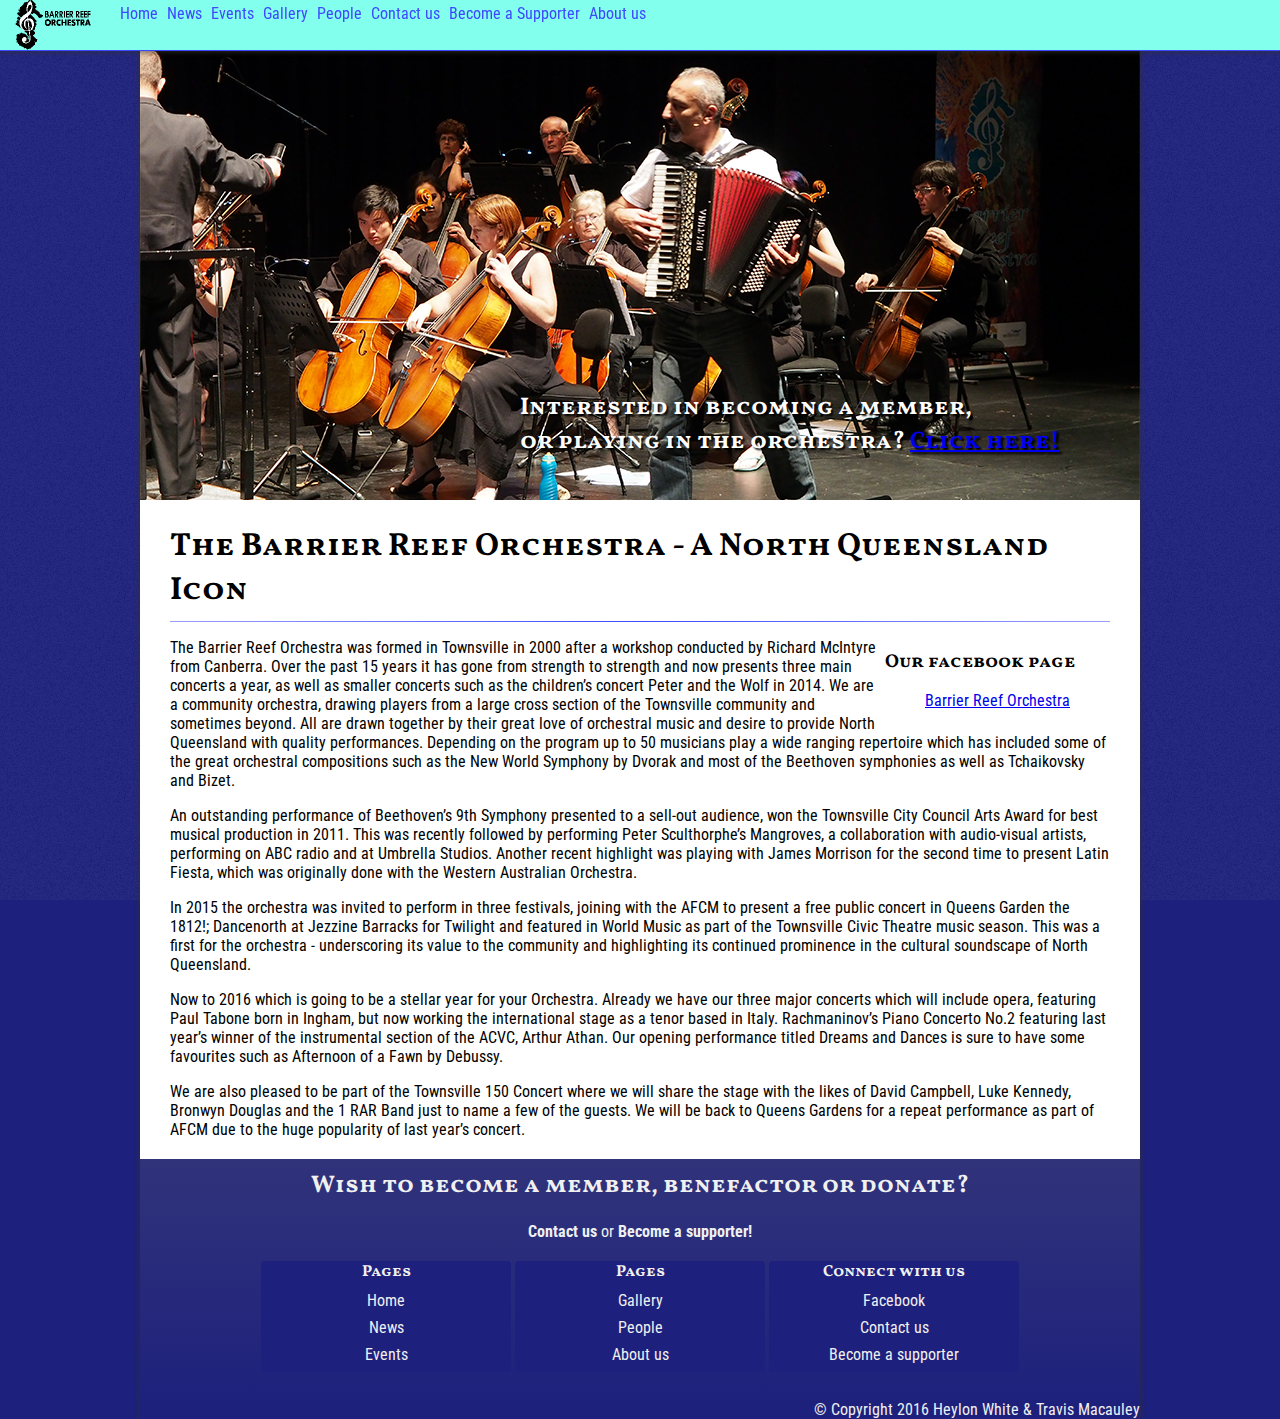
<file: index.html>
<!doctype html>
<html>
<head>
<meta charset="utf-8" name="viewport" content="width=device-width, initial-scale=1.0">
<title>Home</title>
<link href='https://fonts.googleapis.com/css?family=Raleway' rel='stylesheet' type='text/css'>
<link href="page_styles.css" rel="stylesheet" type="text/css">
<script type="text/javascript" src="page_script.js"></script>
</head>

<body onResize="pageResize()" onLoad="pageResize()">
<!--Facebook integration Javascript SDK-->
<div id="fb-root"></div>
<script>(function(d, s, id) {
  var js, fjs = d.getElementsByTagName(s)[0];
  if (d.getElementById(id)) return;
  js = d.createElement(s); js.id = id;
  js.src = "//connect.facebook.net/en_GB/sdk.js#xfbml=1&version=v2.6";
  fjs.parentNode.insertBefore(js, fjs);
}(document, 'script', 'facebook-jssdk'));</script>

<!--Header & navigation menu-->
<div id="header" class="globalboxshadow">

<button id="menubutton" onClick="toggleMenu()">menu</button>
<img src="images/logo.png" alt="Site logo" id="logoimage" height="50" onClick="window.location='index.html'"/>

<!--Menu strip links-->
<div id="menustrip">
<span class="menuitem" onClick="window.location='index.html'"><span class="menutext">Home</span></span>
<span class="menuitem" onClick="window.location='news.html'"><span class="menutext">News</span></span>
<span class="menuitem" onClick="window.location='events.html'"><span class="menutext">Events</span></span>
<span class="menuitem" onClick="window.location='gallery.html'"><span class="menutext">Gallery</span></span>
<span class="menuitem" onClick="window.location='people.html'"><span class="menutext">People</span></span>
<span class="menuitem" onClick="window.location='contacts.html'"><span class="menutext">Contact us</span></span>
<span class="menuitem" onClick="window.location='supporter.html'"><span class="menutext">Become a Supporter</span></span>
<span class="menuitem" onClick="window.location='about_us.html'"><span class="menutext">About us</span></span>
</div>
</div>

<!--mainpage div-->
<div id="mainpage" class="globalboxshadow">

<!--Main image and CTA-->
<div id="mainimage"><img src="images/frontpagebigimage.png" style="width:100%;"/>
<div id="CTAmembership"><h2>Interested in becoming a member,<br> or playing in the orchestra? <a href="contacts.html">Click here!</a></h2></div>
</div>

<!--All page text/content must reside inside this section tag-->
<section id="pageContent">
<h1>The Barrier Reef Orchestra - A North Queensland Icon</h1><hr>
<!--Facebook integration-->
<div id="facebookIntegration">
<h3>Our facebook page</h3>
<div class="fb-page" data-href="https://www.facebook.com/nqorchestra/" data-tabs="timeline" data-small-header="true" data-adapt-container-width="true" data-hide-cover="false" data-show-facepile="true"><div class="fb-xfbml-parse-ignore"><blockquote cite="https://www.facebook.com/nqorchestra/"><a href="https://www.facebook.com/nqorchestra/">Barrier Reef Orchestra</a></blockquote></div></div>
</div>
<p>
The Barrier Reef Orchestra was formed in Townsville in 2000 after a workshop conducted by Richard McIntyre from Canberra. Over the past 15 years it has gone from strength to strength and now presents three main concerts a year, as well as smaller concerts such as the children’s concert Peter and the Wolf in 2014. We are a community orchestra, drawing players from a large cross section of the Townsville community and sometimes beyond. All are drawn together by their great love of orchestral music and desire to provide North Queensland with quality performances. Depending on the program up to 50 musicians play a wide ranging repertoire which has included some of the great orchestral compositions such as the New World Symphony by Dvorak and most of the Beethoven symphonies as well as Tchaikovsky and Bizet.</p>
<p>
An outstanding performance of Beethoven’s 9th Symphony presented to a sell-out audience, won the Townsville City Council Arts Award for best musical production in 2011. This was recently followed by performing Peter Sculthorphe’s Mangroves, a collaboration with audio-visual artists, performing on ABC radio and at Umbrella Studios. Another recent highlight was playing with James Morrison for the second time to present Latin Fiesta, which was originally done with the Western Australian Orchestra. </p>
<p>
In 2015 the orchestra was invited to perform in three festivals, joining with the AFCM to present a free public concert in Queens Garden the 1812!; Dancenorth at Jezzine Barracks for Twilight and featured in World Music as part of the Townsville Civic Theatre music season. This was a first for the orchestra - underscoring its value to the community and highlighting its continued prominence in the cultural soundscape of North Queensland. </p>
<p>
Now to 2016 which is going to be a stellar year for your Orchestra. Already we have our three major concerts which will include opera, featuring Paul Tabone born in Ingham, but now working the international stage as a tenor based in Italy. Rachmaninov’s Piano Concerto No.2 featuring last year’s winner of the instrumental section of the ACVC, Arthur Athan. Our opening performance titled Dreams and Dances is sure to have some favourites such as Afternoon of a Fawn by Debussy.</p> 
<p>
We are also pleased to be part of the Townsville 150 Concert where we will share the stage with the likes of David Campbell, Luke Kennedy, Bronwyn Douglas and the 1 RAR Band just to name a few of the guests. We will be back to Queens Gardens for a repeat performance as part of AFCM due to the huge popularity of last year’s concert.</p>
</section>

<!--Page footer-->
<span id="footerspacing">&nbsp;</span>
<footer>
<!--Footer CTA-->
<span id="footerCTA"><h2 style="padding:0px; margin:0px;">Wish to become a member, benefactor or donate?</h2><br><b>Contact us</b> or <b>Become a supporter!</b></span>
<!--Page links-->
<div id="footerlinks">
<span class="column">
<h4 style="margin:0px;">Pages</h4>
<span class="footerlinkitem" onClick="window.location='index.html'">Home</span>
<span class="footerlinkitem" onClick="window.location='news.html'">News</span>
<span class="footerlinkitem" onClick="window.location='events.html'">Events</span>
</span>
<span class="column">
<h4 style="margin:0px;">Pages</h4>
<span class="footerlinkitem" onClick="window.location='gallery.html'">Gallery</span>
<span class="footerlinkitem" onClick="window.location='people.html'">People</span>
<span class="footerlinkitem" onClick="window.location='about_us.html'">About us</span>
</span>
<span class="column">
<h4 style="margin:0px;">Connect with us</h4>
<span class="footerlinkitem" onClick="window.location='https://www.facebook.com/nqorchestra/'">Facebook</span>
<span class="footerlinkitem" onClick="window.location='contacts.html'">Contact us</span>
<span class="footerlinkitem" onClick="window.location='supporter.html'">Become a supporter</span>
</span>
</div>

<span id="copyrighttext">© Copyright 2016 Heylon White &amp; Travis Macauley</span>
</footer>
<!--End mainpage div-->
</div>
</body>
</html>
</file>
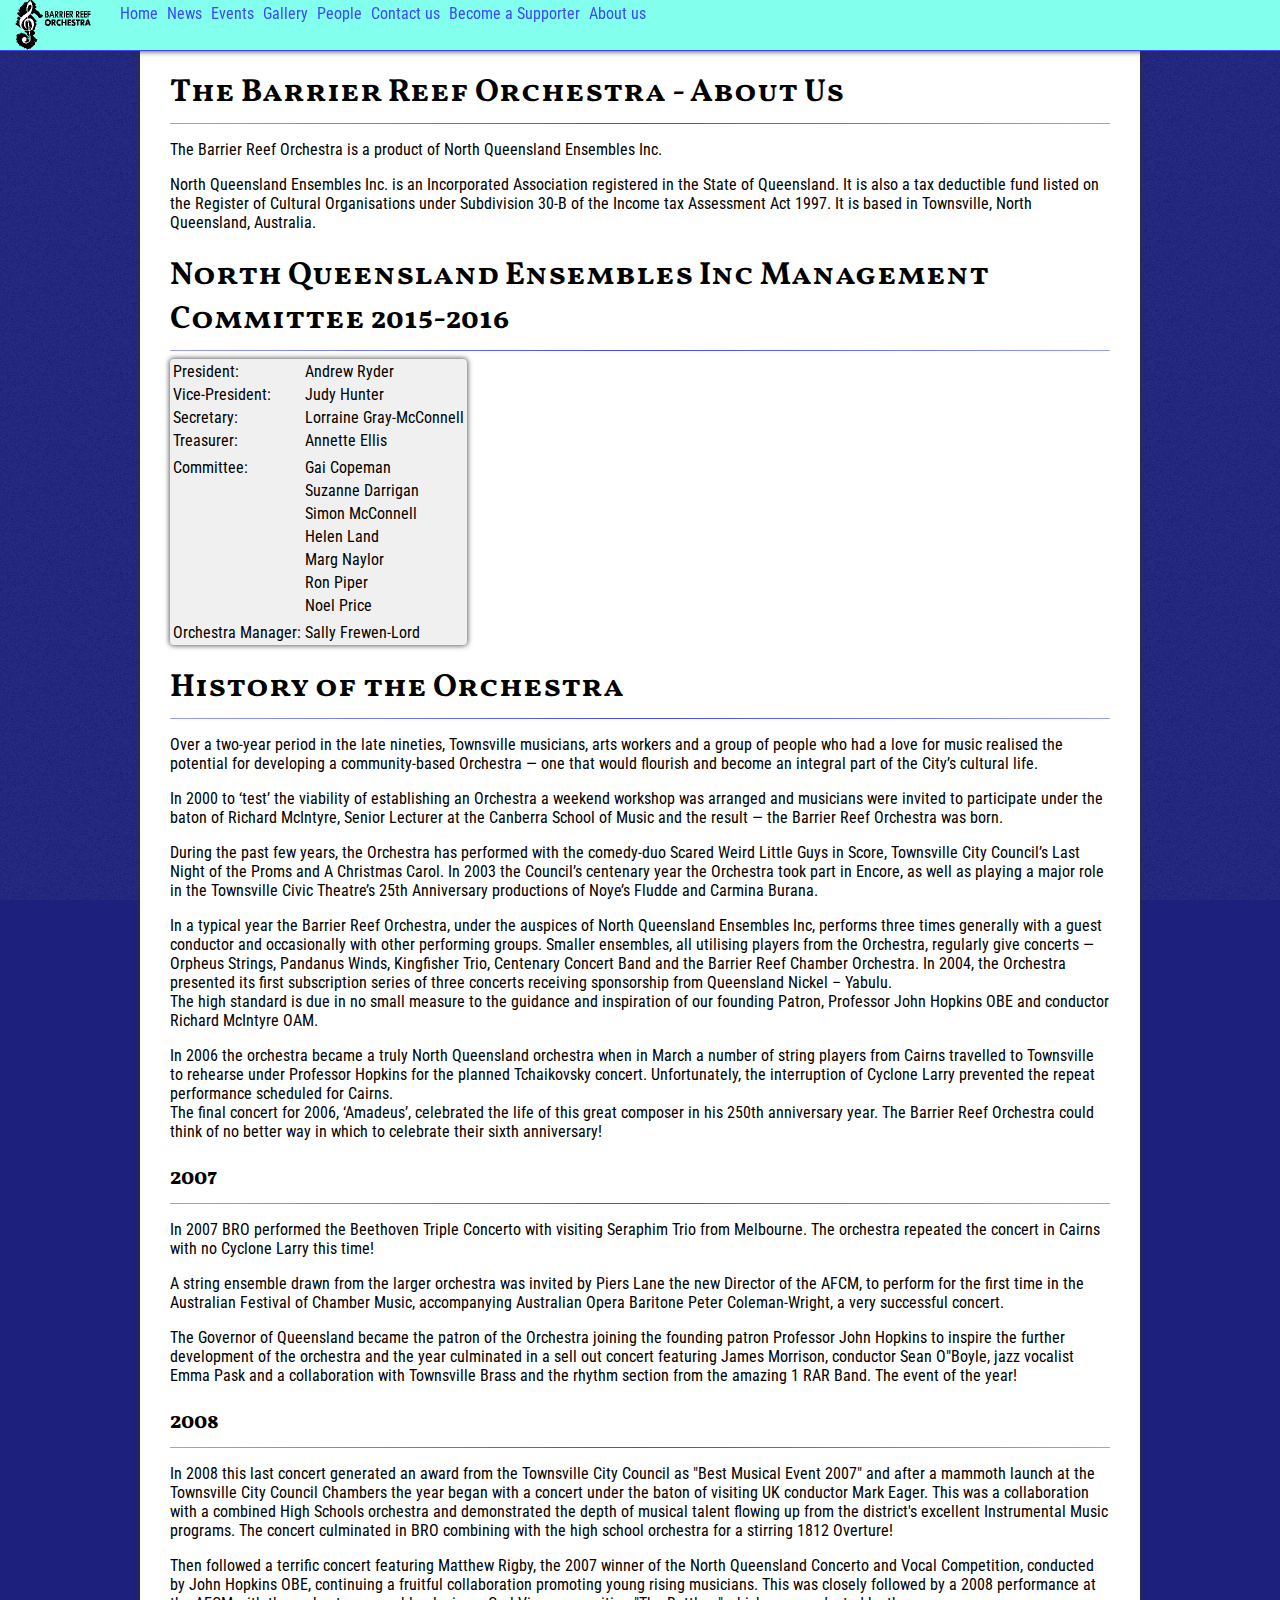
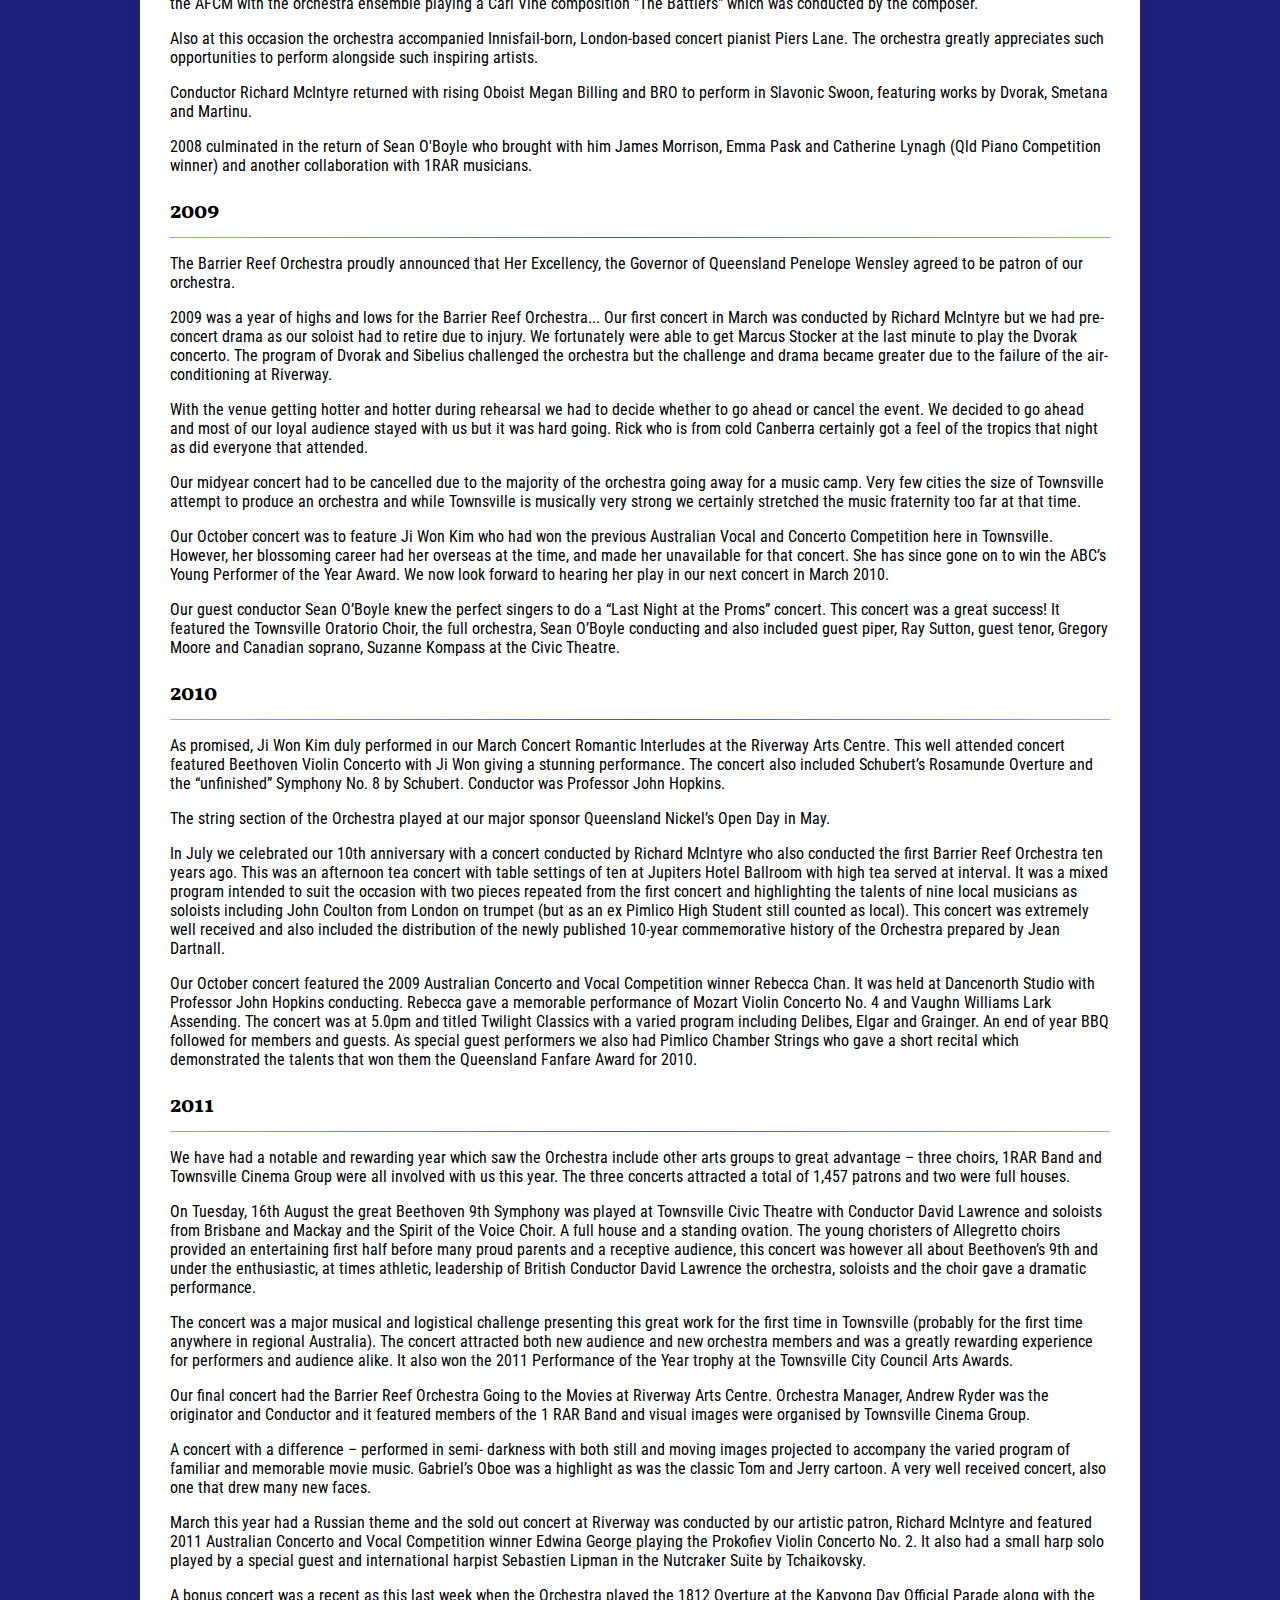
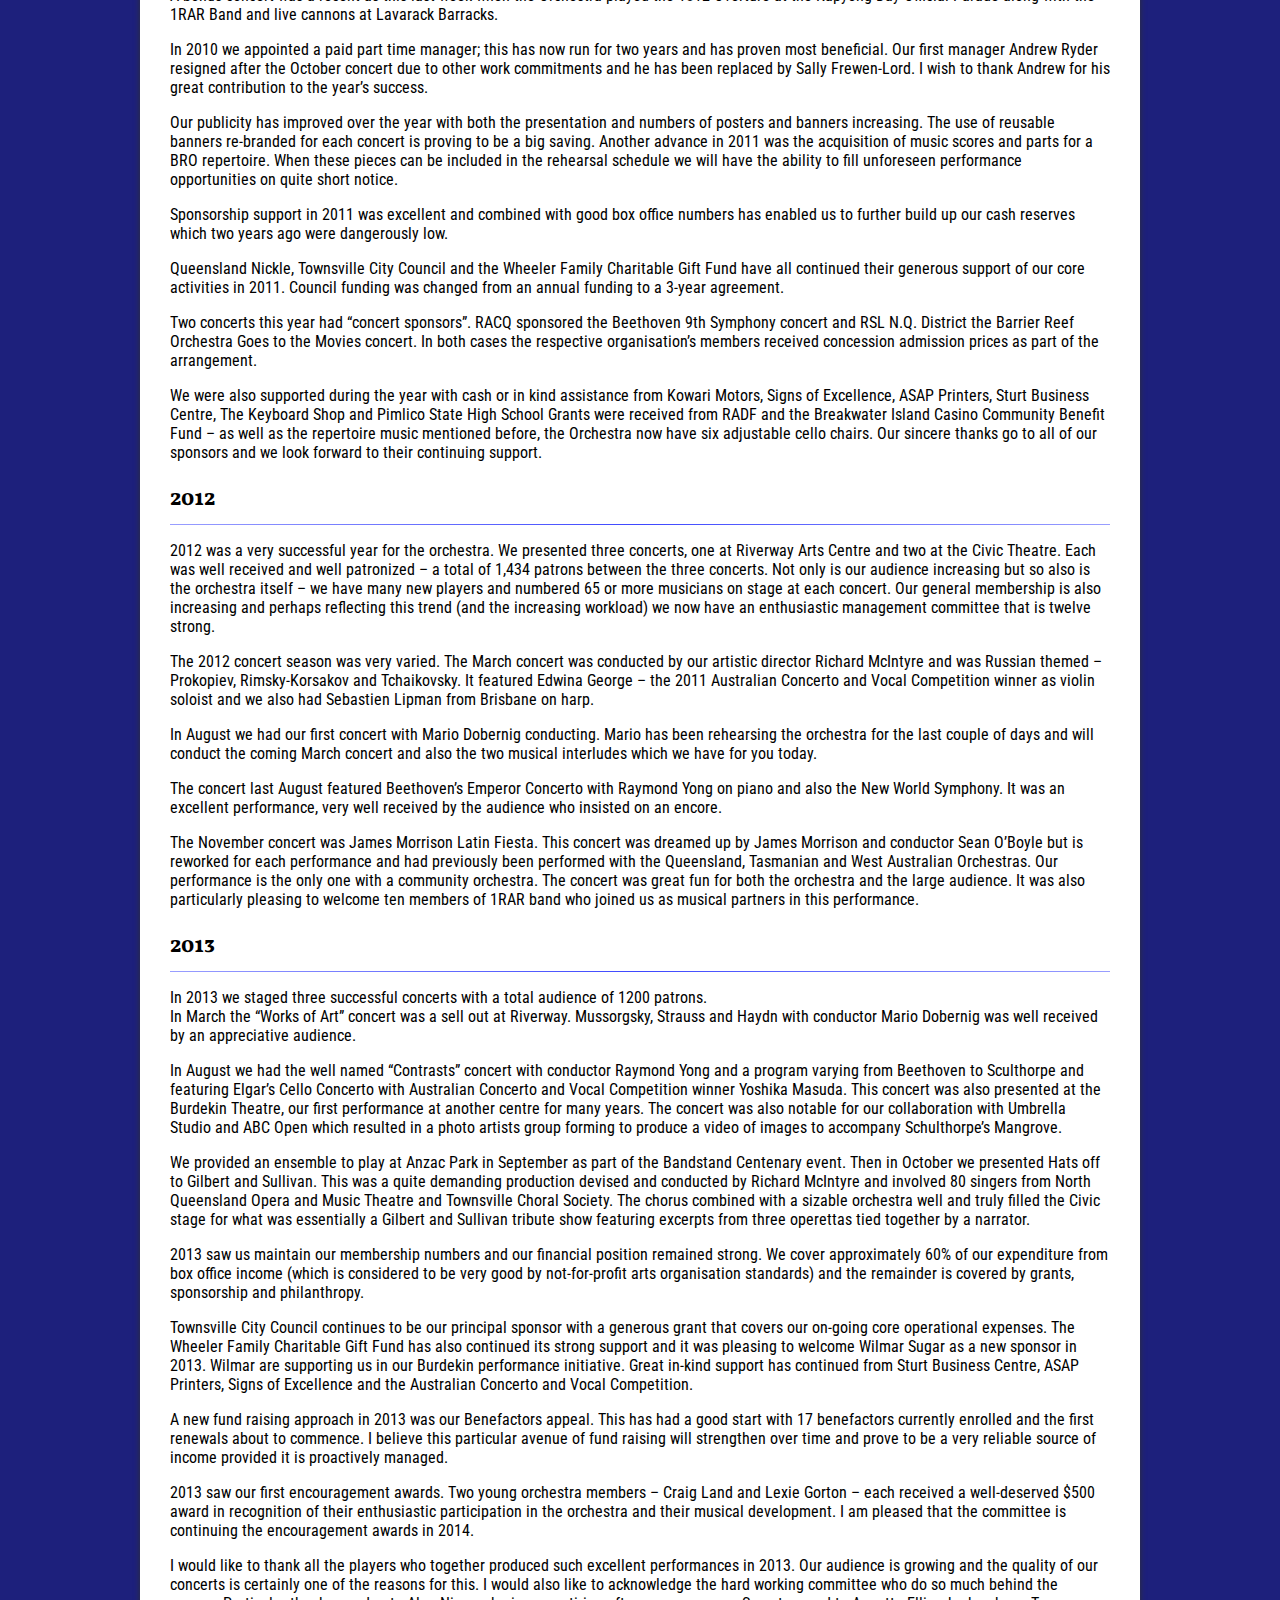
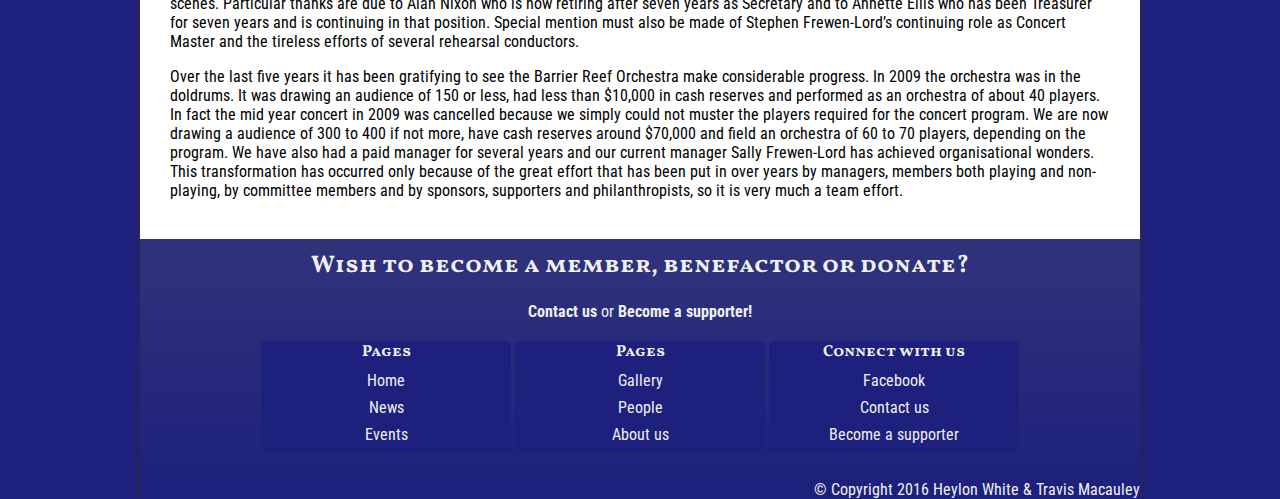
<file: about us.html>
﻿<!doctype html>
<html>
<head>
<meta charset="utf-8" name="viewport" content="width=device-width, initial-scale=1.0">
<title>About us</title>
<link href='https://fonts.googleapis.com/css?family=Raleway' rel='stylesheet' type='text/css'>
<link href="page_styles.css" rel="stylesheet" type="text/css">
<script type="text/javascript" src="page_script.js"></script>
</head>

<body onResize="pageResize()" onLoad="pageResize()">

<!--Header & navigation menu-->
<div id="header" class="globalboxshadow">

<button id="menubutton" onClick="toggleMenu()">menu</button>
<img src="images/logo.png" alt="Site logo" id="logoimage" height="50" onClick="window.location='index.html'"/>

<!--Menu strip links-->
<div id="menustrip">
<span class="menuitem" onClick="window.location='index.html'"><span class="menutext">Home</span></span>
<span class="menuitem" onClick="window.location='news.html'"><span class="menutext">News</span></span>
<span class="menuitem" onClick="window.location='events.html'"><span class="menutext">Events</span></span>
<span class="menuitem" onClick="window.location='gallery.html'"><span class="menutext">Gallery</span></span>
<span class="menuitem" onClick="window.location='people.html'"><span class="menutext">People</span></span>
<span class="menuitem" onClick="window.location='contacts.html'"><span class="menutext">Contact us</span></span>
<span class="menuitem" onClick="window.location='supporter.html'"><span class="menutext">Become a Supporter</span></span>
<span class="menuitem" onClick="window.location='about us.html'"><span class="menutext">About us</span></span>
</div>
</div>

<!--Page div-->
<div id="mainpage" class="globalboxshadow">

<section id="pageContent">
<h1>The Barrier Reef Orchestra - About Us</h1><hr>

<p>The Barrier Reef Orchestra is a product of North Queensland Ensembles Inc. </p>
<p>North Queensland Ensembles Inc. is an Incorporated Association registered in the State of Queensland. It is also a tax deductible fund listed on the Register of Cultural Organisations under Subdivision 30-B of the Income tax Assessment Act 1997. It is based in Townsville, North Queensland, Australia. </p>

<h1>North Queensland Ensembles Inc Management Committee 2015-2016</h1><hr>
     <table class="globalboxshadow">
       <tbody>
       <tr><td>President:</td><td>Andrew Ryder</td></tr>
       <tr><td>Vice-President:</td><td>Judy Hunter</td></tr>
       <tr><td>Secretary:</td><td>Lorraine Gray-McConnell</td></tr>
       <tr><td>Treasurer:</td><td>Annette Ellis</td></tr>
       <tr><td></td><td>  </td></tr>
       <tr><td>Committee:</td><td>Gai Copeman</td></tr>
       <tr><td></td><td>Suzanne Darrigan</td></tr>
       <tr><td></td><td>Simon McConnell</td></tr>
       <tr><td></td><td>Helen Land</td></tr>
       <tr><td></td><td>Marg Naylor</td></tr>
       <tr><td></td><td>Ron Piper</td></tr>
       <tr><td></td><td>Noel Price</td></tr>
       <tr><td></td><td></td></tr>
       <tr><td>Orchestra Manager:</td><td>Sally Frewen-Lord</td></tr>
       </tbody>       
     </table>

<h1>History of the Orchestra</h1><hr>
<p>
Over a two-year period in the late nineties, Townsville musicians, arts workers and a group of people who had a love for music realised the potential for developing a community-based Orchestra — one that would flourish and become an integral part of the City’s cultural life. </p>
<p>
In 2000 to ‘test’ the viability of establishing an Orchestra a weekend workshop was arranged and musicians were invited to participate under the baton of Richard McIntyre, Senior Lecturer at the Canberra School of Music and the result — the Barrier Reef Orchestra was born.</p><p>
During the past few years, the Orchestra has performed with the comedy-duo Scared Weird Little Guys in Score, Townsville City Council’s Last Night of the Proms and A Christmas Carol. In 2003 the Council’s centenary year the Orchestra took part in Encore, as well as playing a major role in the Townsville Civic Theatre’s 25th Anniversary productions of Noye’s Fludde and Carmina Burana. </p>
<p>
In a typical year the Barrier Reef Orchestra, under the auspices of North Queensland Ensembles Inc, performs three times generally with a guest conductor and occasionally with other performing groups. Smaller ensembles, all utilising players from the Orchestra, regularly give concerts — Orpheus Strings, Pandanus Winds, Kingfisher Trio, Centenary Concert Band and the Barrier Reef Chamber Orchestra. In 2004, the Orchestra presented its first subscription series of three concerts receiving sponsorship from Queensland Nickel – Yabulu.
<br>
The high standard is due in no small measure to the guidance and inspiration of our founding Patron, Professor John Hopkins OBE and conductor Richard McIntyre OAM. </p>
<p>
In 2006 the orchestra became a truly North Queensland orchestra when in March a number of string players from Cairns travelled to Townsville to rehearse under Professor Hopkins for the planned Tchaikovsky concert. Unfortunately, the interruption of Cyclone Larry prevented the repeat performance scheduled for Cairns. 
<br>
The final concert for 2006, ‘Amadeus’, celebrated the life of this great composer in his 250th anniversary year. The Barrier Reef Orchestra could think of no better way in which to celebrate their sixth anniversary! 
</p>

<h2>2007</h2> <hr>
<p>
In 2007 BRO performed the Beethoven Triple Concerto with visiting Seraphim Trio from Melbourne. The orchestra repeated the concert in Cairns with no Cyclone Larry this time! 
</p><p>
A string ensemble drawn from the larger orchestra was invited by Piers Lane the new Director of the AFCM, to perform for the first time in the Australian Festival of Chamber Music, accompanying Australian Opera Baritone Peter Coleman-Wright, a very successful concert. </p>
<p>
The Governor of Queensland became the patron of the Orchestra joining the founding patron Professor John Hopkins to inspire the further development of the orchestra and the year culminated in a sell out concert featuring James Morrison, conductor Sean O"Boyle, jazz vocalist Emma Pask and a collaboration with Townsville Brass and the rhythm section from the amazing 1 RAR Band. The event of the year! </p>

<h2>2008</h2><hr>
<p> 
In 2008 this last concert generated an award from the Townsville City Council as "Best Musical Event 2007" and after a mammoth launch at the Townsville City Council Chambers the year began with a concert under the baton of visiting UK conductor Mark Eager. This was a collaboration with a combined High Schools orchestra and demonstrated the depth of musical talent flowing up from the district's excellent Instrumental Music programs. The concert culminated in BRO combining with the high school orchestra for a stirring 1812 Overture!</p>
<p>
Then followed a terrific concert featuring Matthew Rigby, the 2007 winner of the North Queensland Concerto and Vocal Competition, conducted by John Hopkins OBE, continuing a fruitful collaboration promoting young rising musicians. 

This was closely followed by a 2008 performance at the AFCM with the orchestra ensemble playing a Carl Vine composition "The Battlers" which was conducted by the composer. </p>
<p>
Also at this occasion the orchestra accompanied Innisfail-born, London-based concert pianist Piers Lane. The orchestra greatly appreciates such opportunities to perform alongside such inspiring artists. 
</p><p>
Conductor Richard McIntyre returned with rising Oboist Megan Billing and BRO to perform in Slavonic Swoon, featuring works by Dvorak, Smetana and Martinu. 
</p><p>
2008 culminated in the return of Sean O'Boyle who brought with him James Morrison, Emma Pask and Catherine Lynagh (Qld Piano Competition winner) and another collaboration with 1RAR musicians. 
</p>

<h2>2009</h2><hr>

<p> 
The Barrier Reef Orchestra proudly announced that Her Excellency, the Governor of Queensland Penelope Wensley agreed to be patron of our orchestra.</p>
<p>
2009 was a year of highs and lows for the Barrier Reef Orchestra...
Our first concert in March was conducted by Richard McIntyre but we had pre-concert drama as our soloist had to retire due to injury. We fortunately were able to get Marcus Stocker at the last minute to play the Dvorak concerto. The program of Dvorak and Sibelius challenged the orchestra but the challenge and drama became greater due to the failure of the air-conditioning at Riverway. </p>
<p>
With the venue getting hotter and hotter during rehearsal we had to decide whether to go ahead or cancel the event. We decided to go ahead and most of our loyal audience stayed with us but it was hard going. Rick who is from cold Canberra certainly got a feel of the tropics that night as did everyone that attended. </p>
<p>
Our midyear concert had to be cancelled due to the majority of the orchestra going away for a music camp. Very few cities the size of Townsville attempt to produce an orchestra and while Townsville is musically very strong we certainly stretched the music fraternity too far at that time. </p>
<p>
Our October concert was to feature Ji Won Kim who had won the previous Australian Vocal and Concerto Competition here in Townsville. However, her blossoming career had her overseas at the time, and made her unavailable for that concert. She has since gone on to win the ABC’s Young Performer of the Year Award. We now look forward to hearing her play in our next concert in March 2010. </p>
<p>
Our guest conductor Sean O’Boyle knew the perfect singers to do a “Last Night at the Proms” concert. This concert was a great success! It featured the Townsville Oratorio Choir, the full orchestra, Sean O’Boyle conducting and also included guest piper, Ray Sutton, guest tenor, Gregory Moore and Canadian soprano, Suzanne Kompass at the Civic Theatre. </p>

<h2>2010</h2><hr>

<p> 
As promised, Ji Won Kim duly performed in our March Concert Romantic Interludes at the Riverway Arts Centre. This well attended concert featured Beethoven Violin Concerto with Ji Won giving a stunning performance. The concert also included Schubert’s Rosamunde Overture and the “unfinished” Symphony No. 8 by Schubert. Conductor was Professor John Hopkins. </p>
<p>
The string section of the Orchestra played at our major sponsor Queensland Nickel’s Open Day in May. 
</p><p>
In July we celebrated our 10th anniversary with a concert conducted by Richard McIntyre who also conducted the first Barrier Reef Orchestra ten years ago. This was an afternoon tea concert with table settings of ten at Jupiters Hotel Ballroom with high tea served at interval. It was a mixed program intended to suit the occasion with two pieces repeated from the first concert and highlighting the talents of nine local musicians as soloists including John Coulton from London on trumpet (but as an ex Pimlico High Student still counted as local). This concert was extremely well received and also included the distribution of the newly published 10-year commemorative history of the Orchestra prepared by Jean Dartnall.</p>
<p>
Our October concert featured the 2009 Australian Concerto and Vocal Competition winner Rebecca Chan. It was held at Dancenorth Studio with Professor John Hopkins conducting. Rebecca gave a memorable performance of Mozart Violin Concerto No. 4 and Vaughn Williams Lark Assending. The concert was at 5.0pm and titled Twilight Classics with a varied program including Delibes, Elgar and Grainger. An end of year BBQ followed for members and guests. As special guest performers we also had Pimlico Chamber Strings who gave a short recital which demonstrated the talents that won them the Queensland Fanfare Award for 2010.</p>

<h2>2011</h2><hr>

<p> 
We have had a notable and rewarding year which saw the Orchestra include other arts groups to great advantage – three choirs, 1RAR Band and Townsville Cinema Group were all involved with us this year. The three concerts attracted a total of 1,457 patrons and two were full houses.</p>
<p>
On Tuesday, 16th August the great Beethoven 9th Symphony was played at Townsville Civic Theatre with Conductor David Lawrence and soloists from Brisbane and Mackay and the Spirit of the Voice Choir. A full house and a standing ovation. The young choristers of Allegretto choirs provided an entertaining first half before many proud parents and a receptive audience, this concert was however all about Beethoven’s 9th and under the enthusiastic, at times athletic, leadership of British Conductor David Lawrence the orchestra, soloists and the choir gave a dramatic performance.</p>
<p>
The concert was a major musical and logistical challenge presenting this great work for the first time in Townsville (probably for the first time anywhere in regional Australia). The concert attracted both new audience and new orchestra members and was a greatly rewarding experience for performers and audience alike. It also won the 2011 Performance of the Year trophy at the Townsville City Council Arts Awards.</p>
<p>
Our final concert had the Barrier Reef Orchestra Going to the Movies at Riverway Arts Centre. Orchestra Manager, Andrew Ryder was the originator and Conductor and it featured members of the 1 RAR Band and visual images were organised by Townsville Cinema Group.</p>
<p>
A concert with a difference – performed in semi- darkness with both still and moving images projected to accompany the varied program of familiar and memorable movie music. Gabriel’s Oboe was a highlight as was the classic Tom and Jerry cartoon. A very well received concert, also one that drew many new faces.</p>
<p>
March this year had a Russian theme and the sold out concert at Riverway was conducted by our artistic patron, Richard McIntyre and featured 2011 Australian Concerto and Vocal Competition winner Edwina George playing the Prokofiev Violin Concerto No. 2. It also had a small harp solo played by a special guest and international harpist Sebastien Lipman in the Nutcraker Suite by Tchaikovsky.</p>
<p>
A bonus concert was a recent as this last week when the Orchestra played the 1812 Overture at the Kapyong Day Official Parade along with the 1RAR Band and live cannons at Lavarack Barracks.</p>
<p>
In 2010 we appointed a paid part time manager; this has now run for two years and has proven most beneficial. Our first manager Andrew Ryder resigned after the October concert due to other work commitments and he has been replaced by Sally Frewen-Lord. I wish to thank Andrew for his great contribution to the year’s success.</p>
<p>
Our publicity has improved over the year with both the presentation and numbers of posters and banners increasing. The use of reusable banners re-branded for each concert is proving to be a big saving. Another advance in 2011 was the acquisition of music scores and parts for a BRO repertoire. When these pieces can be included in the rehearsal schedule we will have the ability to fill unforeseen performance opportunities on quite short notice.</p> 
<p>
Sponsorship support in 2011 was excellent and combined with good box office numbers has enabled us to further build up our cash reserves which two years ago were dangerously low.</p>
<p>
Queensland Nickle, Townsville City Council and the Wheeler Family Charitable Gift Fund have all continued their generous support of our core activities in 2011. Council funding was changed from an annual funding to a 3-year agreement.</p>
<p>
Two concerts this year had “concert sponsors”. RACQ sponsored the Beethoven 9th Symphony concert and RSL N.Q. District the Barrier Reef Orchestra Goes to the Movies concert. In both cases the respective organisation’s members received concession admission prices as part of the arrangement.</p>
<p>
We were also supported during the year with cash or in kind assistance from Kowari Motors, Signs of Excellence, ASAP Printers, Sturt Business Centre, The Keyboard Shop and Pimlico State High School 
Grants were received from RADF and the Breakwater Island Casino Community Benefit Fund – as well as the repertoire music mentioned before, the Orchestra now have six adjustable cello chairs. Our sincere thanks go to all of our sponsors and we look forward to their continuing support.</p>

<h2>2012</h2><hr>

<p> 
2012 was a very successful year for the orchestra. We presented three concerts, one at Riverway Arts Centre and two at the Civic Theatre. Each was well received and well patronized – a total of 1,434 patrons between the three concerts. Not only is our audience increasing but so also is the orchestra itself – we have many new players and numbered 65 or more musicians on stage at each concert. Our general membership is also increasing and perhaps reflecting this trend (and the increasing workload) we now have an enthusiastic management committee that is twelve strong.</p> 
<p>
The 2012 concert season was very varied. The March concert was conducted by our artistic director Richard McIntyre and was Russian themed – Prokopiev, Rimsky-Korsakov and Tchaikovsky. It featured Edwina George – the 2011 Australian Concerto and Vocal Competition winner as violin soloist and we also had Sebastien Lipman from Brisbane on harp.</p>
<p>
In August we had our first concert with Mario Dobernig conducting. Mario has been rehearsing the orchestra for the last couple of days and will conduct the coming March concert and also the two musical interludes which we have for you today. </p>
<p>
The concert last August featured Beethoven’s Emperor Concerto with Raymond Yong on piano and also the New World Symphony. It was an excellent performance, very well received by the audience who insisted on an encore.</p>
<p>
The November concert was James Morrison Latin Fiesta. This concert was dreamed up by James Morrison and conductor Sean O’Boyle but is reworked for each performance and had previously been performed with the Queensland, Tasmanian and West Australian Orchestras. Our performance is the only one with a community orchestra. The concert was great fun for both the orchestra and the large audience. It was also particularly pleasing to welcome ten members of 1RAR band who joined us as musical partners in this performance.</p>

<h2>2013</h2><hr>

<p> 
In 2013 we staged three successful concerts with a total audience of 1200 patrons.<br> In March the “Works of Art” concert was a sell out at Riverway. Mussorgsky, Strauss and Haydn with conductor Mario Dobernig was well received by an appreciative audience.</p>
<p>
In August we had the well named “Contrasts” concert with conductor Raymond Yong and a program varying from Beethoven to Sculthorpe and featuring Elgar’s Cello Concerto with Australian Concerto and Vocal Competition winner Yoshika Masuda. This concert was also presented at the Burdekin Theatre, our first performance at another centre for many years. The concert was also notable for our collaboration with Umbrella Studio and ABC Open which resulted in a photo artists group forming to produce a video of images to accompany Schulthorpe’s Mangrove.</p>
<p>
We provided an ensemble to play at Anzac Park in September as part of the Bandstand Centenary event. Then in October we presented Hats off to Gilbert and Sullivan. This was a quite demanding production devised and conducted by Richard McIntyre and involved 80 singers from North Queensland Opera and Music Theatre and Townsville Choral Society. The chorus combined with a sizable orchestra well and truly filled the Civic stage for what was essentially a Gilbert and Sullivan tribute show featuring excerpts from three operettas tied together by a narrator.</p>
<p>
2013 saw us maintain our membership numbers and our financial position remained strong. We cover approximately 60% of our expenditure from box office income (which is considered to be very good by not-for-profit arts organisation standards) and the remainder is covered by grants, sponsorship and philanthropy.</p>
<p>
Townsville City Council continues to be our principal sponsor with a generous grant that covers our on-going core operational expenses. The Wheeler Family Charitable Gift Fund has also continued its strong support and it was pleasing to welcome Wilmar Sugar as a new sponsor in 2013. Wilmar are supporting us in our Burdekin performance initiative. Great in-kind support has continued from Sturt Business Centre, ASAP Printers, Signs of Excellence and the Australian Concerto and Vocal Competition.</p>
<p>
A new fund raising approach in 2013 was our Benefactors appeal. This has had a good start with 17 benefactors currently enrolled and the first renewals about to commence. I believe this particular avenue of fund raising will strengthen over time and prove to be a very reliable source of income provided it is proactively managed.</p>
<p>
2013 saw our first encouragement awards. Two young orchestra members – Craig Land and Lexie Gorton – each received a well-deserved $500 award in recognition of their enthusiastic participation in the orchestra and their musical development. I am pleased that the committee is continuing the encouragement awards in 2014.</p>

<p>
I would like to thank all the players who together produced such excellent performances in 2013. Our audience is growing and the quality of our concerts is certainly one of the reasons for this. I would also like to acknowledge the hard working committee who do so much behind the scenes. Particular thanks are due to Alan Nixon who is now retiring after seven years as Secretary and to Annette Ellis who has been Treasurer for seven years and is continuing in that position. Special mention must also be made of Stephen Frewen-Lord’s continuing role as Concert Master and the tireless efforts of several rehearsal conductors.</p>
<p>
Over the last five years it has been gratifying to see the Barrier Reef Orchestra make considerable progress. In 2009 the orchestra was in the doldrums. It was drawing an audience of 150 or less, had less than $10,000 in cash reserves and performed as an orchestra of about 40 players. In fact the mid year concert in 2009 was cancelled because we simply could not muster the players required for the concert program. We are now drawing a audience of 300 to 400 if not more, have cash reserves around $70,000 and field an orchestra of 60 to 70 players, depending on the program. We have also had a paid manager for several years and our current manager Sally Frewen-Lord has achieved organisational wonders. This transformation has occurred only because of the great effort that has been put in over years by managers, members both playing and non-playing, by committee members and by sponsors, supporters and philanthropists, so it is very much a team effort. </p>

</section>
	
<br>
<!--Page footer-->
<span id="footerspacing">&nbsp;</span>
<footer>
<!--Footer CTA-->
<span id="footerCTA"><h2 style="padding:0px; margin:0px;">Wish to become a member, benefactor or donate?</h2><br><b>Contact us</b> or <b>Become a supporter!</b></span>
<!--Page links-->
<div id="footerlinks">
<span class="column">
<h4 style="margin:0px;">Pages</h4>
<span class="footerlinkitem" onClick="window.location='index.html'">Home</span>
<span class="footerlinkitem" onClick="window.location='news.html'">News</span>
<span class="footerlinkitem" onClick="window.location='events.html'">Events</span>
</span>
<span class="column">
<h4 style="margin:0px;">Pages</h4>
<span class="footerlinkitem" onClick="window.location='gallery.html'">Gallery</span>
<span class="footerlinkitem" onClick="window.location='people.html'">People</span>
<span class="footerlinkitem" onClick="window.location='about us.html'">About us</span>
</span>
<span class="column">
<h4 style="margin:0px;">Connect with us</h4>
<span class="footerlinkitem" onClick="window.location='https://www.facebook.com/nqorchestra/'">Facebook</span>
<span class="footerlinkitem" onClick="window.location='contacts.html'">Contact us</span>
<span class="footerlinkitem" onClick="window.location='supporter.html'">Become a supporter</span>
</span>
</div>

<span id="copyrighttext">© Copyright 2016 Heylon White &amp; Travis Macauley</span>
</footer>
<!--End mainpage div-->
</div>
</body>
</html>
</file>
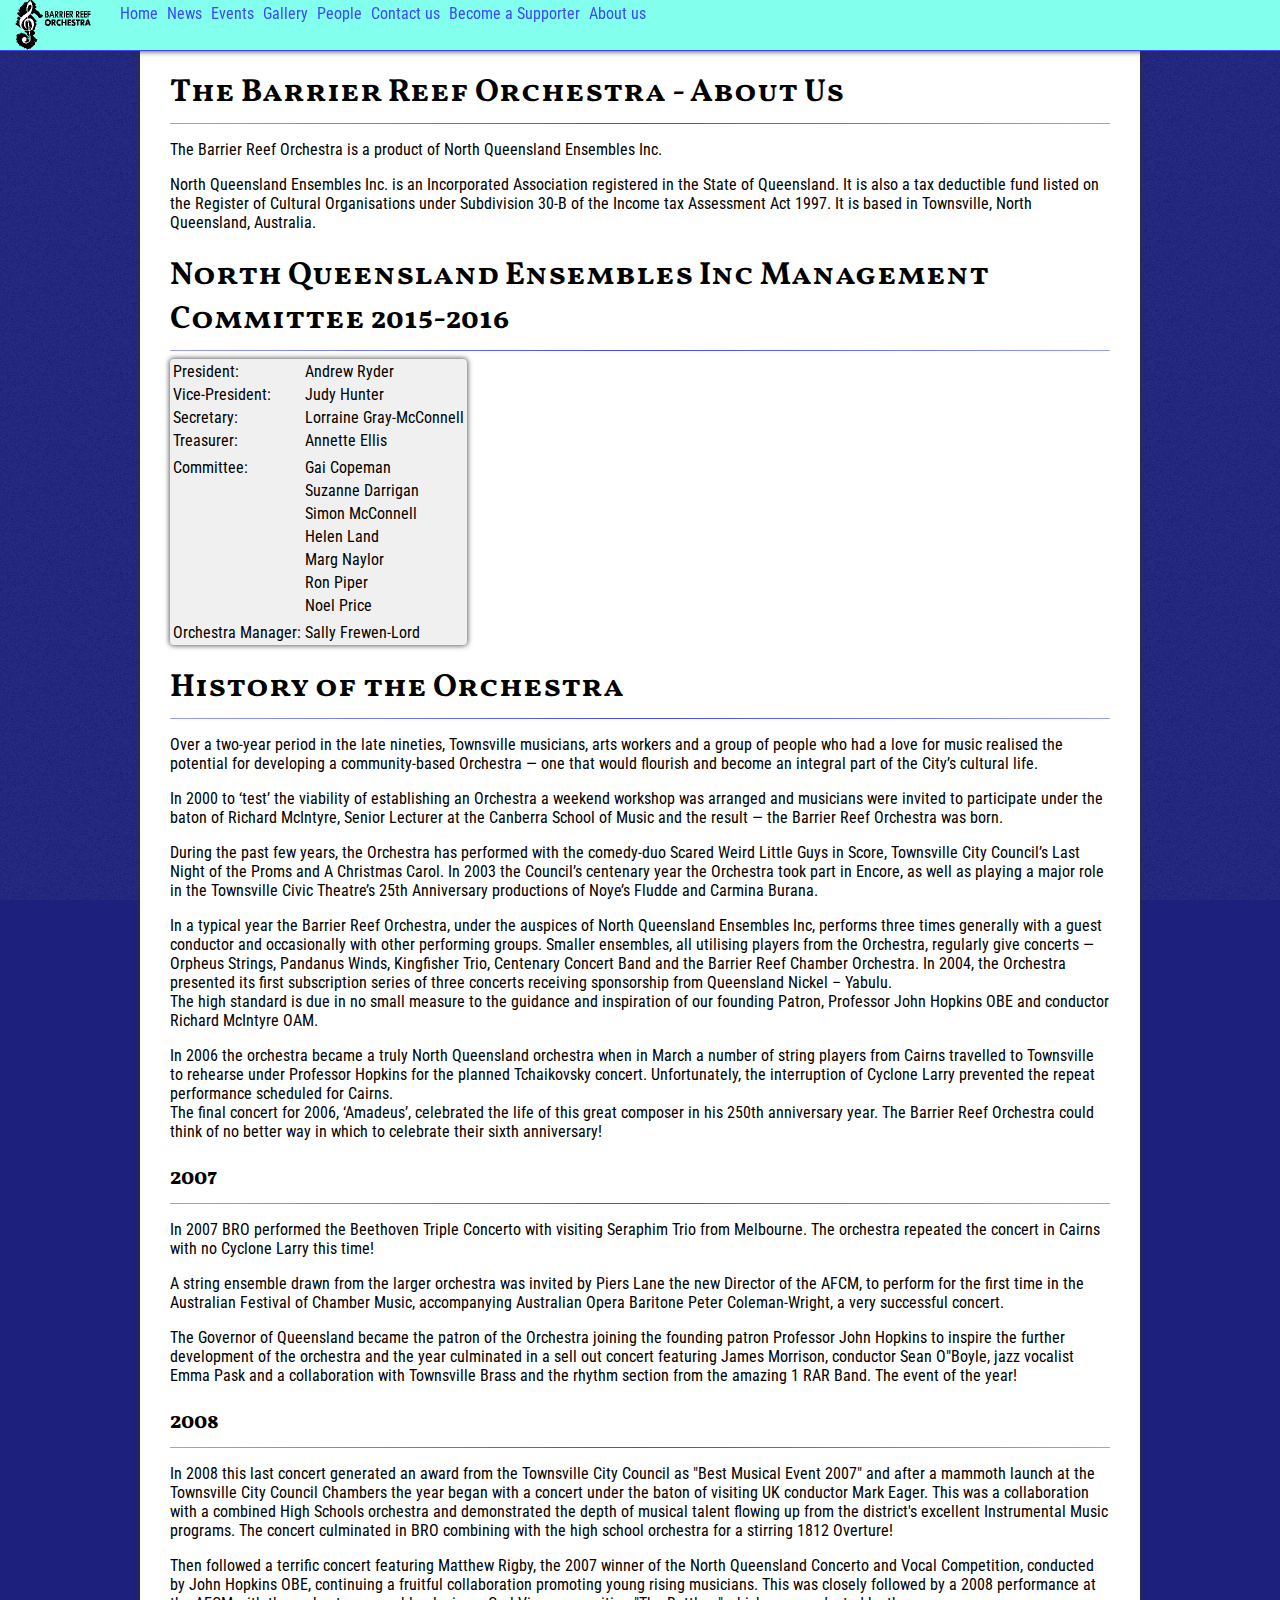
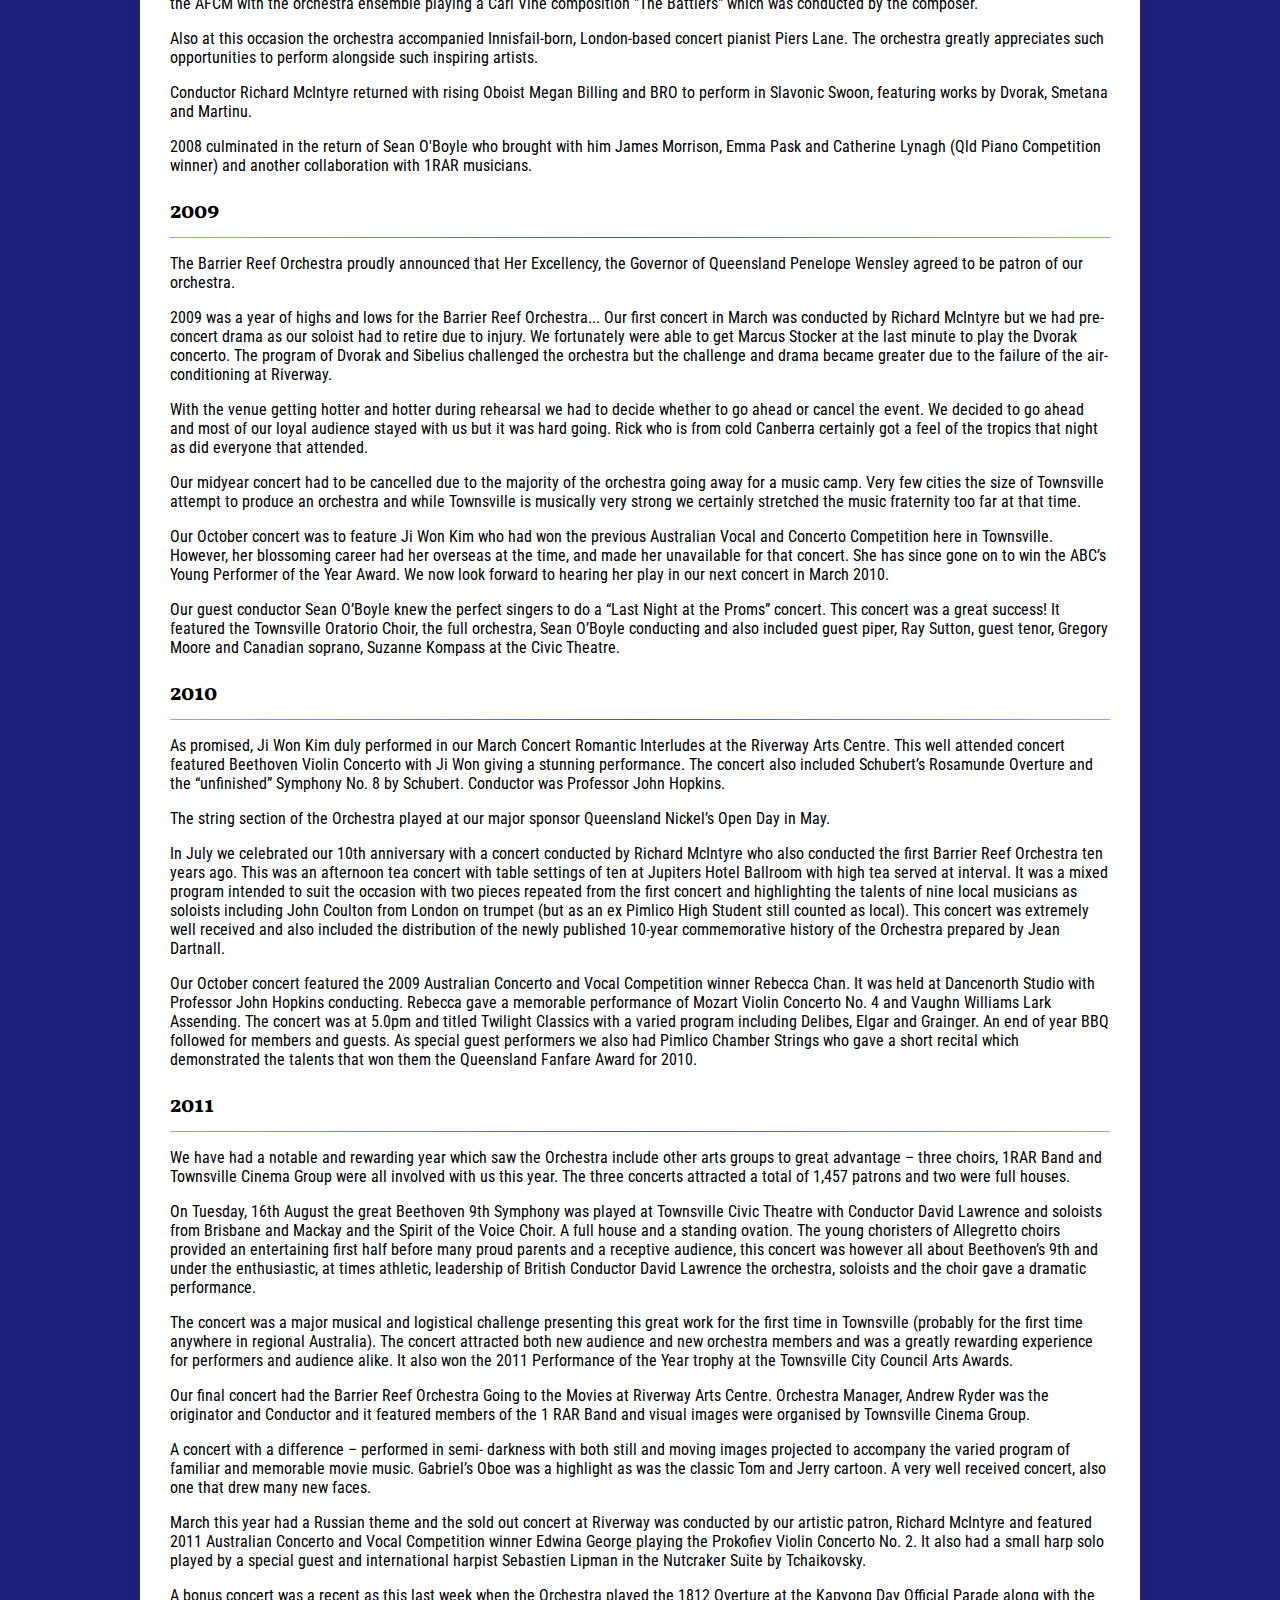
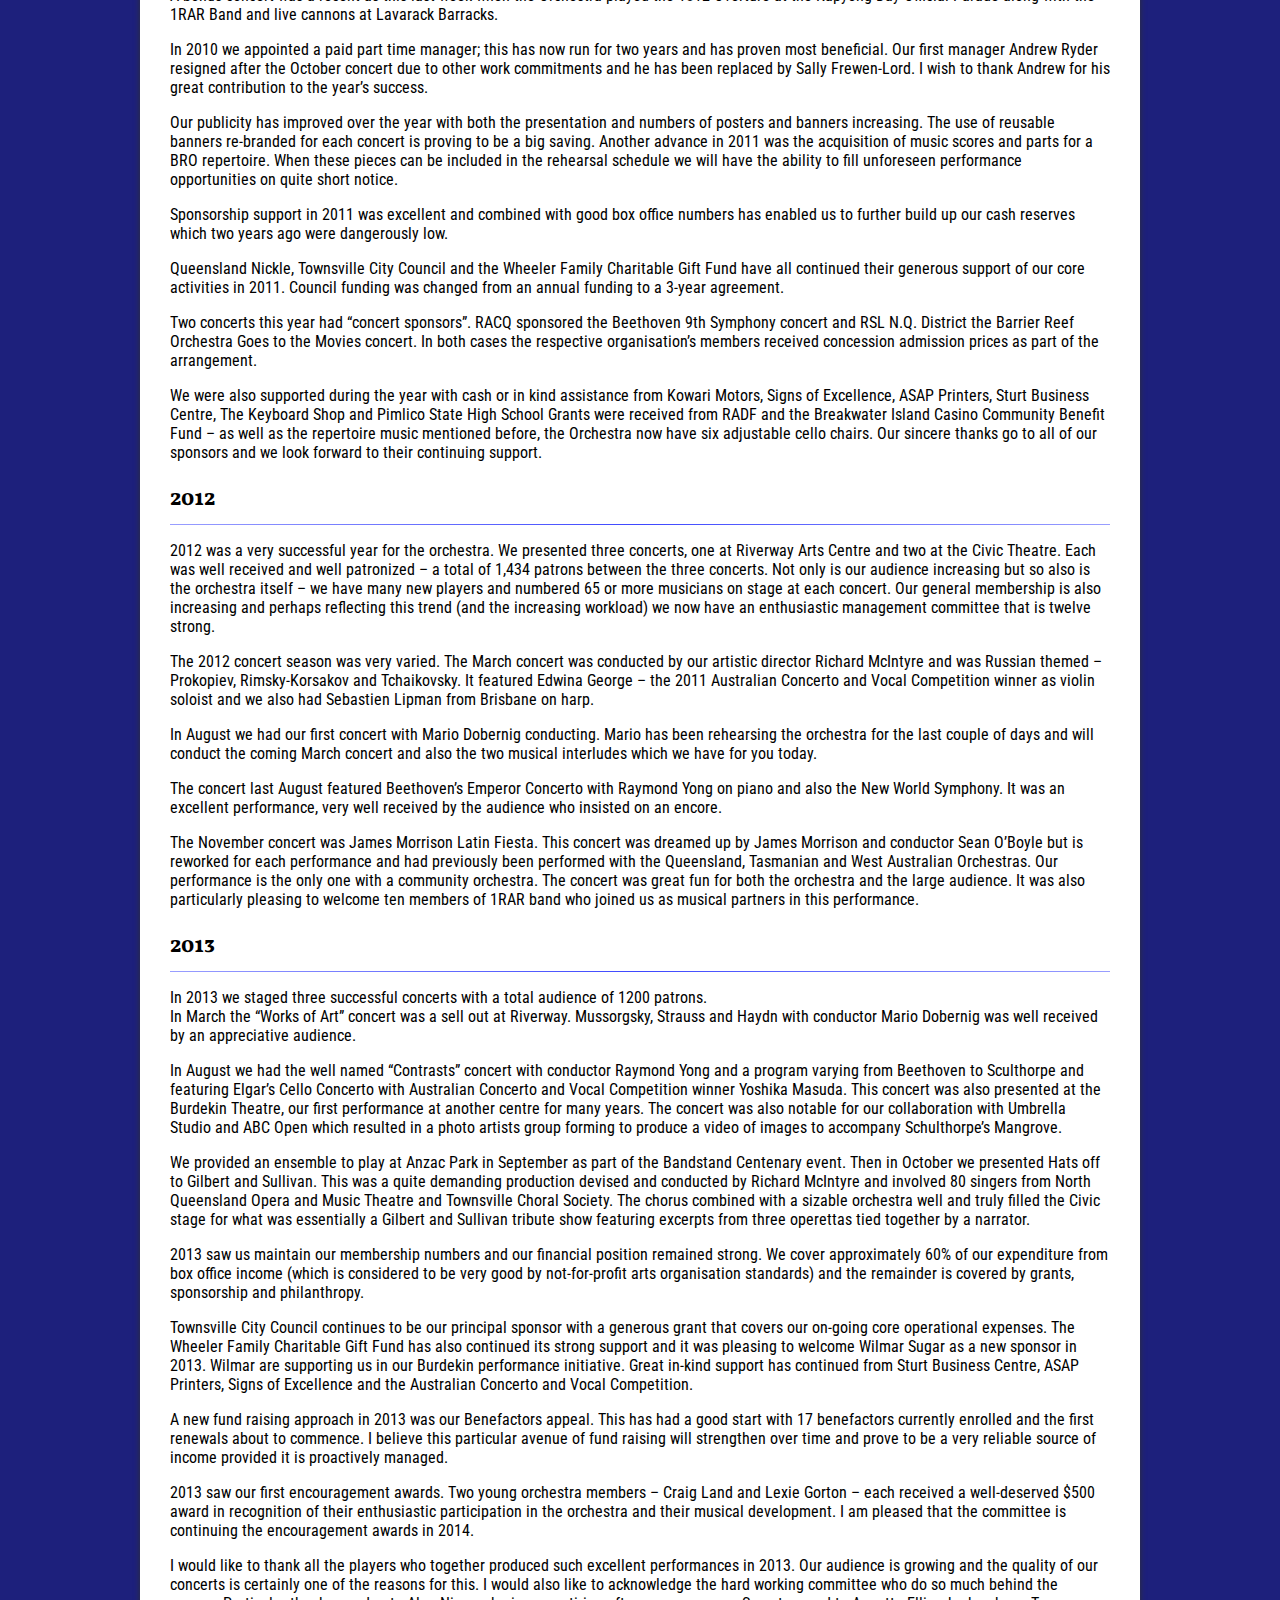
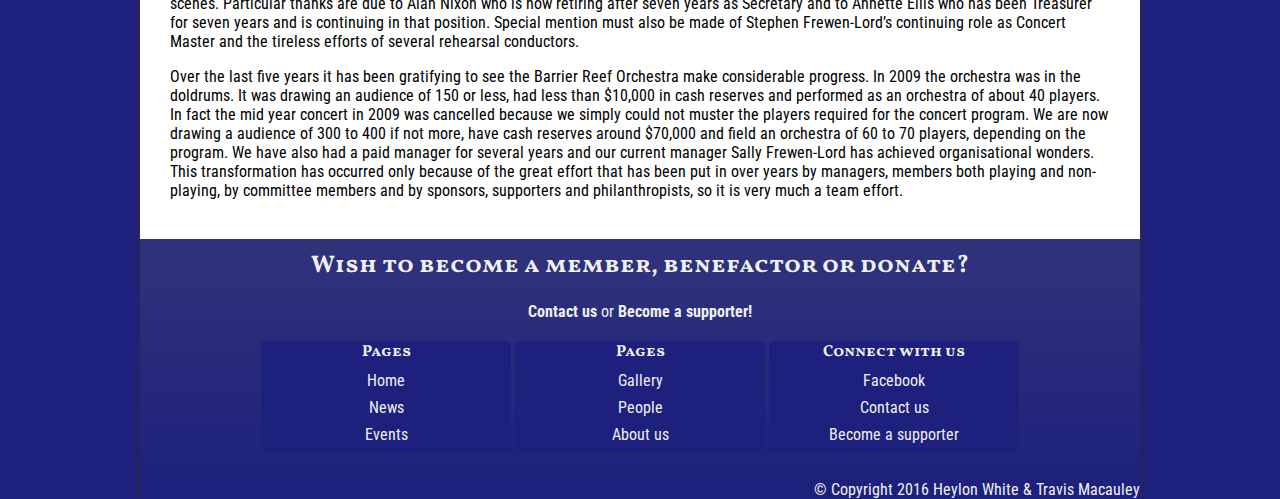
<file: about_us.html>
﻿<!doctype html>
<html>
<head>
<meta charset="utf-8" name="viewport" content="width=device-width, initial-scale=1.0">
<title>About us</title>
<link href='https://fonts.googleapis.com/css?family=Raleway' rel='stylesheet' type='text/css'>
<link href="page_styles.css" rel="stylesheet" type="text/css">
<script type="text/javascript" src="page_script.js"></script>
</head>

<body onResize="pageResize()" onLoad="pageResize()">

<!--Header & navigation menu-->
<div id="header" class="globalboxshadow">

<button id="menubutton" onClick="toggleMenu()">menu</button>
<img src="images/logo.png" alt="Site logo" id="logoimage" height="50" onClick="window.location='index.html'"/>

<!--Menu strip links-->
<div id="menustrip">
<span class="menuitem" onClick="window.location='index.html'"><span class="menutext">Home</span></span>
<span class="menuitem" onClick="window.location='news.html'"><span class="menutext">News</span></span>
<span class="menuitem" onClick="window.location='events.html'"><span class="menutext">Events</span></span>
<span class="menuitem" onClick="window.location='gallery.html'"><span class="menutext">Gallery</span></span>
<span class="menuitem" onClick="window.location='people.html'"><span class="menutext">People</span></span>
<span class="menuitem" onClick="window.location='contacts.html'"><span class="menutext">Contact us</span></span>
<span class="menuitem" onClick="window.location='supporter.html'"><span class="menutext">Become a Supporter</span></span>
<span class="menuitem" onClick="window.location='about_us.html'"><span class="menutext">About us</span></span>
</div>
</div>

<!--Page div-->
<div id="mainpage" class="globalboxshadow">

<section id="pageContent">
<h1>The Barrier Reef Orchestra - About Us</h1><hr>

<p>The Barrier Reef Orchestra is a product of North Queensland Ensembles Inc. </p>
<p>North Queensland Ensembles Inc. is an Incorporated Association registered in the State of Queensland. It is also a tax deductible fund listed on the Register of Cultural Organisations under Subdivision 30-B of the Income tax Assessment Act 1997. It is based in Townsville, North Queensland, Australia. </p>

<h1>North Queensland Ensembles Inc Management Committee 2015-2016</h1><hr>
     <table class="globalboxshadow">
       <tbody>
       <tr><td>President:</td><td>Andrew Ryder</td></tr>
       <tr><td>Vice-President:</td><td>Judy Hunter</td></tr>
       <tr><td>Secretary:</td><td>Lorraine Gray-McConnell</td></tr>
       <tr><td>Treasurer:</td><td>Annette Ellis</td></tr>
       <tr><td></td><td>  </td></tr>
       <tr><td>Committee:</td><td>Gai Copeman</td></tr>
       <tr><td></td><td>Suzanne Darrigan</td></tr>
       <tr><td></td><td>Simon McConnell</td></tr>
       <tr><td></td><td>Helen Land</td></tr>
       <tr><td></td><td>Marg Naylor</td></tr>
       <tr><td></td><td>Ron Piper</td></tr>
       <tr><td></td><td>Noel Price</td></tr>
       <tr><td></td><td></td></tr>
       <tr><td>Orchestra Manager:</td><td>Sally Frewen-Lord</td></tr>
       </tbody>       
     </table>

<h1>History of the Orchestra</h1><hr>
<p>
Over a two-year period in the late nineties, Townsville musicians, arts workers and a group of people who had a love for music realised the potential for developing a community-based Orchestra — one that would flourish and become an integral part of the City’s cultural life. </p>
<p>
In 2000 to ‘test’ the viability of establishing an Orchestra a weekend workshop was arranged and musicians were invited to participate under the baton of Richard McIntyre, Senior Lecturer at the Canberra School of Music and the result — the Barrier Reef Orchestra was born.</p><p>
During the past few years, the Orchestra has performed with the comedy-duo Scared Weird Little Guys in Score, Townsville City Council’s Last Night of the Proms and A Christmas Carol. In 2003 the Council’s centenary year the Orchestra took part in Encore, as well as playing a major role in the Townsville Civic Theatre’s 25th Anniversary productions of Noye’s Fludde and Carmina Burana. </p>
<p>
In a typical year the Barrier Reef Orchestra, under the auspices of North Queensland Ensembles Inc, performs three times generally with a guest conductor and occasionally with other performing groups. Smaller ensembles, all utilising players from the Orchestra, regularly give concerts — Orpheus Strings, Pandanus Winds, Kingfisher Trio, Centenary Concert Band and the Barrier Reef Chamber Orchestra. In 2004, the Orchestra presented its first subscription series of three concerts receiving sponsorship from Queensland Nickel – Yabulu.
<br>
The high standard is due in no small measure to the guidance and inspiration of our founding Patron, Professor John Hopkins OBE and conductor Richard McIntyre OAM. </p>
<p>
In 2006 the orchestra became a truly North Queensland orchestra when in March a number of string players from Cairns travelled to Townsville to rehearse under Professor Hopkins for the planned Tchaikovsky concert. Unfortunately, the interruption of Cyclone Larry prevented the repeat performance scheduled for Cairns. 
<br>
The final concert for 2006, ‘Amadeus’, celebrated the life of this great composer in his 250th anniversary year. The Barrier Reef Orchestra could think of no better way in which to celebrate their sixth anniversary! 
</p>

<h2>2007</h2> <hr>
<p>
In 2007 BRO performed the Beethoven Triple Concerto with visiting Seraphim Trio from Melbourne. The orchestra repeated the concert in Cairns with no Cyclone Larry this time! 
</p><p>
A string ensemble drawn from the larger orchestra was invited by Piers Lane the new Director of the AFCM, to perform for the first time in the Australian Festival of Chamber Music, accompanying Australian Opera Baritone Peter Coleman-Wright, a very successful concert. </p>
<p>
The Governor of Queensland became the patron of the Orchestra joining the founding patron Professor John Hopkins to inspire the further development of the orchestra and the year culminated in a sell out concert featuring James Morrison, conductor Sean O"Boyle, jazz vocalist Emma Pask and a collaboration with Townsville Brass and the rhythm section from the amazing 1 RAR Band. The event of the year! </p>

<h2>2008</h2><hr>
<p> 
In 2008 this last concert generated an award from the Townsville City Council as "Best Musical Event 2007" and after a mammoth launch at the Townsville City Council Chambers the year began with a concert under the baton of visiting UK conductor Mark Eager. This was a collaboration with a combined High Schools orchestra and demonstrated the depth of musical talent flowing up from the district's excellent Instrumental Music programs. The concert culminated in BRO combining with the high school orchestra for a stirring 1812 Overture!</p>
<p>
Then followed a terrific concert featuring Matthew Rigby, the 2007 winner of the North Queensland Concerto and Vocal Competition, conducted by John Hopkins OBE, continuing a fruitful collaboration promoting young rising musicians. 

This was closely followed by a 2008 performance at the AFCM with the orchestra ensemble playing a Carl Vine composition "The Battlers" which was conducted by the composer. </p>
<p>
Also at this occasion the orchestra accompanied Innisfail-born, London-based concert pianist Piers Lane. The orchestra greatly appreciates such opportunities to perform alongside such inspiring artists. 
</p><p>
Conductor Richard McIntyre returned with rising Oboist Megan Billing and BRO to perform in Slavonic Swoon, featuring works by Dvorak, Smetana and Martinu. 
</p><p>
2008 culminated in the return of Sean O'Boyle who brought with him James Morrison, Emma Pask and Catherine Lynagh (Qld Piano Competition winner) and another collaboration with 1RAR musicians. 
</p>

<h2>2009</h2><hr>

<p> 
The Barrier Reef Orchestra proudly announced that Her Excellency, the Governor of Queensland Penelope Wensley agreed to be patron of our orchestra.</p>
<p>
2009 was a year of highs and lows for the Barrier Reef Orchestra...
Our first concert in March was conducted by Richard McIntyre but we had pre-concert drama as our soloist had to retire due to injury. We fortunately were able to get Marcus Stocker at the last minute to play the Dvorak concerto. The program of Dvorak and Sibelius challenged the orchestra but the challenge and drama became greater due to the failure of the air-conditioning at Riverway. </p>
<p>
With the venue getting hotter and hotter during rehearsal we had to decide whether to go ahead or cancel the event. We decided to go ahead and most of our loyal audience stayed with us but it was hard going. Rick who is from cold Canberra certainly got a feel of the tropics that night as did everyone that attended. </p>
<p>
Our midyear concert had to be cancelled due to the majority of the orchestra going away for a music camp. Very few cities the size of Townsville attempt to produce an orchestra and while Townsville is musically very strong we certainly stretched the music fraternity too far at that time. </p>
<p>
Our October concert was to feature Ji Won Kim who had won the previous Australian Vocal and Concerto Competition here in Townsville. However, her blossoming career had her overseas at the time, and made her unavailable for that concert. She has since gone on to win the ABC’s Young Performer of the Year Award. We now look forward to hearing her play in our next concert in March 2010. </p>
<p>
Our guest conductor Sean O’Boyle knew the perfect singers to do a “Last Night at the Proms” concert. This concert was a great success! It featured the Townsville Oratorio Choir, the full orchestra, Sean O’Boyle conducting and also included guest piper, Ray Sutton, guest tenor, Gregory Moore and Canadian soprano, Suzanne Kompass at the Civic Theatre. </p>

<h2>2010</h2><hr>

<p> 
As promised, Ji Won Kim duly performed in our March Concert Romantic Interludes at the Riverway Arts Centre. This well attended concert featured Beethoven Violin Concerto with Ji Won giving a stunning performance. The concert also included Schubert’s Rosamunde Overture and the “unfinished” Symphony No. 8 by Schubert. Conductor was Professor John Hopkins. </p>
<p>
The string section of the Orchestra played at our major sponsor Queensland Nickel’s Open Day in May. 
</p><p>
In July we celebrated our 10th anniversary with a concert conducted by Richard McIntyre who also conducted the first Barrier Reef Orchestra ten years ago. This was an afternoon tea concert with table settings of ten at Jupiters Hotel Ballroom with high tea served at interval. It was a mixed program intended to suit the occasion with two pieces repeated from the first concert and highlighting the talents of nine local musicians as soloists including John Coulton from London on trumpet (but as an ex Pimlico High Student still counted as local). This concert was extremely well received and also included the distribution of the newly published 10-year commemorative history of the Orchestra prepared by Jean Dartnall.</p>
<p>
Our October concert featured the 2009 Australian Concerto and Vocal Competition winner Rebecca Chan. It was held at Dancenorth Studio with Professor John Hopkins conducting. Rebecca gave a memorable performance of Mozart Violin Concerto No. 4 and Vaughn Williams Lark Assending. The concert was at 5.0pm and titled Twilight Classics with a varied program including Delibes, Elgar and Grainger. An end of year BBQ followed for members and guests. As special guest performers we also had Pimlico Chamber Strings who gave a short recital which demonstrated the talents that won them the Queensland Fanfare Award for 2010.</p>

<h2>2011</h2><hr>

<p> 
We have had a notable and rewarding year which saw the Orchestra include other arts groups to great advantage – three choirs, 1RAR Band and Townsville Cinema Group were all involved with us this year. The three concerts attracted a total of 1,457 patrons and two were full houses.</p>
<p>
On Tuesday, 16th August the great Beethoven 9th Symphony was played at Townsville Civic Theatre with Conductor David Lawrence and soloists from Brisbane and Mackay and the Spirit of the Voice Choir. A full house and a standing ovation. The young choristers of Allegretto choirs provided an entertaining first half before many proud parents and a receptive audience, this concert was however all about Beethoven’s 9th and under the enthusiastic, at times athletic, leadership of British Conductor David Lawrence the orchestra, soloists and the choir gave a dramatic performance.</p>
<p>
The concert was a major musical and logistical challenge presenting this great work for the first time in Townsville (probably for the first time anywhere in regional Australia). The concert attracted both new audience and new orchestra members and was a greatly rewarding experience for performers and audience alike. It also won the 2011 Performance of the Year trophy at the Townsville City Council Arts Awards.</p>
<p>
Our final concert had the Barrier Reef Orchestra Going to the Movies at Riverway Arts Centre. Orchestra Manager, Andrew Ryder was the originator and Conductor and it featured members of the 1 RAR Band and visual images were organised by Townsville Cinema Group.</p>
<p>
A concert with a difference – performed in semi- darkness with both still and moving images projected to accompany the varied program of familiar and memorable movie music. Gabriel’s Oboe was a highlight as was the classic Tom and Jerry cartoon. A very well received concert, also one that drew many new faces.</p>
<p>
March this year had a Russian theme and the sold out concert at Riverway was conducted by our artistic patron, Richard McIntyre and featured 2011 Australian Concerto and Vocal Competition winner Edwina George playing the Prokofiev Violin Concerto No. 2. It also had a small harp solo played by a special guest and international harpist Sebastien Lipman in the Nutcraker Suite by Tchaikovsky.</p>
<p>
A bonus concert was a recent as this last week when the Orchestra played the 1812 Overture at the Kapyong Day Official Parade along with the 1RAR Band and live cannons at Lavarack Barracks.</p>
<p>
In 2010 we appointed a paid part time manager; this has now run for two years and has proven most beneficial. Our first manager Andrew Ryder resigned after the October concert due to other work commitments and he has been replaced by Sally Frewen-Lord. I wish to thank Andrew for his great contribution to the year’s success.</p>
<p>
Our publicity has improved over the year with both the presentation and numbers of posters and banners increasing. The use of reusable banners re-branded for each concert is proving to be a big saving. Another advance in 2011 was the acquisition of music scores and parts for a BRO repertoire. When these pieces can be included in the rehearsal schedule we will have the ability to fill unforeseen performance opportunities on quite short notice.</p> 
<p>
Sponsorship support in 2011 was excellent and combined with good box office numbers has enabled us to further build up our cash reserves which two years ago were dangerously low.</p>
<p>
Queensland Nickle, Townsville City Council and the Wheeler Family Charitable Gift Fund have all continued their generous support of our core activities in 2011. Council funding was changed from an annual funding to a 3-year agreement.</p>
<p>
Two concerts this year had “concert sponsors”. RACQ sponsored the Beethoven 9th Symphony concert and RSL N.Q. District the Barrier Reef Orchestra Goes to the Movies concert. In both cases the respective organisation’s members received concession admission prices as part of the arrangement.</p>
<p>
We were also supported during the year with cash or in kind assistance from Kowari Motors, Signs of Excellence, ASAP Printers, Sturt Business Centre, The Keyboard Shop and Pimlico State High School 
Grants were received from RADF and the Breakwater Island Casino Community Benefit Fund – as well as the repertoire music mentioned before, the Orchestra now have six adjustable cello chairs. Our sincere thanks go to all of our sponsors and we look forward to their continuing support.</p>

<h2>2012</h2><hr>

<p> 
2012 was a very successful year for the orchestra. We presented three concerts, one at Riverway Arts Centre and two at the Civic Theatre. Each was well received and well patronized – a total of 1,434 patrons between the three concerts. Not only is our audience increasing but so also is the orchestra itself – we have many new players and numbered 65 or more musicians on stage at each concert. Our general membership is also increasing and perhaps reflecting this trend (and the increasing workload) we now have an enthusiastic management committee that is twelve strong.</p> 
<p>
The 2012 concert season was very varied. The March concert was conducted by our artistic director Richard McIntyre and was Russian themed – Prokopiev, Rimsky-Korsakov and Tchaikovsky. It featured Edwina George – the 2011 Australian Concerto and Vocal Competition winner as violin soloist and we also had Sebastien Lipman from Brisbane on harp.</p>
<p>
In August we had our first concert with Mario Dobernig conducting. Mario has been rehearsing the orchestra for the last couple of days and will conduct the coming March concert and also the two musical interludes which we have for you today. </p>
<p>
The concert last August featured Beethoven’s Emperor Concerto with Raymond Yong on piano and also the New World Symphony. It was an excellent performance, very well received by the audience who insisted on an encore.</p>
<p>
The November concert was James Morrison Latin Fiesta. This concert was dreamed up by James Morrison and conductor Sean O’Boyle but is reworked for each performance and had previously been performed with the Queensland, Tasmanian and West Australian Orchestras. Our performance is the only one with a community orchestra. The concert was great fun for both the orchestra and the large audience. It was also particularly pleasing to welcome ten members of 1RAR band who joined us as musical partners in this performance.</p>

<h2>2013</h2><hr>

<p> 
In 2013 we staged three successful concerts with a total audience of 1200 patrons.<br> In March the “Works of Art” concert was a sell out at Riverway. Mussorgsky, Strauss and Haydn with conductor Mario Dobernig was well received by an appreciative audience.</p>
<p>
In August we had the well named “Contrasts” concert with conductor Raymond Yong and a program varying from Beethoven to Sculthorpe and featuring Elgar’s Cello Concerto with Australian Concerto and Vocal Competition winner Yoshika Masuda. This concert was also presented at the Burdekin Theatre, our first performance at another centre for many years. The concert was also notable for our collaboration with Umbrella Studio and ABC Open which resulted in a photo artists group forming to produce a video of images to accompany Schulthorpe’s Mangrove.</p>
<p>
We provided an ensemble to play at Anzac Park in September as part of the Bandstand Centenary event. Then in October we presented Hats off to Gilbert and Sullivan. This was a quite demanding production devised and conducted by Richard McIntyre and involved 80 singers from North Queensland Opera and Music Theatre and Townsville Choral Society. The chorus combined with a sizable orchestra well and truly filled the Civic stage for what was essentially a Gilbert and Sullivan tribute show featuring excerpts from three operettas tied together by a narrator.</p>
<p>
2013 saw us maintain our membership numbers and our financial position remained strong. We cover approximately 60% of our expenditure from box office income (which is considered to be very good by not-for-profit arts organisation standards) and the remainder is covered by grants, sponsorship and philanthropy.</p>
<p>
Townsville City Council continues to be our principal sponsor with a generous grant that covers our on-going core operational expenses. The Wheeler Family Charitable Gift Fund has also continued its strong support and it was pleasing to welcome Wilmar Sugar as a new sponsor in 2013. Wilmar are supporting us in our Burdekin performance initiative. Great in-kind support has continued from Sturt Business Centre, ASAP Printers, Signs of Excellence and the Australian Concerto and Vocal Competition.</p>
<p>
A new fund raising approach in 2013 was our Benefactors appeal. This has had a good start with 17 benefactors currently enrolled and the first renewals about to commence. I believe this particular avenue of fund raising will strengthen over time and prove to be a very reliable source of income provided it is proactively managed.</p>
<p>
2013 saw our first encouragement awards. Two young orchestra members – Craig Land and Lexie Gorton – each received a well-deserved $500 award in recognition of their enthusiastic participation in the orchestra and their musical development. I am pleased that the committee is continuing the encouragement awards in 2014.</p>

<p>
I would like to thank all the players who together produced such excellent performances in 2013. Our audience is growing and the quality of our concerts is certainly one of the reasons for this. I would also like to acknowledge the hard working committee who do so much behind the scenes. Particular thanks are due to Alan Nixon who is now retiring after seven years as Secretary and to Annette Ellis who has been Treasurer for seven years and is continuing in that position. Special mention must also be made of Stephen Frewen-Lord’s continuing role as Concert Master and the tireless efforts of several rehearsal conductors.</p>
<p>
Over the last five years it has been gratifying to see the Barrier Reef Orchestra make considerable progress. In 2009 the orchestra was in the doldrums. It was drawing an audience of 150 or less, had less than $10,000 in cash reserves and performed as an orchestra of about 40 players. In fact the mid year concert in 2009 was cancelled because we simply could not muster the players required for the concert program. We are now drawing a audience of 300 to 400 if not more, have cash reserves around $70,000 and field an orchestra of 60 to 70 players, depending on the program. We have also had a paid manager for several years and our current manager Sally Frewen-Lord has achieved organisational wonders. This transformation has occurred only because of the great effort that has been put in over years by managers, members both playing and non-playing, by committee members and by sponsors, supporters and philanthropists, so it is very much a team effort. </p>

</section>
	
<br>
<!--Page footer-->
<span id="footerspacing">&nbsp;</span>
<footer>
<!--Footer CTA-->
<span id="footerCTA"><h2 style="padding:0px; margin:0px;">Wish to become a member, benefactor or donate?</h2><br><b>Contact us</b> or <b>Become a supporter!</b></span>
<!--Page links-->
<div id="footerlinks">
<span class="column">
<h4 style="margin:0px;">Pages</h4>
<span class="footerlinkitem" onClick="window.location='index.html'">Home</span>
<span class="footerlinkitem" onClick="window.location='news.html'">News</span>
<span class="footerlinkitem" onClick="window.location='events.html'">Events</span>
</span>
<span class="column">
<h4 style="margin:0px;">Pages</h4>
<span class="footerlinkitem" onClick="window.location='gallery.html'">Gallery</span>
<span class="footerlinkitem" onClick="window.location='people.html'">People</span>
<span class="footerlinkitem" onClick="window.location='about_us.html'">About us</span>
</span>
<span class="column">
<h4 style="margin:0px;">Connect with us</h4>
<span class="footerlinkitem" onClick="window.location='https://www.facebook.com/nqorchestra/'">Facebook</span>
<span class="footerlinkitem" onClick="window.location='contacts.html'">Contact us</span>
<span class="footerlinkitem" onClick="window.location='supporter.html'">Become a supporter</span>
</span>
</div>

<span id="copyrighttext">© Copyright 2016 Heylon White &amp; Travis Macauley</span>
</footer>
<!--End mainpage div-->
</div>
</body>
</html>
</file>
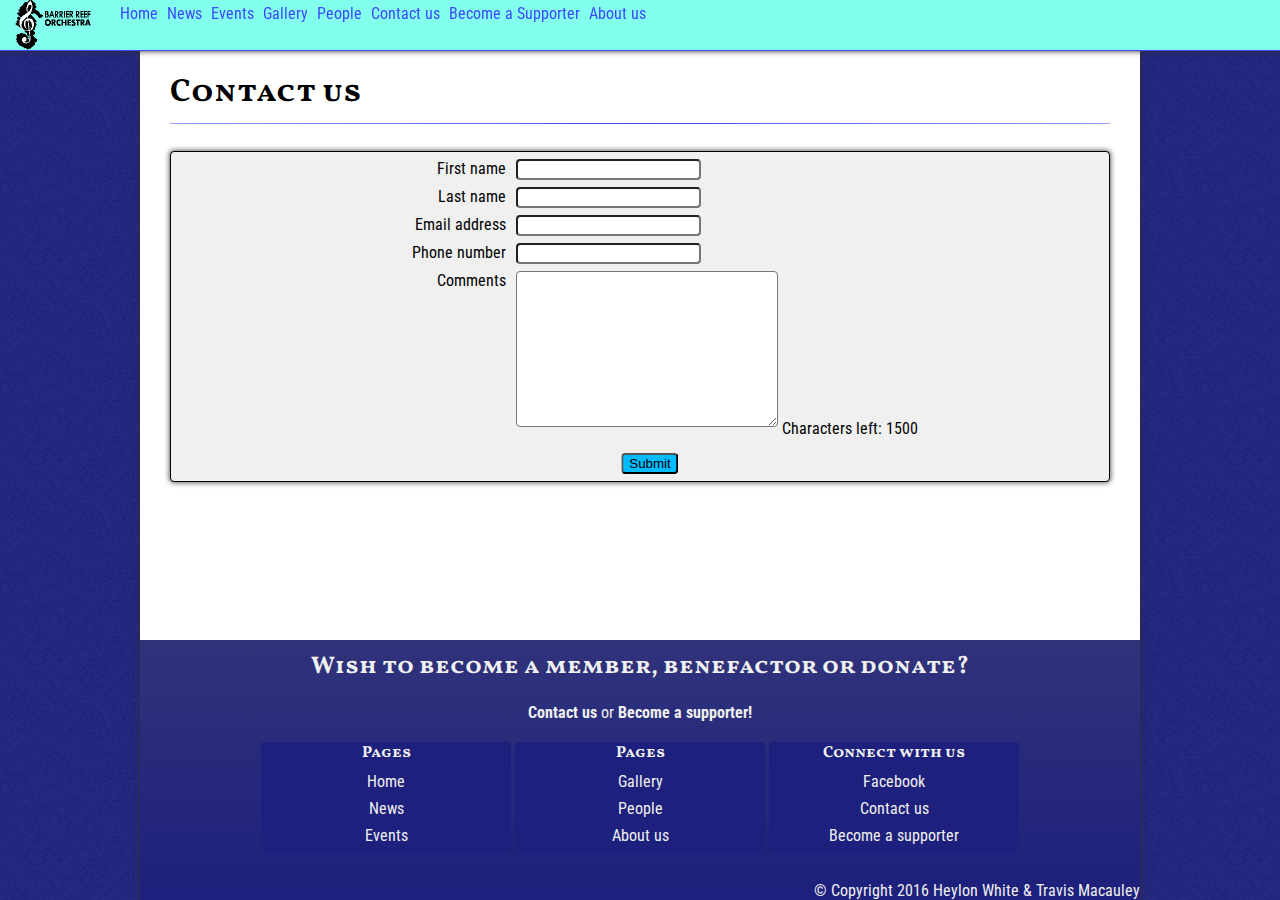
<file: contacts.html>
<!doctype html>
<html>
<head>
<meta charset="utf-8" name="viewport" content="width=device-width, initial-scale=1.0">
<title>Contacts</title>
<link href='https://fonts.googleapis.com/css?family=Raleway' rel='stylesheet' type='text/css'>
<link href="page_styles.css" rel="stylesheet" type="text/css">
<link href="contacts.css" rel="stylesheet" type="text/css">
<script type="text/javascript" src="page_script.js"></script>
</head>

<body onResize="pageResize()" onLoad="pageResize()">

<!--Header & navigation menu-->
<div id="header" class="globalboxshadow">

<button id="menubutton" onClick="toggleMenu()">menu</button>
<img src="images/logo.png" alt="Site logo" id="logoimage" height="50" onClick="window.location='index.html'"/>

<!--Menu strip links-->
<div id="menustrip">
<span class="menuitem" onClick="window.location='index.html'"><span class="menutext">Home</span></span>
<span class="menuitem" onClick="window.location='news.html'"><span class="menutext">News</span></span>
<span class="menuitem" onClick="window.location='events.html'"><span class="menutext">Events</span></span>
<span class="menuitem" onClick="window.location='gallery.html'"><span class="menutext">Gallery</span></span>
<span class="menuitem" onClick="window.location='people.html'"><span class="menutext">People</span></span>
<span class="menuitem" onClick="window.location='contacts.html'"><span class="menutext">Contact us</span></span>
<span class="menuitem" onClick="window.location='supporter.html'"><span class="menutext">Become a Supporter</span></span>
<span class="menuitem" onClick="window.location='about_us.html'"><span class="menutext">About us</span></span>
</div>
</div>

<!--mainpage div-->
<div id="mainpage" class="globalboxshadow">

<!--All page text/content must reside inside this section tag-->
<section id="pageContent">
<h1>Contact us</h1><hr><br>

<form action="" method="post" name="contactForm" id="contactForm" class="globalboxshadow" onsubmit="return check_form();">
<label for="firstname" class="leftlabel">First name</label><input type="text" name="firstname" id="firstname" onKeyUp="input_text_ontype(this);">
<br>
<label for="lastname" class="leftlabel">Last name</label><input type="text" name="lastname" id="lastname" onKeyUp="input_text_ontype(this);">
<br>
<label for="email" class="leftlabel">Email address</label><input type="text" name="email" id="email" onKeyUp="input_text_ontype(this);">
<br>
<label for="phonenumber" class="leftlabel">Phone number</label><input type="text" name="phonenumber" id="phonenumber" onKeyUp="input_phonenumber_ontype(this);">
<br>
<label for="comments" class="leftlabel">Comments</label><textarea name="comments" id="comments" spellcheck="true" rows="10" cols="30" maxlength="1500" onKeyUp="on_type();" onChange="change();"></textarea>
<label id="charactersAvailable">chars: test</label>
<br>
<input type="submit" name="submitbutton" id="submitbutton">
</form>
<script type="text/javascript" src="contacts.js"></script>
</section>

<!--Page footer-->
<span id="footerspacing">&nbsp;</span>
<footer>
<!--Footer CTA-->
<span id="footerCTA"><h2 style="padding:0px; margin:0px;">Wish to become a member, benefactor or donate?</h2><br><b>Contact us</b> or <b>Become a supporter!</b></span>
<!--Page links-->
<div id="footerlinks">
<span class="column">
<h4 style="margin:0px;">Pages</h4>
<span class="footerlinkitem" onClick="window.location='index.html'">Home</span>
<span class="footerlinkitem" onClick="window.location='news.html'">News</span>
<span class="footerlinkitem" onClick="window.location='events.html'">Events</span>
</span>
<span class="column">
<h4 style="margin:0px;">Pages</h4>
<span class="footerlinkitem" onClick="window.location='gallery.html'">Gallery</span>
<span class="footerlinkitem" onClick="window.location='people.html'">People</span>
<span class="footerlinkitem" onClick="window.location='about_us.html'">About us</span>
</span>
<span class="column">
<h4 style="margin:0px;">Connect with us</h4>
<span class="footerlinkitem" onClick="window.location='https://www.facebook.com/nqorchestra/'">Facebook</span>
<span class="footerlinkitem" onClick="window.location='contacts.html'">Contact us</span>
<span class="footerlinkitem" onClick="window.location='supporter.html'">Become a supporter</span>
</span>
</div>

<span id="copyrighttext">© Copyright 2016 Heylon White &amp; Travis Macauley</span>
</footer>
<!--End mainpage div-->
</div>
</body>
</html>
</file>
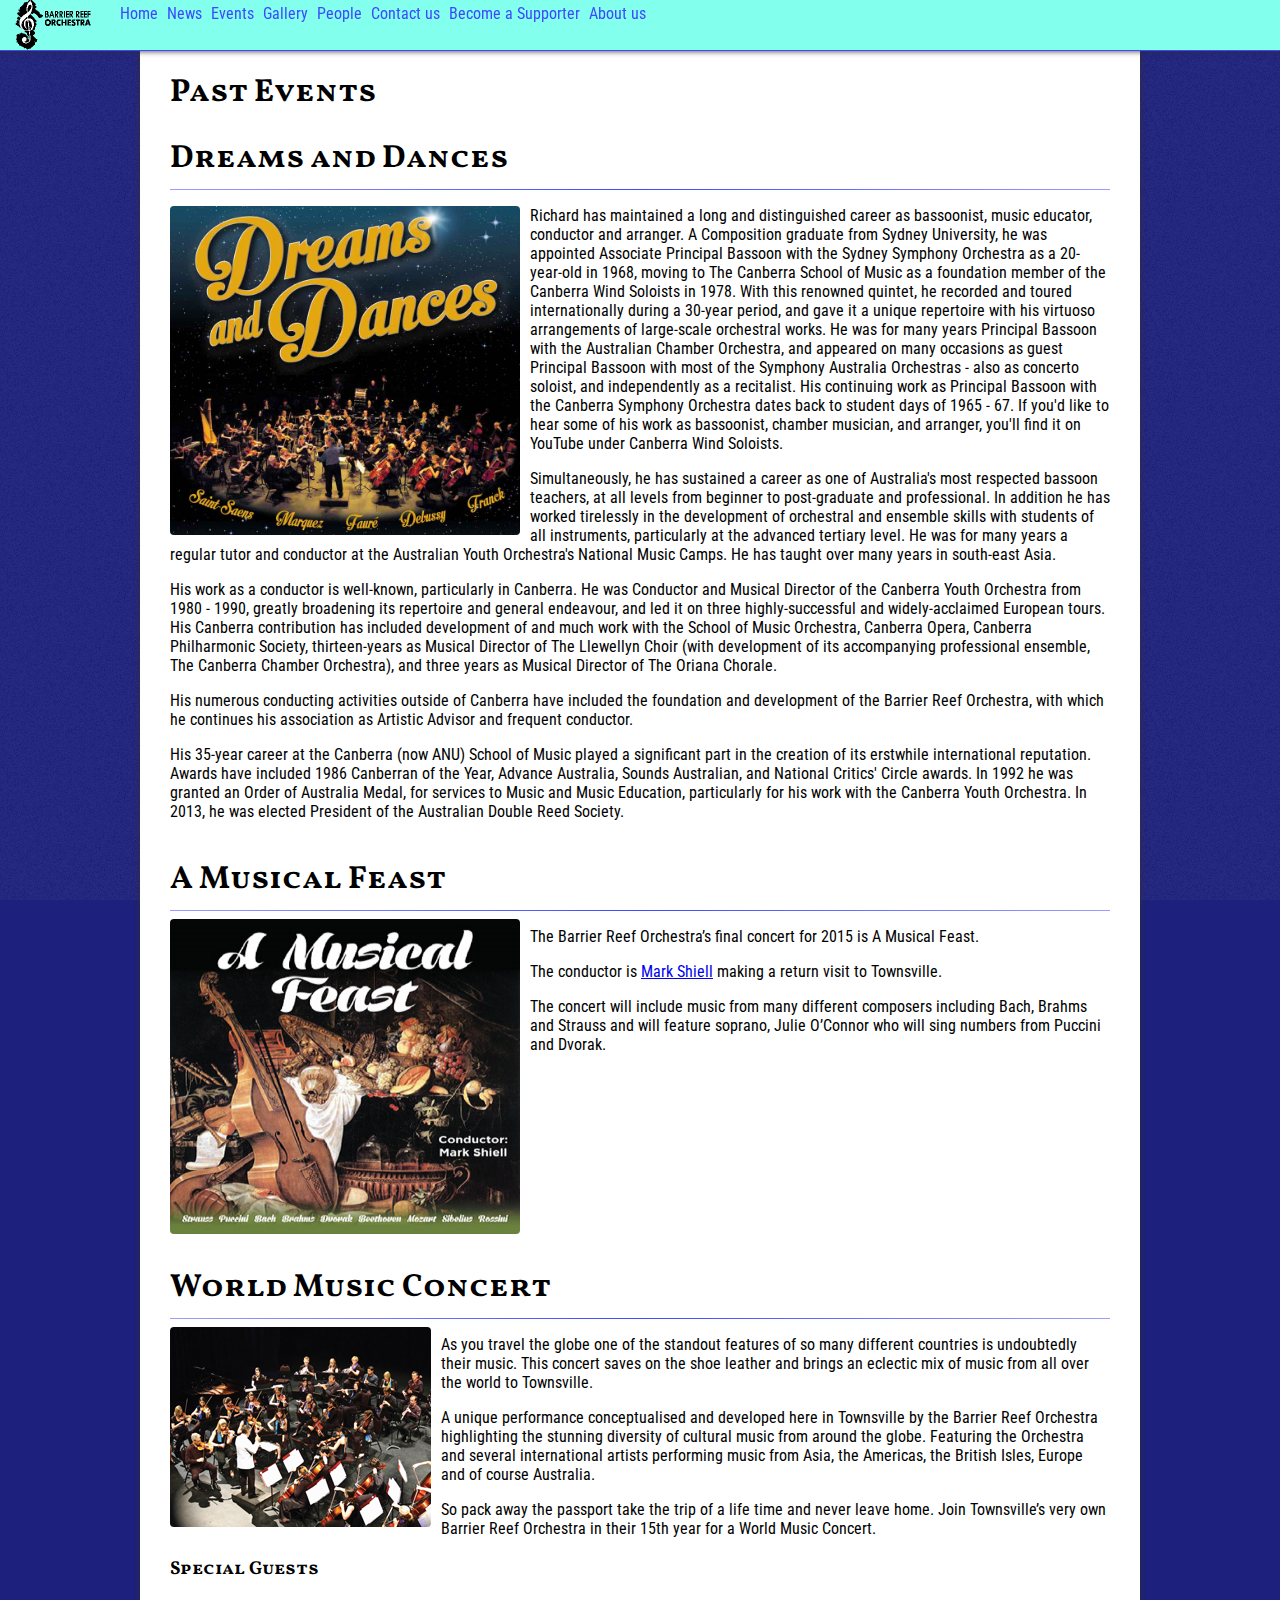
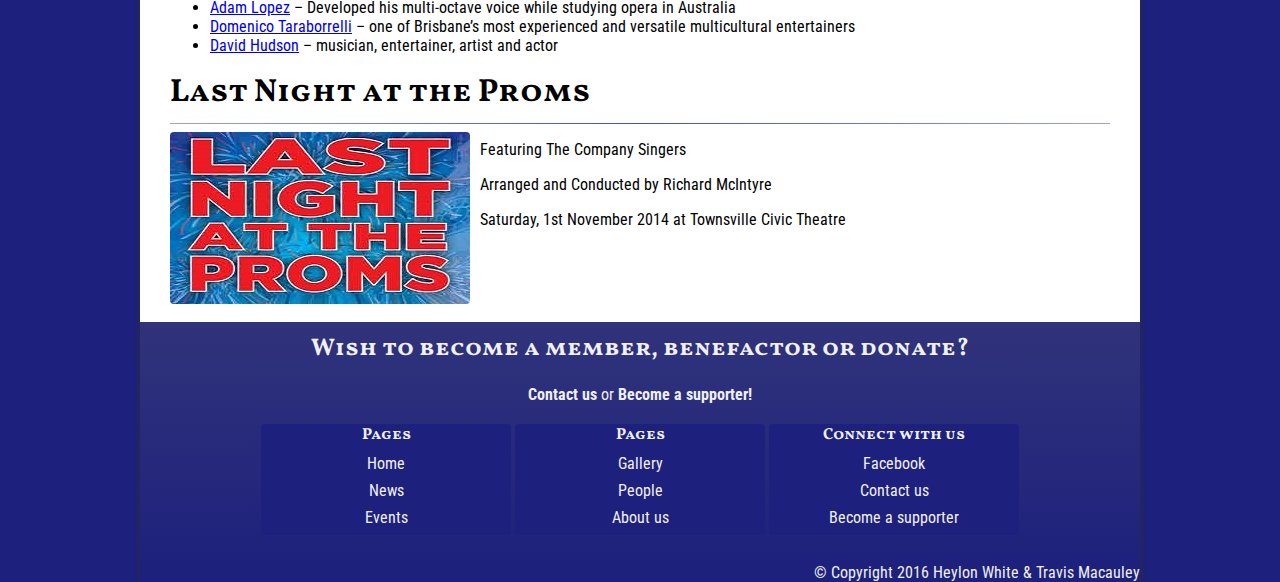
<file: events.html>
﻿<!doctype html>
<html>
<head>
<meta charset="utf-8" name="viewport" content="width=device-width, initial-scale=1.0">
<title>Events</title>
<link href='https://fonts.googleapis.com/css?family=Raleway' rel='stylesheet' type='text/css'>
<link href="page_styles.css" rel="stylesheet" type="text/css">
<link href="events.css" rel="stylesheet" type="text/css">
<script type="text/javascript" src="page_script.js"></script>
</head>

<body onResize="pageResize()" onLoad="pageResize()">

<!--Header & navigation menu-->
<div id="header" class="globalboxshadow">

<button id="menubutton" onClick="toggleMenu()">menu</button>
<img src="images/logo.png" alt="Site logo" id="logoimage" height="50" onClick="window.location='index.html'"/>

<!--Menu strip links-->
<div id="menustrip">
<span class="menuitem" onClick="window.location='index.html'"><span class="menutext">Home</span></span>
<span class="menuitem" onClick="window.location='news.html'"><span class="menutext">News</span></span>
<span class="menuitem" onClick="window.location='events.html'"><span class="menutext">Events</span></span>
<span class="menuitem" onClick="window.location='gallery.html'"><span class="menutext">Gallery</span></span>
<span class="menuitem" onClick="window.location='people.html'"><span class="menutext">People</span></span>
<span class="menuitem" onClick="window.location='contacts.html'"><span class="menutext">Contact us</span></span>
<span class="menuitem" onClick="window.location='supporter.html'"><span class="menutext">Become a Supporter</span></span>
<span class="menuitem" onClick="window.location='about_us.html'"><span class="menutext">About us</span></span>
</div>
</div>

<!--mainpage div-->
<div id="mainpage" class="globalboxshadow">

<section id="pageContent">
<h1>Past Events</h1>
<div class="event">
<h1>Dreams and Dances</h1><hr>
<p> 
<img class="posterimage" src="images/dreams_&_dances.jpg" alt="Dreams & dances poster" style="max-width:350px;"/>Richard has maintained a long and distinguished career as bassoonist, music educator, conductor and arranger. A Composition graduate from Sydney University, he was appointed Associate Principal Bassoon with the Sydney Symphony Orchestra as a 20-year-old in 1968, moving to The Canberra School of Music as a foundation member of the Canberra Wind Soloists in 1978. With this renowned quintet, he recorded and toured internationally during a 30-year period, and gave it a unique repertoire with his virtuoso arrangements of large-scale orchestral works. He was for many years Principal Bassoon with the Australian Chamber Orchestra, and appeared on many occasions as guest Principal Bassoon with most of the Symphony Australia Orchestras - also as concerto soloist, and independently as a recitalist. His continuing work as Principal Bassoon with the Canberra Symphony Orchestra dates back to student days of 1965 - 67. If you'd like to hear some of his work as bassoonist, chamber musician, and arranger, you'll find it on YouTube under Canberra Wind Soloists.</p>

<p>Simultaneously, he has sustained a career as one of Australia's most respected bassoon teachers, at all levels from beginner to post-graduate and professional. In addition he has worked tirelessly in the development of orchestral and ensemble skills with students of all instruments, particularly at the advanced tertiary level. He was for many years a regular tutor and conductor at the Australian Youth Orchestra's National Music Camps. He has taught over many years in south-east Asia.</p>

<p>His work as a conductor is well-known, particularly in Canberra. He was Conductor and Musical Director of the Canberra Youth Orchestra from 1980 - 1990, greatly broadening its repertoire and general endeavour, and led it on three highly-successful and widely-acclaimed European tours. His Canberra contribution has included development of and much work with the School of Music Orchestra, Canberra Opera, Canberra Philharmonic Society, thirteen-years as Musical Director of The Llewellyn Choir (with development of its accompanying professional ensemble, The Canberra Chamber Orchestra), and three years as Musical Director of The Oriana Chorale.</p>

<p>His numerous conducting activities outside of Canberra have included the foundation and development of the Barrier Reef Orchestra, with which he continues his association as Artistic Advisor and frequent conductor.</p>

<p>His 35-year career at the Canberra (now ANU) School of Music played a significant part in the creation of its erstwhile international reputation. Awards have included 1986 Canberran of the Year, Advance Australia, Sounds Australian, and National Critics' Circle awards. In 1992 he was granted an Order of Australia Medal, for services to Music and Music Education, particularly for his work with the Canberra Youth Orchestra. In 2013, he was elected President of the Australian Double Reed Society. </p>
</div>

<div class="event">
<h1>A Musical Feast</h1><hr>
<img class="posterimage" src="images/a_musical_feast.png" alt="A musical feast" style="max-width:350px;"/>
<p>The Barrier Reef Orchestra’s final concert for 2015 is A Musical Feast.</p>

<p>The conductor is <a href="people.html#markshiell">Mark Shiell</a> making a return visit to Townsville.</p>

<p>The concert will include music from many different composers including Bach, Brahms and Strauss and will feature soprano, Julie O’Connor who will sing numbers from Puccini and Dvorak. </p>
</div>

<div class="event">
<h1>World Music Concert </h1><hr>

<img class="posterimage" src="images/world_music_concert.jpg" alt="World music concert" style="max-width:261px;"/>

<p>As you travel the globe one of the standout features of so many different countries is undoubtedly their music. This concert saves on the shoe leather and brings an eclectic mix of music from all over the world to Townsville.</p>
<p>A unique performance conceptualised and developed here in Townsville by the Barrier Reef Orchestra highlighting the stunning diversity of cultural music from around the globe. Featuring the Orchestra and several international artists performing music from Asia, the Americas, the British Isles, Europe and of course Australia.</p>
<p>So pack away the passport take the trip of a life time and never leave home. Join Townsville’s very own Barrier Reef Orchestra in their 15th year for a World Music Concert. </p>

<h3>Special Guests</h3>
<ul>
<li><a href="people.html#adamlopez">Adam Lopez</a> – Developed his multi-octave voice while studying opera in Australia</li>
<li><a href="people.html#domenicotaraborrelli">Domenico Taraborrelli</a> – one of Brisbane’s most experienced and versatile multicultural entertainers</li>
<li><a href="people.html#davidhudson">David Hudson</a> – musician, entertainer, artist and actor</li>
</ul>

</div>

<h1>Last Night at the Proms</h1><hr>
<img class="posterimage" src="images/event4.jpg" style="max-width:300px;">
<p>Featuring The Company Singers</p>
<p>Arranged and Conducted by Richard McIntyre</p>
<p>Saturday, 1st November 2014
at Townsville Civic Theatre</p>
<br><br><br>
</section>

<!--Page footer-->
<span id="footerspacing">&nbsp;</span>
<footer>
<!--Footer CTA-->
<span id="footerCTA"><h2 style="padding:0px; margin:0px;">Wish to become a member, benefactor or donate?</h2><br><b>Contact us</b> or <b>Become a supporter!</b></span>
<!--Page links-->
<div id="footerlinks">
<span class="column">
<h4 style="margin:0px;">Pages</h4>
<span class="footerlinkitem" onClick="window.location='index.html'">Home</span>
<span class="footerlinkitem" onClick="window.location='news.html'">News</span>
<span class="footerlinkitem" onClick="window.location='events.html'">Events</span>
</span>
<span class="column">
<h4 style="margin:0px;">Pages</h4>
<span class="footerlinkitem" onClick="window.location='gallery.html'">Gallery</span>
<span class="footerlinkitem" onClick="window.location='people.html'">People</span>
<span class="footerlinkitem" onClick="window.location='about_us.html'">About us</span>
</span>
<span class="column">
<h4 style="margin:0px;">Connect with us</h4>
<span class="footerlinkitem" onClick="window.location='https://www.facebook.com/nqorchestra/'">Facebook</span>
<span class="footerlinkitem" onClick="window.location='contacts.html'">Contact us</span>
<span class="footerlinkitem" onClick="window.location='supporter.html'">Become a supporter</span>
</span>
</div>

<span id="copyrighttext">© Copyright 2016 Heylon White &amp; Travis Macauley</span>
</footer>
<!--End mainpage div-->
</div>
</body>
</html>
</file>
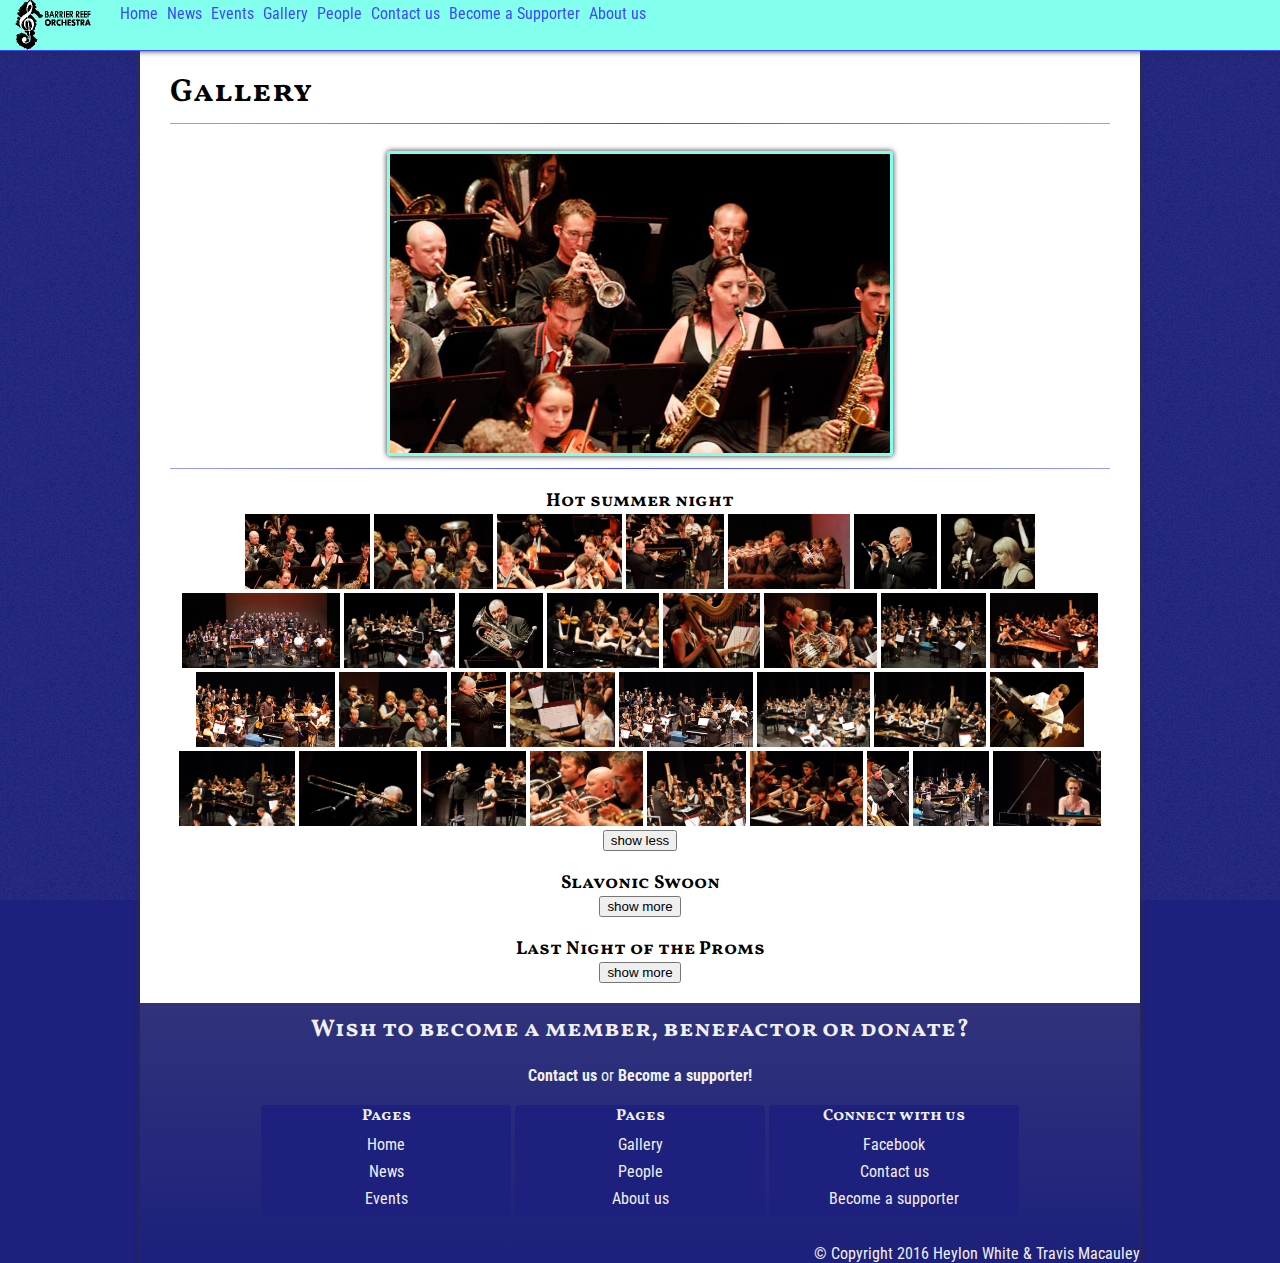
<file: gallery.html>
<!doctype html>
<html>
<head>
<meta charset="utf-8" name="viewport" content="width=device-width, initial-scale=1.0">
<title>Gallery</title>
<link href='https://fonts.googleapis.com/css?family=Raleway' rel='stylesheet' type='text/css'>
<link href="page_styles.css" rel="stylesheet" type="text/css">
<link href="gallery.css" rel="stylesheet" type="text/css">
<script type="text/javascript" src="page_script.js"></script>
</head>

<body onResize="pageResize()" onLoad="pageResize()">

<!--Header & navigation menu-->
<div id="header" class="globalboxshadow">

<button id="menubutton" onClick="toggleMenu()">menu</button>
<img src="images/logo.png" alt="Site logo" id="logoimage" height="50" onClick="window.location='index.html'"/>

<!--Menu strip links-->
<div id="menustrip">
<span class="menuitem" onClick="window.location='index.html'"><span class="menutext">Home</span></span>
<span class="menuitem" onClick="window.location='news.html'"><span class="menutext">News</span></span>
<span class="menuitem" onClick="window.location='events.html'"><span class="menutext">Events</span></span>
<span class="menuitem" onClick="window.location='gallery.html'"><span class="menutext">Gallery</span></span>
<span class="menuitem" onClick="window.location='people.html'"><span class="menutext">People</span></span>
<span class="menuitem" onClick="window.location='contacts.html'"><span class="menutext">Contact us</span></span>
<span class="menuitem" onClick="window.location='supporter.html'"><span class="menutext">Become a Supporter</span></span>
<span class="menuitem" onClick="window.location='about_us.html'"><span class="menutext">About us</span></span>
</div>
</div>

<!--mainpage div-->
<div id="mainpage" class="globalboxshadow">

<!--All page text/content must reside inside this section tag-->
<section id="pageContent">
<h1>Gallery</h1><hr><br>
<img id="imageview" class="globalboxshadow"/>
<hr>
<div id="imageSelection" align="center">
<h3>Hot summer night</h3>
<section class="collapsible" data-collapsed="false" data-collapsible_id="hotsummernight">
<img src="images/gallery/hotsummernight2008/Hot_Summer_Night_12.jpg" alt="Hot summer night">
<img src="images/gallery/hotsummernight2008/Hot_Summer_Night_13.jpg" alt="Hot summer night">
<img src="images/gallery/hotsummernight2008/Hot_Summer_Night_17.jpg" alt="Hot summer night">
<img src="images/gallery/hotsummernight2008/Hot_Summer_Night_29.jpg" alt="Hot summer night">
<img src="images/gallery/hotsummernight2008/Hot_Summer_Night_38.jpg" alt="Hot summer night">
<img src="images/gallery/hotsummernight2008/Hot_Summer_Night_47.jpg" alt="Hot summer night">
<img src="images/gallery/hotsummernight2008/Hot_Summer_Night_54.jpg" alt="Hot summer night">
<img src="images/gallery/hotsummernight2008/Hot_Summer_Night_56.jpg" alt="Hot summer night">
<img src="images/gallery/hotsummernight2008/Hot_Summer_Night_66.jpg" alt="Hot summer night">
<img src="images/gallery/hotsummernight2008/Hot_Summer_Night_87.jpg" alt="Hot summer night">
<img src="images/gallery/hotsummernight2008/Hot_Summer_Night_88.jpg" alt="Hot summer night">
<img src="images/gallery/hotsummernight2008/Hot_Summer_Night_106.jpg" alt="Hot summer night">
<img src="images/gallery/hotsummernight2008/Hot_Summer_Night_107.jpg" alt="Hot summer night">
<img src="images/gallery/hotsummernight2008/Hot_Summer_Night_117.jpg" alt="Hot summer night">
<img src="images/gallery/hotsummernight2008/Hot_Summer_Night_120.jpg" alt="Hot summer night">
<img src="images/gallery/hotsummernight2008/Hot_Summer_Night_128.jpg" alt="Hot summer night">
<img src="images/gallery/hotsummernight2008/Hot_Summer_Night_133.jpg" alt="Hot summer night">
<img src="images/gallery/hotsummernight2008/Hot_Summer_Night-7.jpg" alt="Hot summer night">
<img src="images/gallery/hotsummernight2008/Hot_Summer_Night-177.jpg" alt="Hot summer night">
<img src="images/gallery/hotsummernight2008/Hot_Summer_Night-179.jpg" alt="Hot summer night">
<img src="images/gallery/hotsummernight2008/Hot_Summer_Night-181.jpg" alt="Hot summer night">
<img src="images/gallery/hotsummernight2008/Hot_Summer_Night-185.jpg" alt="Hot summer night">
<img src="images/gallery/hotsummernight2008/Hot_Summer_Night-191.jpg" alt="Hot summer night">
<img src="images/gallery/hotsummernight2008/Hot_Summer_Night-218.jpg" alt="Hot summer night">
<img src="images/gallery/hotsummernight2008/Hot_Summer_Night-223.jpg" alt="Hot summer night">
<img src="images/gallery/hotsummernight2008/Hot_Summer_Night-236.jpg" alt="Hot summer night">
<img src="images/gallery/hotsummernight2008/Hot_Summer_Night-240.jpg" alt="Hot summer night">
<img src="images/gallery/hotsummernight2008/Hot_Summer_Night-247.jpg" alt="Hot summer night">
<img src="images/gallery/hotsummernight2008/Hot_Summer_Night-257.jpg" alt="Hot summer night">
<img src="images/gallery/hotsummernight2008/Hot_Summer_Night-337.jpg" alt="Hot summer night">
<img src="images/gallery/hotsummernight2008/Hot_Summer_Night-341.jpg" alt="Hot summer night">
<img src="images/gallery/hotsummernight2008/Hot_Summer_Night-365.jpg" alt="Hot summer night">
</section>
<button class="collapsiblebutton" data-collapsible_id="hotsummernight">&nbsp;</button>

<h3>Slavonic Swoon</h3>
<section class="collapsible" data-collapsed="true" data-collapsible_id="slavonicswoon">
<img src="images/gallery/slavonicswoon/2008-BRO-Slavonic-Swoon-3.jpg" alt="Slavonic Swoon">
<img src="images/gallery/slavonicswoon/2008-BRO-Slavonic-Swoon-14.jpg" alt="Slavonic Swoon">
<img src="images/gallery/slavonicswoon/2008-BRO-Slavonic-Swoon-17.jpg" alt="Slavonic Swoon">
<img src="images/gallery/slavonicswoon/2008-BRO-Slavonic-Swoon-22.jpg" alt="Slavonic Swoon">
<img src="images/gallery/slavonicswoon/2008-BRO-Slavonic-Swoon-23.jpg" alt="Slavonic Swoon">
<img src="images/gallery/slavonicswoon/2008-BRO-Slavonic-Swoon-28.jpg" alt="Slavonic Swoon">
<img src="images/gallery/slavonicswoon/2008-BRO-Slavonic-Swoon-100.jpg" alt="Slavonic Swoon">
<img src="images/gallery/slavonicswoon/2008-BRO-Slavonic-Swoon-101.jpg" alt="Slavonic Swoon">
<img src="images/gallery/slavonicswoon/2008-BRO-Slavonic-Swoon-107.jpg" alt="Slavonic Swoon">
<img src="images/gallery/slavonicswoon/2008-BRO-Slavonic-Swoon-115.jpg" alt="Slavonic Swoon">
</section>
<button class="collapsiblebutton" data-collapsible_id="slavonicswoon">&nbsp;</button>

<h3>Last Night of the Proms</h3>
<section class="collapsible" data-collapsed="true" data-collapsible_id="lastnightoftheproms">
<img src="images/gallery/lastnightofproms/last_night_of_the_proms_bro_dsc0001.jpg" alt="Last Night of the Proms">
<img src="images/gallery/lastnightofproms/last_night_of_the_proms_bro_dsc0011.jpg" alt="Last Night of the Proms">
<img src="images/gallery/lastnightofproms/last_night_of_the_proms_bro_dsc0014.jpg" alt="Last Night of the Proms">
<img src="images/gallery/lastnightofproms/last_night_of_the_proms_bro_dsc0025.jpg" alt="Last Night of the Proms">
<img src="images/gallery/lastnightofproms/last_night_of_the_proms_bro_dsc0067.jpg" alt="Last Night of the Proms">
<img src="images/gallery/lastnightofproms/last_night_of_the_proms_bro_dsc0082.jpg" alt="Last Night of the Proms">
<img src="images/gallery/lastnightofproms/last_night_of_the_proms_bro_dsc0103.jpg" alt="Last Night of the Proms">
<img src="images/gallery/lastnightofproms/last_night_of_the_proms_bro_dsc0331.jpg" alt="Last Night of the Proms">
<img src="images/gallery/lastnightofproms/last_night_of_the_proms_bro_dsc0373.jpg" alt="Last Night of the Proms">
<img src="images/gallery/lastnightofproms/last_night_of_the_proms_bro_dsc0375.jpg" alt="Last Night of the Proms">
<img src="images/gallery/lastnightofproms/last_night_of_the_proms_bro_dsc0377.jpg" alt="Last Night of the Proms">
<img src="images/gallery/lastnightofproms/last_night_of_the_proms_bro_dsc0422.jpg" alt="Last Night of the Proms">
<img src="images/gallery/lastnightofproms/last_night_of_the_proms_bro_dsc0424.jpg" alt="Last Night of the Proms">
<img src="images/gallery/lastnightofproms/last_night_of_the_proms_bro_dsc0442.jpg" alt="Last Night of the Proms">
<img src="images/gallery/lastnightofproms/last_night_of_the_proms_bro_dsc0550.jpg" alt="Last Night of the Proms">
<img src="images/gallery/lastnightofproms/last_night_of_the_proms_bro_dsc0552.jpg" alt="Last Night of the Proms">
<img src="images/gallery/lastnightofproms/last_night_of_the_proms_bro_dsc0562.jpg" alt="Last Night of the Proms">
<img src="images/gallery/lastnightofproms/last_night_of_the_proms_bro_dsc0566.jpg" alt="Last Night of the Proms">
<img src="images/gallery/lastnightofproms/last_night_of_the_proms_bro_dsc0567.jpg" alt="Last Night of the Proms">
<img src="images/gallery/lastnightofproms/last_night_of_the_proms_bro_dsc0592.jpg" alt="Last Night of the Proms">
<img src="images/gallery/lastnightofproms/last_night_of_the_proms_bro_dsc0679.jpg" alt="Last Night of the Proms">
<img src="images/gallery/lastnightofproms/last_night_of_the_proms_bro_dsc0683.jpg" alt="Last Night of the Proms">
<img src="images/gallery/lastnightofproms/last_night_of_the_proms_bro_dsc0686.jpg" alt="Last Night of the Proms">
<img src="images/gallery/lastnightofproms/last_night_of_the_proms_bro_dsc0692.jpg" alt="Last Night of the Proms">
<img src="images/gallery/lastnightofproms/last_night_of_the_proms_bro_dsc0693.jpg" alt="Last Night of the Proms">
<img src="images/gallery/lastnightofproms/last_night_of_the_proms_bro_dsc0749.jpg" alt="Last Night of the Proms">
<img src="images/gallery/lastnightofproms/last_night_of_the_proms_bro_dsc0798.jpg" alt="Last Night of the Proms">
</section>
<button class="collapsiblebutton" data-collapsible_id="lastnightoftheproms">&nbsp;</button>

</div>
<script type="text/javascript" src="gallery.js"></script>
</section>

<script type="text/javascript">
initalise_collapsible_sections();
</script>

<!--Page footer-->
<span id="footerspacing">&nbsp;</span>
<footer>
<!--Footer CTA-->
<span id="footerCTA"><h2 style="padding:0px; margin:0px;">Wish to become a member, benefactor or donate?</h2><br><b>Contact us</b> or <b>Become a supporter!</b></span>
<!--Page links-->
<div id="footerlinks">
<span class="column">
<h4 style="margin:0px;">Pages</h4>
<span class="footerlinkitem" onClick="window.location='index.html'">Home</span>
<span class="footerlinkitem" onClick="window.location='news.html'">News</span>
<span class="footerlinkitem" onClick="window.location='events.html'">Events</span>
</span>
<span class="column">
<h4 style="margin:0px;">Pages</h4>
<span class="footerlinkitem" onClick="window.location='gallery.html'">Gallery</span>
<span class="footerlinkitem" onClick="window.location='people.html'">People</span>
<span class="footerlinkitem" onClick="window.location='about_us.html'">About us</span>
</span>
<span class="column">
<h4 style="margin:0px;">Connect with us</h4>
<span class="footerlinkitem" onClick="window.location='https://www.facebook.com/nqorchestra/'">Facebook</span>
<span class="footerlinkitem" onClick="window.location='contacts.html'">Contact us</span>
<span class="footerlinkitem" onClick="window.location='supporter.html'">Become a supporter</span>
</span>
</div>

<span id="copyrighttext">© Copyright 2016 Heylon White &amp; Travis Macauley</span>
</footer>
<!--End mainpage div-->
</div>
</body>
</html>
</file>
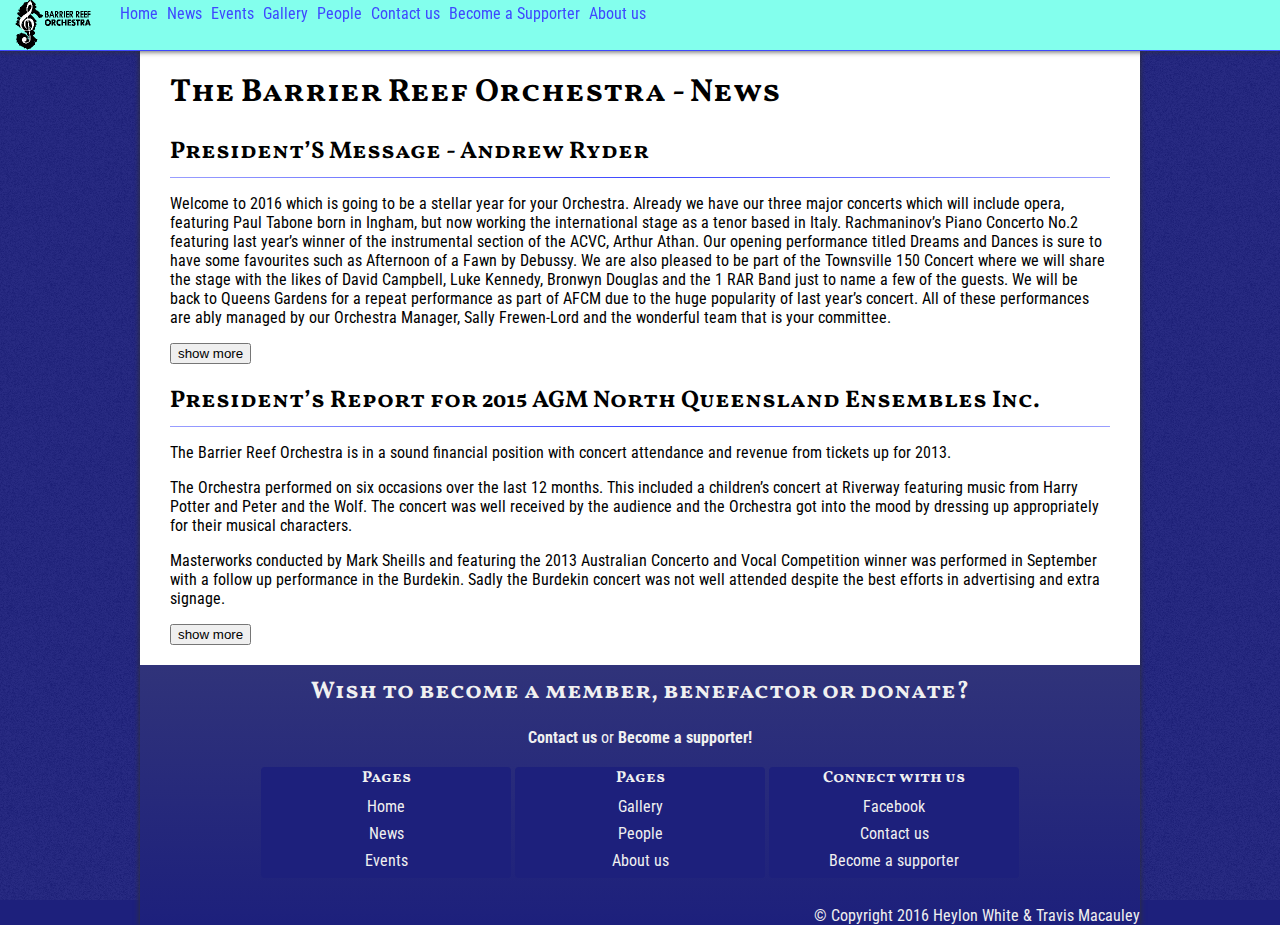
<file: news.html>
﻿<!doctype html>
<html>
<head>
<meta charset="utf-8" name="viewport" content="width=device-width, initial-scale=1.0">
<title>News</title>
<link href='https://fonts.googleapis.com/css?family=Raleway' rel='stylesheet' type='text/css'>
<link href="page_styles.css" rel="stylesheet" type="text/css">
<script type="text/javascript" src="page_script.js"></script>
</head>

<body onResize="pageResize()" onLoad="pageResize()">

<!--Header & navigation menu-->
<div id="header" class="globalboxshadow">

<button id="menubutton" onClick="toggleMenu()">menu</button>
<img src="images/logo.png" alt="Site logo" id="logoimage" height="50" onClick="window.location='index.html'"/>

<!--Menu strip links-->
<div id="menustrip">
<span class="menuitem" onClick="window.location='index.html'"><span class="menutext">Home</span></span>
<span class="menuitem" onClick="window.location='news.html'"><span class="menutext">News</span></span>
<span class="menuitem" onClick="window.location='events.html'"><span class="menutext">Events</span></span>
<span class="menuitem" onClick="window.location='gallery.html'"><span class="menutext">Gallery</span></span>
<span class="menuitem" onClick="window.location='people.html'"><span class="menutext">People</span></span>
<span class="menuitem" onClick="window.location='contacts.html'"><span class="menutext">Contact us</span></span>
<span class="menuitem" onClick="window.location='supporter.html'"><span class="menutext">Become a Supporter</span></span>
<span class="menuitem" onClick="window.location='about_us.html'"><span class="menutext">About us</span></span>
</div>
</div>

<!--mainpage div-->
<div id="mainpage" class="globalboxshadow">

<section id="pageContent">
<h1>The Barrier Reef Orchestra - News</h1>
<h2>President’S Message - Andrew Ryder</h2>
<hr>
<p>Welcome to 2016 which is going to be a stellar year for your Orchestra. Already we have our three major concerts which will include opera, featuring Paul Tabone born in Ingham, but now working the international stage as a tenor based in Italy.  Rachmaninov’s Piano Concerto No.2 featuring last year’s winner of the instrumental section of the ACVC, Arthur Athan.  Our opening performance titled Dreams and Dances is sure to have some favourites such as Afternoon of a Fawn by Debussy.  We are also pleased to be part of the Townsville 150 Concert where we will share the stage with the likes of David Campbell, Luke Kennedy, Bronwyn Douglas and the 1 RAR Band just to name a few of the guests.  We will be back to Queens Gardens for a repeat performance as part of AFCM due to the huge popularity of last year’s concert.  All of these performances are ably managed by our Orchestra Manager, Sally Frewen-Lord and the wonderful team that is your committee.
</p> 
<section class="collapsible" data-collapsed="true" data-collapsible_id="presidentsmessage2k16">
<p>As we look forward to the next milestone for the Orchestra in 2020 it is worthwhile to reflect on the development and struggles the BRO has endured. It is through the Townsville Council’s financial support that started the ball rolling and assisted with seed funding that has allowed BRO to develop to where it is today. Initially, this funding represented the majority of the turnover for BRO. Through the hard work of the committee and the musicians the Council funding is now around 20% of the turnover.  In my opinion this is a substantial move forward and shows the Council’s support is well founded and supported by the public attendance at our concerts.  It is crucial that the support from the Council be maintained into the future to assist BRO to grow.  The funding is not taken as a given and we must all do our bit to let the Council know how important it is to continue the development of BRO for Townsville audiences and local musicians.  I urge all members to make this point as often and as loudly as you can to ensure the Council knows it is getting value for money and meeting the needs of the community.</p>
<p>Finally, the AGM is soon to be upon us and there will be some vacancies on the committee.  My reign of terror will be coming to an end as I will be stepping down, so we will be looking for a new President.  I am flagging this now to allow the search to begin for the next President.  I can assure any prospective nominees that they will find a willing and dynamic committee at their disposal and a myriad of challenges just waiting to be resolved.  I can highly commend this position and would be pleased to speak to anyone considering the position.  See you all at the launch.</p>
</section>
<button class="collapsiblebutton" data-collapsible_id="presidentsmessage2k16">&nbsp;</button>

<h2>President’s Report for 2015 AGM North Queensland Ensembles Inc. </h2><hr>

<p>The Barrier Reef Orchestra is in a sound financial position with concert attendance and revenue from tickets up for 2013.</p>

<p>The Orchestra performed on six occasions over the last 12 months. This included a children’s concert at Riverway featuring music from Harry Potter and Peter and the Wolf. The concert was well received by the audience and the Orchestra got into the mood by dressing up appropriately for their musical characters.</p>

<p>Masterworks conducted by Mark Sheills and featuring the 2013 Australian Concerto and Vocal Competition winner was performed in September with a follow up performance in the Burdekin. Sadly the Burdekin concert was not well attended despite the best efforts in advertising and extra signage.</p>

<section class="collapsible" data-collapsed="true" data-collapsible_id="presidentsreport2k15">

<p>Last Night of the Proms was performed in November and conducted by Richard McIntyre. As expected the audience join in with the antics.</p>

<p>The new year saw the successful season launch at the Pier Restaurant and featured our new harp much to the enjoyment of those present. The Mayor of Townsville, Councillor Jenny Hill, officially launched the 2015 season and spoke of the importance of the Barrier Reef Orchestra to Townsville. Not long after that was Sounds of Romance conducted by Raymond Yong. The issue of parking problems were extreme and the matter was taken up with Council. Hopefully there will not be a repeat performance.</p>

<p>The Orchestra was invited to open the Townsville Arts Awards with a cameo performance of the music from Frozen much to the audiences’ pleasure, particularly with the AV accompaniment. The Barrier Reef Orchestra will conduct the second Conducting Workshop at the end of May as it was so successful in 2013.</p>

<p>For the rest of the year there is our support to the AFCM concert, our World Music Concert commissioned by the Civic Theatre (a first for BRO), support to DanceNorth with their Twilight performances and lastly a Musical Feast for November.</p>

<p>To make all of this happen there is a dynamic and committed committee working away to bring this all together. I thank them all for their magnificent work. My thanks also goes to our major sponsor the Townsville City Council, our generous benefactors and to the Orchestra Manager Sally Frewen-Lord who has found time to run a survey for the musicians to get some feedback on how we do business. Thank you all.</p>

<p>Jeff Nielsen has reworked our website and taken great steps forward in producing a functional and relevant website. Jeff is handing it over to the next person to continue the good work, Thanks Jeff. I will be introducing life members later as a way of marking the Barrier Reef Orchestra 15th Anniversary.</p>

<p>The Barrier Reef Orchestra has taken the opportunity to be directly involved with the development of the TPAC proposal. I see it as necessary support to all of the arts organisations to promote the need for more performance spaces in Townsville and I would urge you all to visit the website and help spread the word. Simon has injected himself into this project with the usual eye for detail while keeping appraised of the macro developments in Townsville. Thanks Simon for your energy and incisive views on this important project.</p>

<p>The 15th anniversary year of BRO has been marked by several approaches to the Orchestra to perform in support of other arts organisations. I take this as a sign of confidence others see in our Orchestra and acceptance of the Barrier Reef Orchestra as Townsville’s resident cultural cornerstone to orchestral music. A fitting milestone for the 15th year of the Barrier Reef Orchestra. </p>
</section>
<button class="collapsiblebutton" data-collapsible_id="presidentsreport2k15">&nbsp;</button>
</section>

<script type="text/javascript">
initalise_collapsible_sections();
</script>

<!--Page footer-->
<span id="footerspacing">&nbsp;</span>
<footer>
<!--Footer CTA-->
<span id="footerCTA"><h2 style="padding:0px; margin:0px;">Wish to become a member, benefactor or donate?</h2><br><b>Contact us</b> or <b>Become a supporter!</b></span>
<!--Page links-->
<div id="footerlinks">
<span class="column">
<h4 style="margin:0px;">Pages</h4>
<span class="footerlinkitem" onClick="window.location='index.html'">Home</span>
<span class="footerlinkitem" onClick="window.location='news.html'">News</span>
<span class="footerlinkitem" onClick="window.location='events.html'">Events</span>
</span>
<span class="column">
<h4 style="margin:0px;">Pages</h4>
<span class="footerlinkitem" onClick="window.location='gallery.html'">Gallery</span>
<span class="footerlinkitem" onClick="window.location='people.html'">People</span>
<span class="footerlinkitem" onClick="window.location='about_us.html'">About us</span>
</span>
<span class="column">
<h4 style="margin:0px;">Connect with us</h4>
<span class="footerlinkitem" onClick="window.location='https://www.facebook.com/nqorchestra/'">Facebook</span>
<span class="footerlinkitem" onClick="window.location='contacts.html'">Contact us</span>
<span class="footerlinkitem" onClick="window.location='supporter.html'">Become a supporter</span>
</span>
</div>

<span id="copyrighttext">© Copyright 2016 Heylon White &amp; Travis Macauley</span>
</footer>
<!--End mainpage div-->
</div>
</body>
</html>
</file>
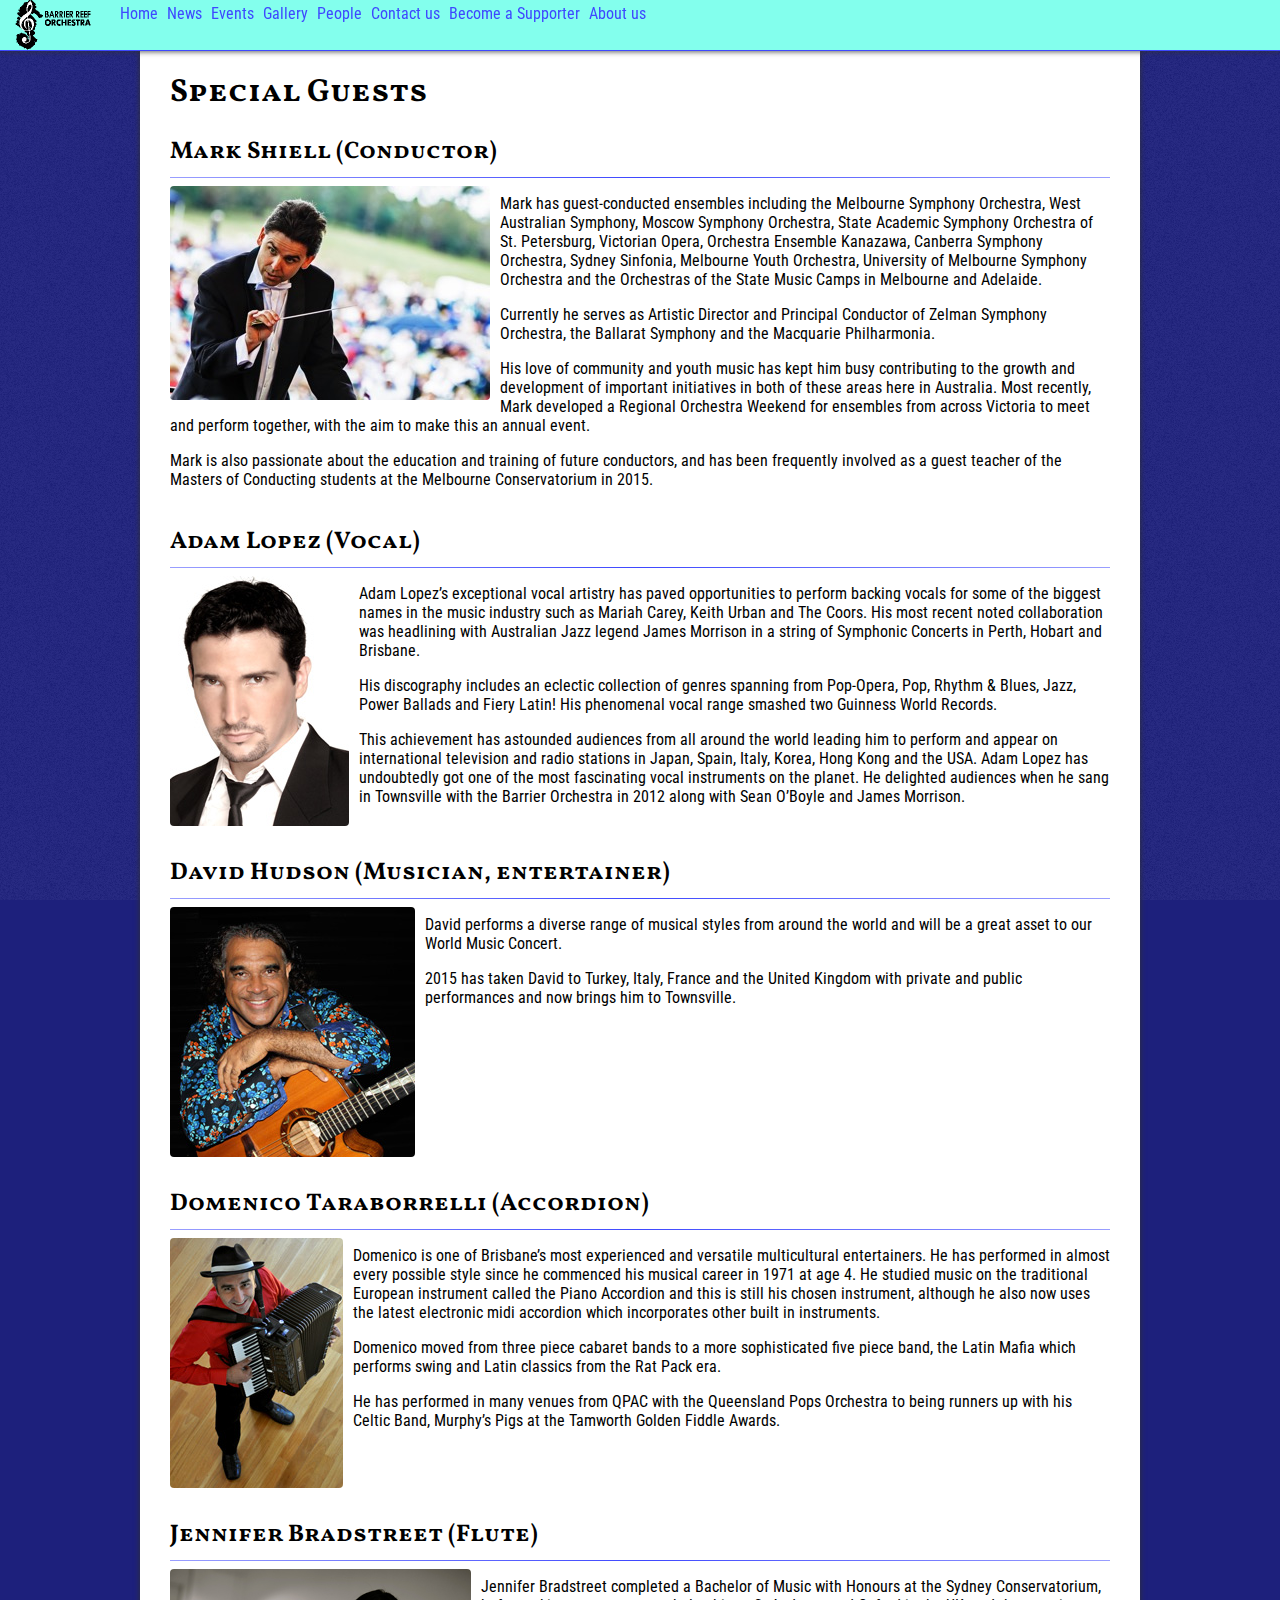
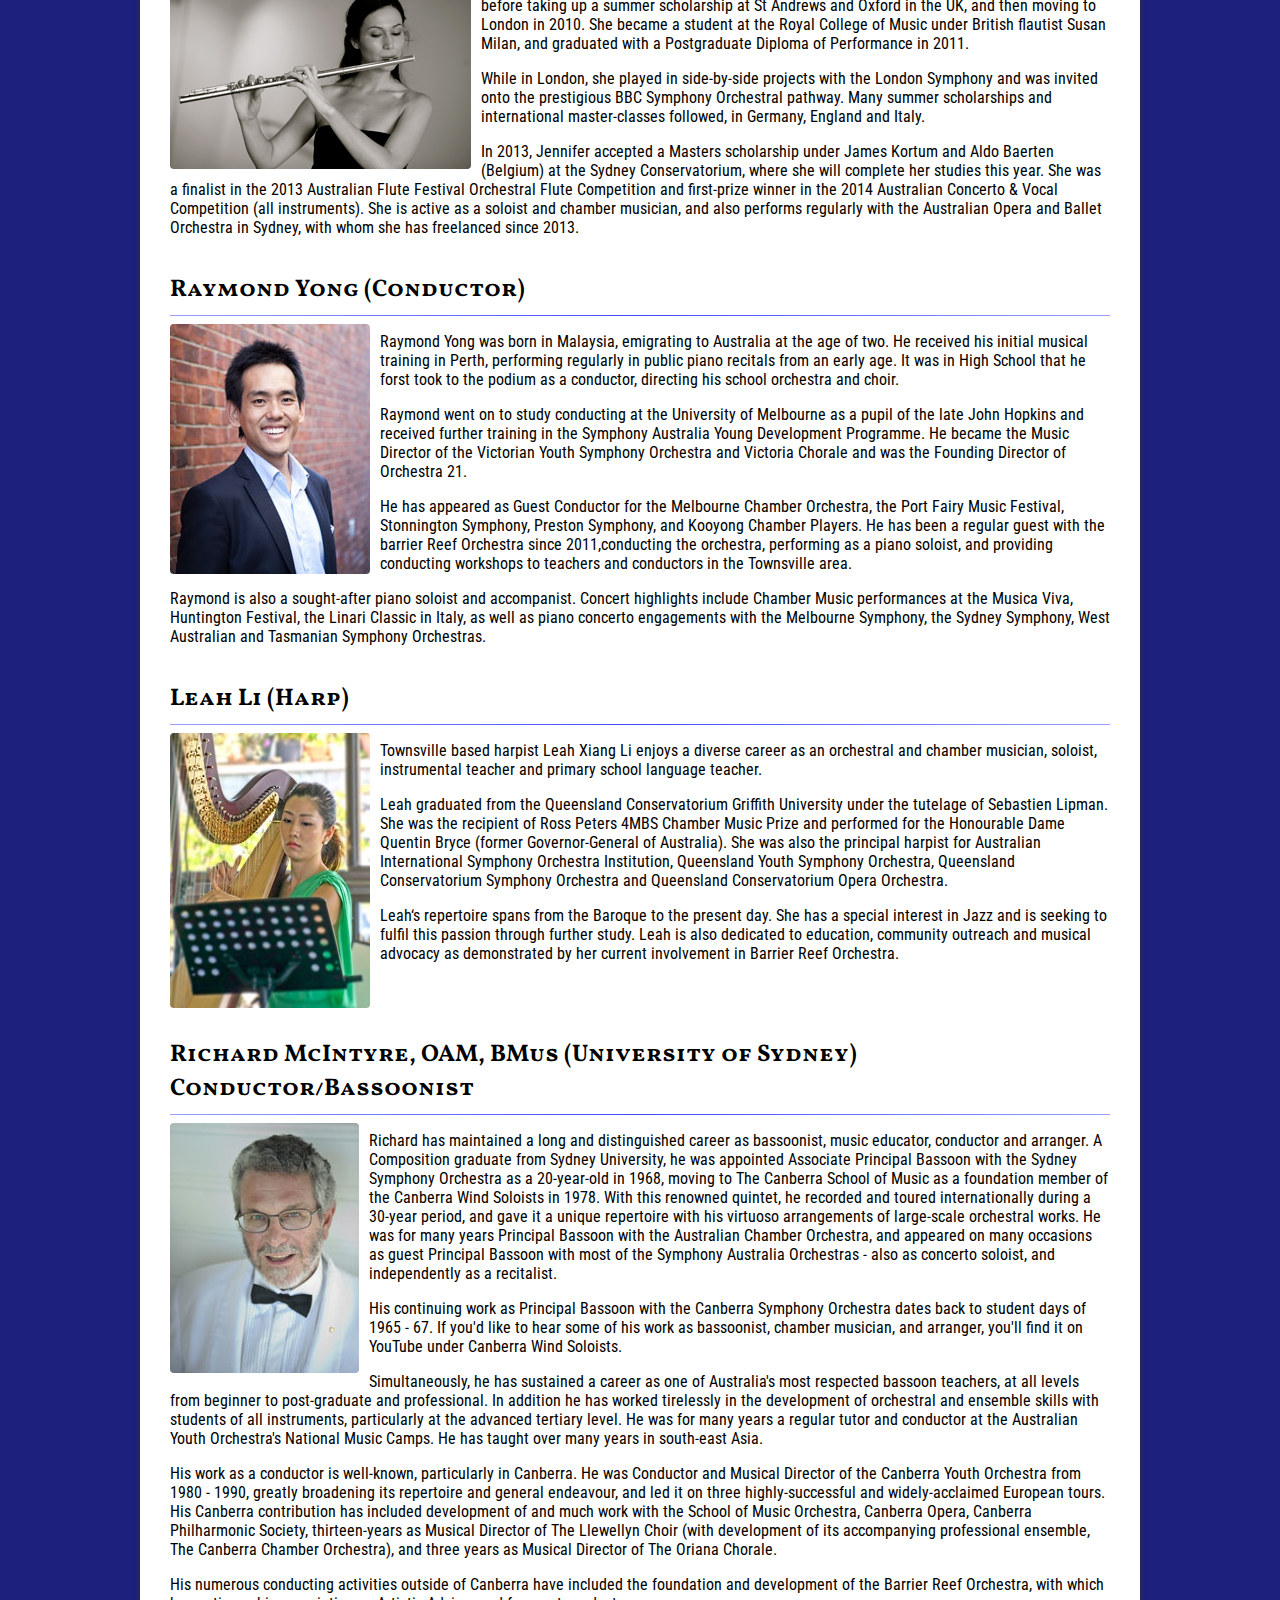
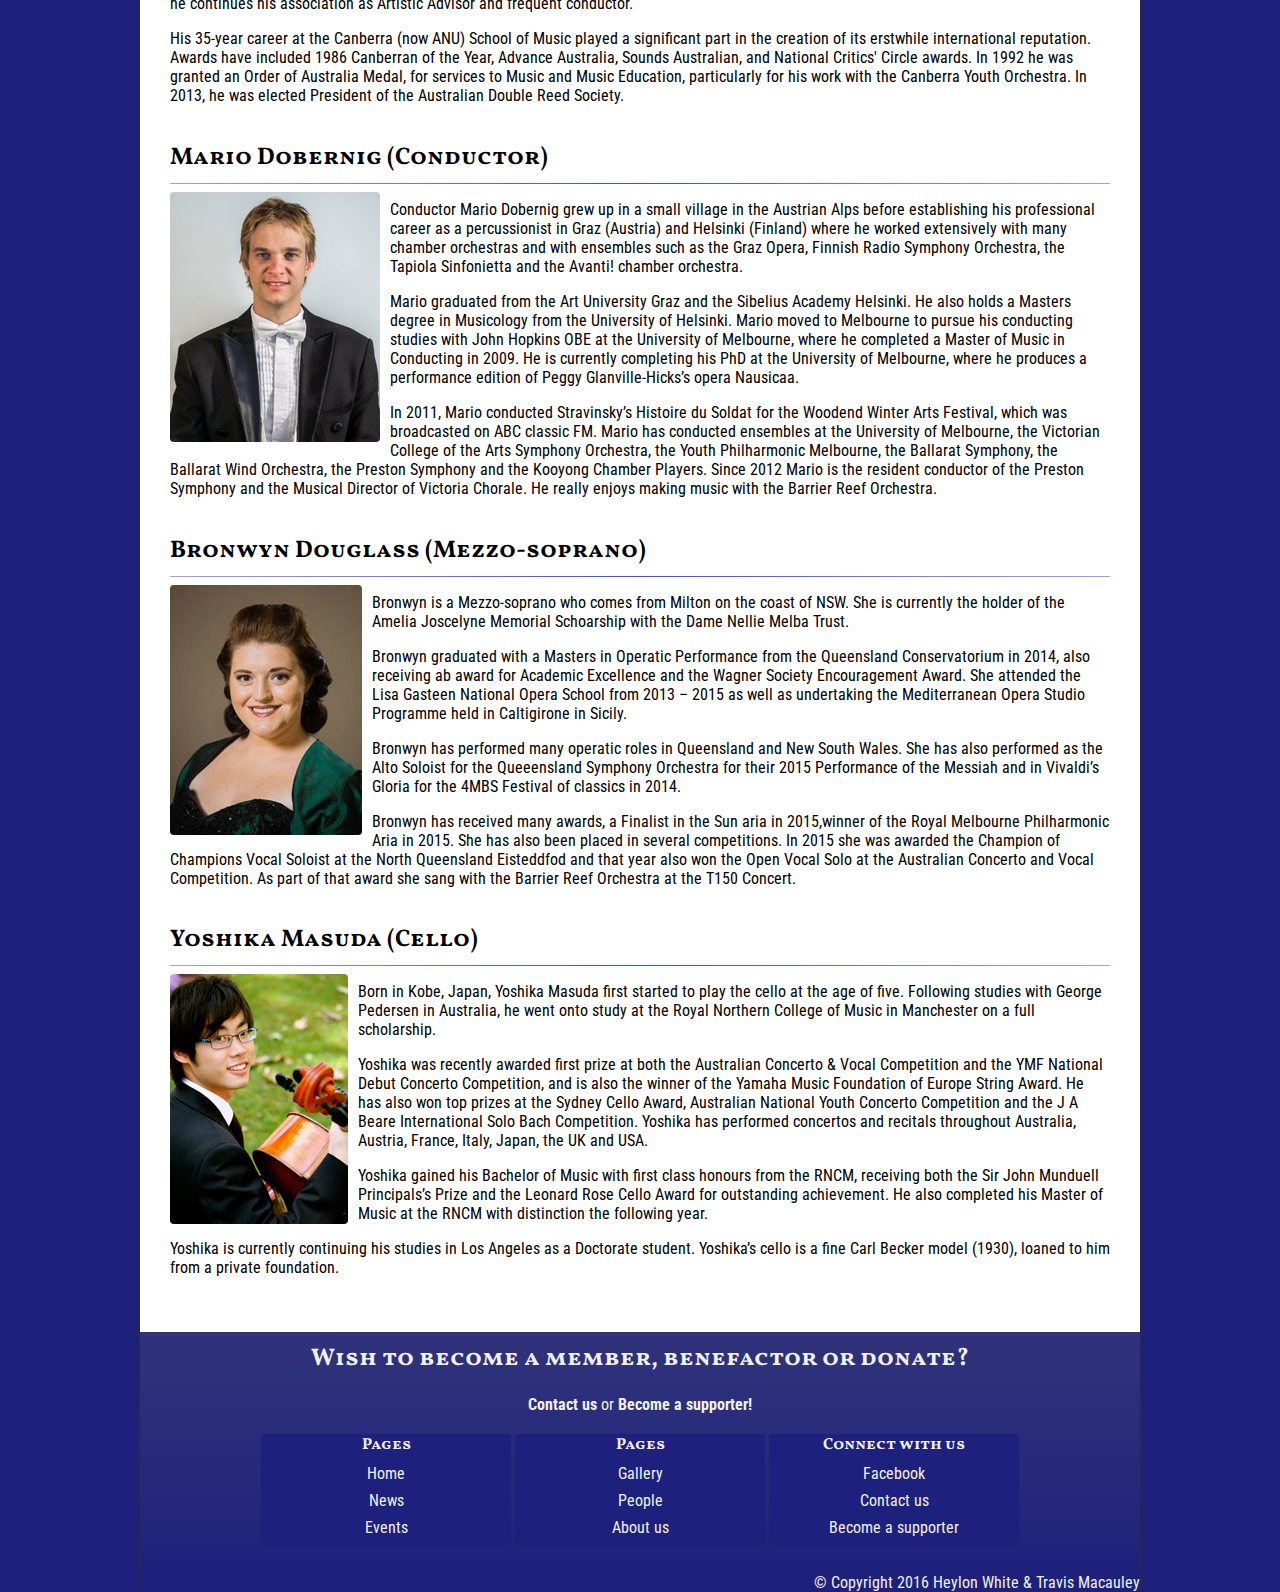
<file: people.html>
﻿<!doctype html>
<html>
<head>
<meta charset="utf-8" name="viewport" content="width=device-width, initial-scale=1.0">
<title>People</title>
<link href='https://fonts.googleapis.com/css?family=Raleway' rel='stylesheet' type='text/css'>
<link href="page_styles.css" rel="stylesheet" type="text/css">
<link href="people.css" rel="stylesheet" type="text/css">
<script type="text/javascript" src="page_script.js"></script>
</head>

<body onResize="pageResize()" onLoad="pageResize()">

<!--Header & navigation menu-->
<div id="header" class="globalboxshadow">

<button id="menubutton" onClick="toggleMenu()">menu</button>
<img src="images/logo.png" alt="Site logo" id="logoimage" height="50" onClick="window.location='index.html'"/>

<!--Menu strip links-->
<div id="menustrip">
<span class="menuitem" onClick="window.location='index.html'"><span class="menutext">Home</span></span>
<span class="menuitem" onClick="window.location='news.html'"><span class="menutext">News</span></span>
<span class="menuitem" onClick="window.location='events.html'"><span class="menutext">Events</span></span>
<span class="menuitem" onClick="window.location='gallery.html'"><span class="menutext">Gallery</span></span>
<span class="menuitem" onClick="window.location='people.html'"><span class="menutext">People</span></span>
<span class="menuitem" onClick="window.location='contacts.html'"><span class="menutext">Contact us</span></span>
<span class="menuitem" onClick="window.location='supporter.html'"><span class="menutext">Become a Supporter</span></span>
<span class="menuitem" onClick="window.location='about_us.html'"><span class="menutext">About us</span></span>
</div>
</div>

<!--mainpage div-->
<div id="mainpage" class="globalboxshadow">

<section id="pageContent">
<h1>Special Guests</h1>
<div class="person">
<h2 id="markshiell">Mark Shiell (Conductor)</h2><hr>
<img src="images/Mark Shiell02.jpg" class="personimage" style="max-width:320px;" alt="Mark Shiell"/>
<p>Mark has guest-conducted ensembles including the Melbourne Symphony Orchestra, West Australian Symphony, Moscow Symphony Orchestra, State Academic Symphony Orchestra of St. Petersburg, Victorian Opera, Orchestra Ensemble Kanazawa, Canberra Symphony Orchestra, Sydney Sinfonia, Melbourne Youth Orchestra, University of Melbourne Symphony Orchestra and the Orchestras of the State Music Camps in Melbourne and Adelaide.</p>
<p>Currently he serves as Artistic Director and Principal Conductor of Zelman Symphony Orchestra, the Ballarat Symphony and the Macquarie Philharmonia.</p>
<p>His love of community and youth music has kept him busy contributing to the growth and development of important initiatives in both of these areas here in Australia. Most recently, Mark developed a Regional Orchestra Weekend for ensembles from across Victoria to meet and perform together, with the aim to make this an annual event.</p>
<p>Mark is also passionate about the education and training of future conductors, and has been frequently involved as a guest teacher of the Masters of Conducting students at the Melbourne Conservatorium in 2015.</p>
</div>

<div class="person">
<h2 id="adamlopez">Adam Lopez (Vocal)</h2><hr>
<img src="images/Adam-Lopez.jpg" class="personimage" style="max-width:179px;" alt="Adam Lopez"/>
<p>Adam Lopez’s exceptional vocal artistry has paved opportunities to perform backing vocals for some of the biggest names in the music industry such as Mariah Carey, Keith Urban and The Coors. His most recent noted collaboration was headlining with Australian Jazz legend James Morrison in a string of Symphonic Concerts in Perth, Hobart and Brisbane. </p>
<p>His discography includes an eclectic collection of genres spanning from Pop-Opera, Pop, Rhythm & Blues, Jazz, Power Ballads and Fiery Latin! His phenomenal vocal range smashed two Guinness World Records.</p>
<p>This achievement has astounded audiences from all around the world leading him to perform and appear on international television and radio stations in Japan, Spain, Italy, Korea, Hong Kong and the USA. Adam Lopez has undoubtedly got one of the most fascinating vocal instruments on the planet. He delighted audiences when he sang in Townsville with the Barrier Orchestra in 2012 along with Sean O’Boyle and James Morrison. </p>
</div>

<div class="person">
<h2 id="davidhudson">David Hudson (Musician, entertainer)</h2><hr>
<img src="images/David-Hudson.jpg" class="personimage" style="max-width:245px;" alt="David Hudson"/>
<p>David performs a diverse range of musical styles from around the world and will be a great asset to our World Music Concert.</p>

<p>2015 has taken David to Turkey, Italy, France and the United Kingdom with private and public performances and now brings him to Townsville.</p>
</div>

<div class="person">
<h2 id="domenicotaraborrelli">Domenico Taraborrelli (Accordion)</h2><hr>
<img src="images/Domenico-Taraborrelli.jpg" class="personimage" style="max-width:173px;" alt="Domenico Taraborrelli"/>
<p>Domenico is one of Brisbane’s most experienced and versatile multicultural entertainers. He has performed in almost every possible style since he commenced his musical career in 1971 at age 4. He studied music on the traditional European instrument called the Piano Accordion and this is still his chosen instrument, although he also now uses the latest electronic midi accordion which incorporates other built in instruments. </p>
<p>Domenico moved from three piece cabaret bands to a more sophisticated five piece band, the Latin Mafia which performs swing and Latin classics from the Rat Pack era. </p>
<p>He has performed in many venues from QPAC with the Queensland Pops Orchestra to being runners up with his Celtic Band, Murphy’s Pigs at the Tamworth Golden Fiddle Awards. </p>
</div>

<div class="person">
<h2 id="jenniferbradstreet">Jennifer Bradstreet (Flute)</h2><hr>
<img src="images/JenniferBradstreet200.jpg" class="personimage" style="max-width:301px;" alt="Jennifer Bradstreet"/>
<p>Jennifer Bradstreet completed a Bachelor of Music with Honours at the Sydney Conservatorium, before taking up a summer scholarship at St Andrews and Oxford in the UK, and then moving to London in 2010. She became a student at the Royal College of Music under British flautist Susan Milan, and graduated with a Postgraduate Diploma of Performance in 2011.</p>
<p>While in London, she played in side-by-side projects with the London Symphony and was invited onto the prestigious BBC Symphony Orchestral pathway. Many summer scholarships and international master-classes followed, in Germany, England and Italy.</p>
<p>In 2013, Jennifer accepted a Masters scholarship under James Kortum and Aldo Baerten (Belgium) at the Sydney Conservatorium, where she will complete her studies this year. She was a finalist in the 2013 Australian Flute Festival Orchestral Flute Competition and first-prize winner in the 2014 Australian Concerto & Vocal Competition (all instruments). She is active as a soloist and chamber musician, and also performs regularly with the Australian Opera and Ballet Orchestra in Sydney, with whom she has freelanced since 2013.</p>
</div>

<div class="person">
<h2 id="raymondyong">Raymond Yong (Conductor)</h2><hr>
<img src="images/RaymondYong200.jpg" class="personimage" style="max-width:200px;" alt="Raymond Yong"/>
<p>Raymond Yong was born in Malaysia, emigrating to Australia at the age of two. He received his initial musical training in Perth, performing regularly in public piano recitals from an early age. It was in High School that he forst took to the podium as a conductor, directing his school orchestra and choir.</p>
<p>Raymond went on to study conducting at the University of Melbourne as a pupil of the late John Hopkins and received further training in the Symphony Australia Young Development Programme. He became the Music Director of the Victorian Youth Symphony Orchestra and Victoria Chorale and was the Founding Director of Orchestra 21.</p>
<p>He has appeared as Guest Conductor for the Melbourne Chamber Orchestra, the Port Fairy Music Festival, Stonnington Symphony, Preston Symphony, and Kooyong Chamber Players. He has been a regular guest with the barrier Reef Orchestra since 2011,conducting the orchestra, performing as a piano soloist, and providing conducting workshops to teachers and conductors in the Townsville area.</p>
<p>Raymond is also a sought-after piano soloist and accompanist. Concert highlights include Chamber Music performances at the Musica Viva, Huntington Festival, the Linari Classic in Italy, as well as piano concerto engagements with the Melbourne Symphony, the Sydney Symphony, West Australian and Tasmanian Symphony Orchestras.</p>
</div>

<div class="person">
<h2 id="leahli">Leah Li (Harp)</h2><hr>
<img src="images/LeahLi250.jpg" class="personimage" style="max-width:200px;" alt="Leah Li"/>
<p>Townsville based harpist Leah Xiang Li enjoys a diverse career as an orchestral and chamber musician, soloist, instrumental teacher and primary school language teacher. </p>
<p>Leah graduated from the Queensland Conservatorium Griffith University under the tutelage of Sebastien Lipman. She was the recipient of Ross Peters 4MBS Chamber Music Prize and performed for the Honourable Dame Quentin Bryce (former Governor-General of Australia). She was also the principal harpist for Australian International Symphony Orchestra Institution, Queensland Youth Symphony Orchestra, Queensland Conservatorium Symphony Orchestra and Queensland Conservatorium Opera Orchestra. </p>
<p>Leah‘s repertoire spans from the Baroque to the present day. She has a special interest in Jazz and is seeking to fulfil this passion through further study. Leah is also dedicated to education, community outreach and musical advocacy as demonstrated by her current involvement in Barrier Reef Orchestra. </p>
</div>

<div class="person">
<h2 id="richardmcIntyre">Richard McIntyre, OAM, BMus (University of Sydney) Conductor/Bassoonist</h2><hr>
<img src="images/richard-mcintyre.jpg" width="189" height="250" class="personimage" style="max-width:189px;" alt="Richard McIntyre"/>
<p>Richard has maintained a long and distinguished career as bassoonist, music educator, conductor and arranger. A Composition graduate from Sydney University, he was appointed Associate Principal Bassoon with the Sydney Symphony Orchestra as a 20-year-old in 1968, moving to The Canberra School of Music as a foundation member of the Canberra Wind Soloists in 1978. With this renowned quintet, he recorded and toured internationally during a 30-year period, and gave it a unique repertoire with his virtuoso arrangements of large-scale orchestral works. He was for many years Principal Bassoon with the Australian Chamber Orchestra, and appeared on many occasions as guest Principal Bassoon with most of the Symphony Australia Orchestras - also as concerto soloist, and independently as a recitalist.</p>
<p>
His continuing work as Principal Bassoon with the Canberra Symphony Orchestra dates back to student days of 1965 - 67. If you'd like to hear some of his work as bassoonist, chamber musician, and arranger, you'll find it on YouTube under Canberra Wind Soloists.</p><p>
Simultaneously, he has sustained a career as one of Australia's most respected bassoon teachers, at all levels from beginner to post-graduate and professional. In addition he has worked tirelessly in the development of orchestral and ensemble skills with students of all instruments, particularly at the advanced tertiary level. He was for many years a regular tutor and conductor at the Australian Youth Orchestra's National Music Camps. He has taught over many years in south-east Asia.</p>
<p>
His work as a conductor is well-known, particularly in Canberra. He was Conductor and Musical Director of the Canberra Youth Orchestra from 1980 - 1990, greatly broadening its repertoire and general endeavour, and led it on three highly-successful and widely-acclaimed European tours. His Canberra contribution has included development of and much work with the School of Music Orchestra, Canberra Opera, Canberra Philharmonic Society, thirteen-years as Musical Director of The Llewellyn Choir (with development of its accompanying professional ensemble, The Canberra Chamber Orchestra), and three years as Musical Director of The Oriana Chorale.</p>
<p>
His numerous conducting activities outside of Canberra have included the foundation and development of the Barrier Reef Orchestra, with which he continues his association as Artistic Advisor and frequent conductor.</p>
<p>
His 35-year career at the Canberra (now ANU) School of Music played a significant part in the creation of its erstwhile international reputation. Awards have included 1986 Canberran of the Year, Advance Australia, Sounds Australian, and National Critics' Circle awards. In 1992 he was granted an Order of Australia Medal, for services to Music and Music Education, particularly for his work with the Canberra Youth Orchestra. In 2013, he was elected President of the Australian Double Reed Society.</p>
</div>

<div class="person">
<h2 id="mariodobernig">Mario Dobernig (Conductor)</h2><hr>
<img src="images/MarioDobernig250.jpg" width="210" height="250" alt="Mario Dobernig" class="personimage" style="max-width:210px;"/>
<p>Conductor Mario Dobernig grew up in a small village in the Austrian Alps before establishing his professional career as a percussionist in Graz (Austria) and Helsinki (Finland) where he worked extensively with many chamber orchestras and with ensembles such as the Graz Opera, Finnish Radio Symphony Orchestra, the Tapiola Sinfonietta and the Avanti! chamber orchestra.</p>
<p>
Mario graduated from the Art University Graz and the Sibelius Academy Helsinki. He also holds a Masters degree in Musicology from the University of Helsinki. Mario moved to Melbourne to pursue his conducting studies with John Hopkins OBE at the University of Melbourne, where he completed a Master of Music in Conducting in 2009. He is currently completing his PhD at the University of Melbourne, where he produces a performance edition of Peggy Glanville-Hicks’s opera Nausicaa.</p>
<p>
In 2011, Mario conducted Stravinsky’s Histoire du Soldat for the Woodend Winter Arts Festival, which was broadcasted on ABC classic FM. Mario has conducted ensembles at the University of Melbourne, the Victorian College of the Arts Symphony Orchestra, the Youth Philharmonic Melbourne, the Ballarat Symphony, the Ballarat Wind Orchestra, the Preston Symphony and the Kooyong Chamber Players. Since 2012 Mario is the resident conductor of the Preston Symphony and the Musical Director of Victoria Chorale. He really enjoys making music with the Barrier Reef Orchestra.</p>
</div>

<div class="person">
<h2 id="bronwyndouglass">Bronwyn Douglass (Mezzo-soprano)</h2><hr>
<img src="images/BronwynDouglass01.jpg" width="192" height="250" alt="Bronwyn Douglass" class="personimage" style="max-width:192px;"/>
<p>Bronwyn is a Mezzo-soprano who comes from Milton on the coast of NSW. She is currently the holder of the Amelia Joscelyne Memorial Schoarship with the Dame Nellie Melba Trust.</p>
<p>
Bronwyn graduated with a Masters in Operatic Performance from the Queensland Conservatorium in 2014, also receiving ab award for Academic Excellence and the Wagner Society Encouragement Award. She attended the Lisa Gasteen National Opera School from 2013 – 2015 as well as undertaking the Mediterranean Opera Studio Programme held in Caltigirone in Sicily. 
</p><p>
Bronwyn has performed many operatic roles in Queensland and New South Wales. She has also performed as the Alto Soloist for the Queeensland Symphony Orchestra for their 2015 Performance of the Messiah and in Vivaldi’s Gloria for the 4MBS Festival of classics in 2014.</p>
<p>
Bronwyn has received many awards, a Finalist in the Sun aria in 2015,winner of the Royal Melbourne Philharmonic Aria in 2015. She has also been placed in several competitions. In 2015 she was awarded the Champion of Champions Vocal Soloist at the North Queensland Eisteddfod and that year also won the Open Vocal Solo at the Australian Concerto and Vocal Competition. As part of that award she sang with the Barrier Reef Orchestra at the T150 Concert.</p>
</div>

<div class="person">
<h2 id="yoshikamasuda">Yoshika Masuda (Cello)</h2><hr>
<img src="images/YoshikaMasuda250.jpg" class="personimage" style="max-width:178px;" alt="Yoshika Masuda"/>
<p>Born in Kobe, Japan, Yoshika Masuda first started to play the cello at the age of five. Following studies with George Pedersen in Australia, he went onto study at the Royal Northern College of Music in Manchester on a full scholarship.</p>
<p>Yoshika was recently awarded first prize at both the Australian Concerto & Vocal Competition and the YMF National Debut Concerto Competition, and is also the winner of the Yamaha Music Foundation of Europe String Award. He has also won top prizes at the Sydney Cello Award, Australian National Youth Concerto Competition and the J A Beare International Solo Bach Competition. Yoshika has performed concertos and recitals throughout Australia, Austria, France, Italy, Japan, the UK and USA.</p>
<p>Yoshika gained his Bachelor of Music with first class honours from the RNCM, receiving both the Sir John Munduell Principals’s Prize and the Leonard Rose Cello Award for outstanding achievement. He also completed his Master of Music at the RNCM with distinction the following year. </p>
<p>Yoshika is currently continuing his studies in Los Angeles as a Doctorate student. Yoshika’s cello is a fine Carl Becker model (1930), loaned to him from a private foundation. </p>
</div>
&nbsp;
</section>

<!--Page footer-->
<span id="footerspacing">&nbsp;</span>
<footer>
<!--Footer CTA-->
<span id="footerCTA"><h2 style="padding:0px; margin:0px;">Wish to become a member, benefactor or donate?</h2><br><b>Contact us</b> or <b>Become a supporter!</b></span>
<!--Page links-->
<div id="footerlinks">
<span class="column">
<h4 style="margin:0px;">Pages</h4>
<span class="footerlinkitem" onClick="window.location='index.html'">Home</span>
<span class="footerlinkitem" onClick="window.location='news.html'">News</span>
<span class="footerlinkitem" onClick="window.location='events.html'">Events</span>
</span>
<span class="column">
<h4 style="margin:0px;">Pages</h4>
<span class="footerlinkitem" onClick="window.location='gallery.html'">Gallery</span>
<span class="footerlinkitem" onClick="window.location='people.html'">People</span>
<span class="footerlinkitem" onClick="window.location='about_us.html'">About us</span>
</span>
<span class="column">
<h4 style="margin:0px;">Connect with us</h4>
<span class="footerlinkitem" onClick="window.location='https://www.facebook.com/nqorchestra/'">Facebook</span>
<span class="footerlinkitem" onClick="window.location='contacts.html'">Contact us</span>
<span class="footerlinkitem" onClick="window.location='supporter.html'">Become a supporter</span>
</span>
</div>

<span id="copyrighttext">© Copyright 2016 Heylon White &amp; Travis Macauley</span>
</footer>
<!--End mainpage div-->
</div>
</body>
</html>
</file>
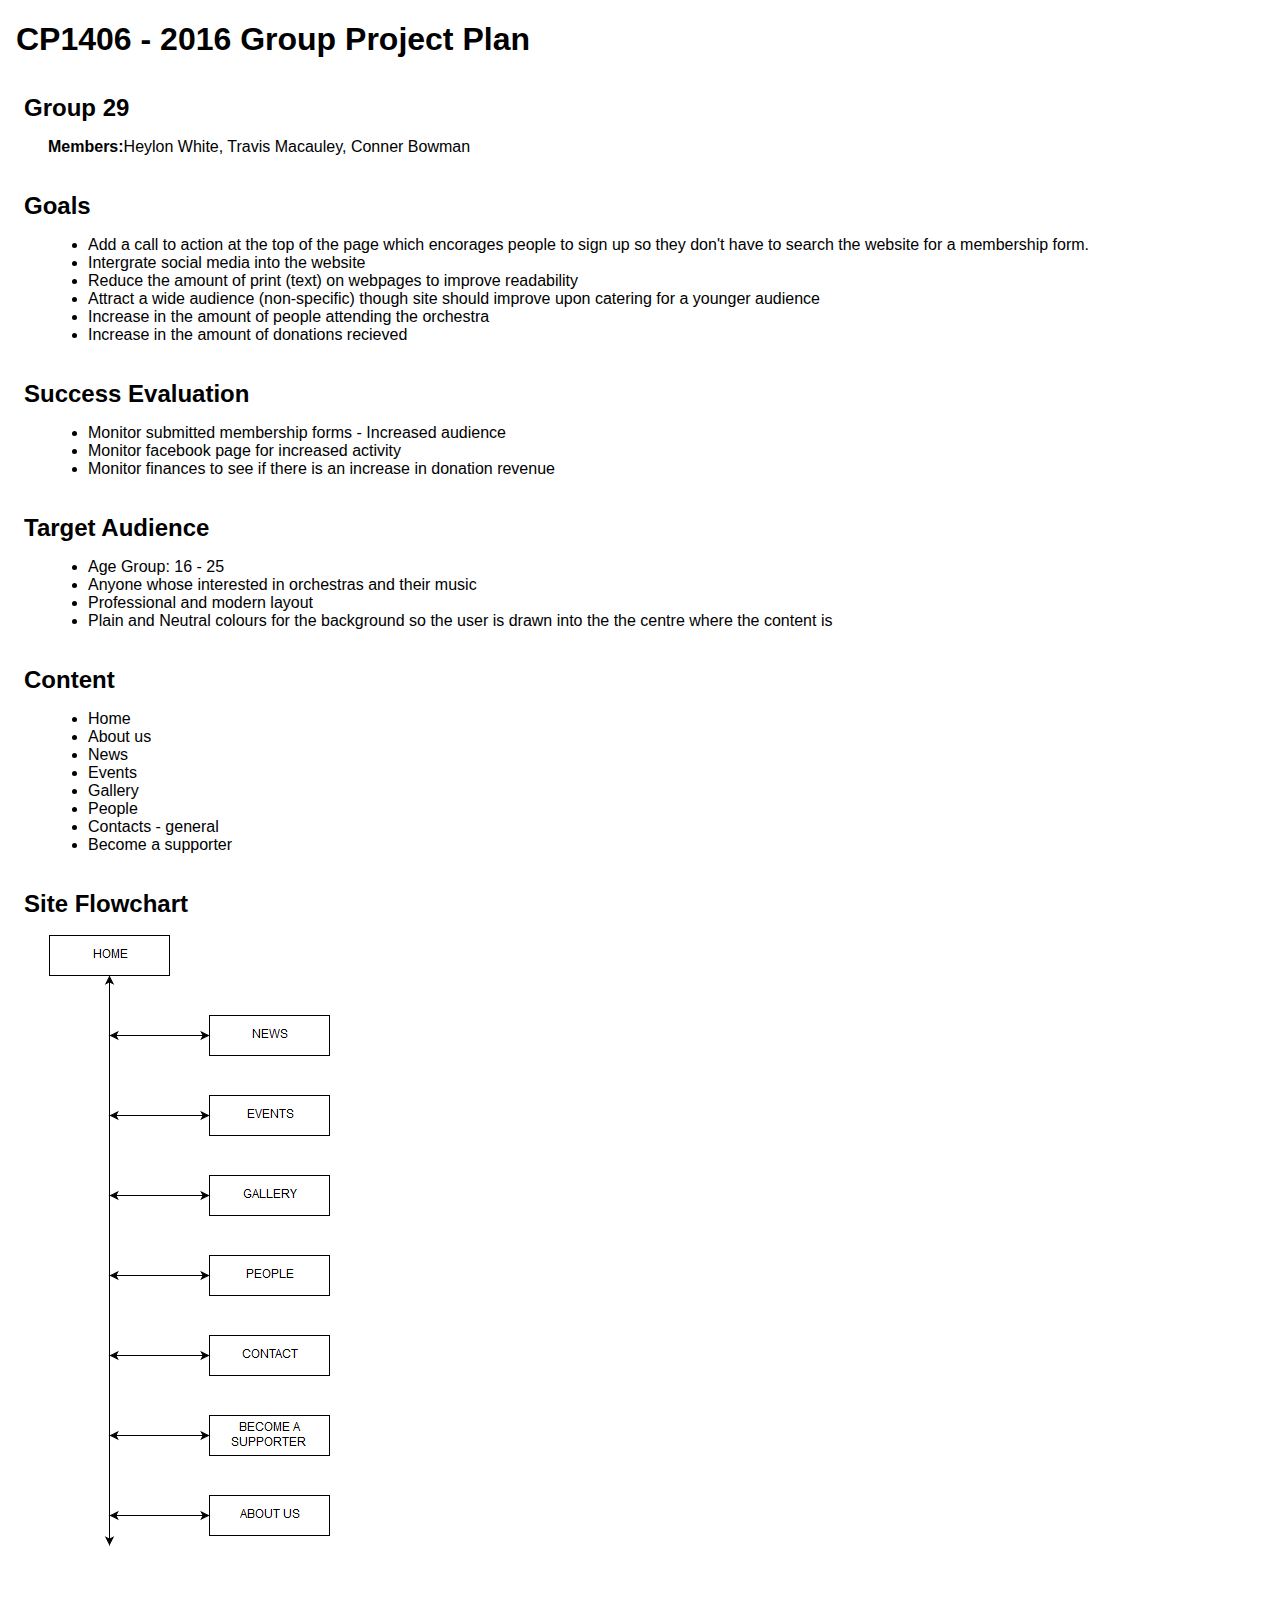
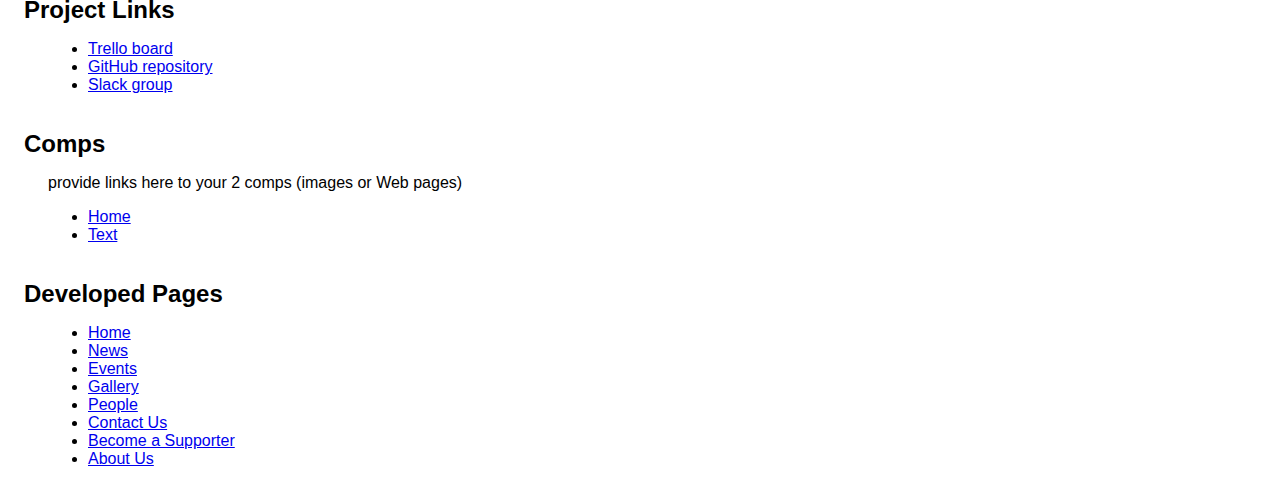
<file: plan.html>
<!doctype html>
<html>
<head>
    <title>Project Plan - Group 29</title>
    <meta http-equiv="Content-Type" content="text/html; charset=iso-8859-1">
    <style type="text/css">
        body {
            font-family: Arial, sans-serif;
            margin-left: 3em;
        }

        h1, h2 {
            margin-left: -1em;
        }

        h2 {
            margin-top: 1.5em;
            margin-bottom: 0.5em;
        }
    </style>
</head>

<body>
<h1>CP1406 - 2016 Group Project Plan</h1>
<h2>Group 29</h2>
<p><strong>Members:</strong>Heylon White, Travis Macauley, Conner Bowman</p>
<h2>Goals</h2>
<p><ul><li>Add a call to action at the top of the page which encorages people to sign up so they don't have to search the website for a membership form.</li>
  <li>Intergrate social media into the website</li>
  <li>Reduce the amount of print (text) on webpages to improve readability</li>
  <li>Attract a wide audience (non-specific) though site should improve upon catering for a younger audience</li>
  <li>Increase in the amount of people attending the orchestra </li>
  <li>Increase in the amount of donations recieved</li>
</ul>
</p>
<h2>Success Evaluation</h2>
<ul>
  <li> Monitor submitted membership forms - Increased audience</li>
  <li>Monitor facebook page for increased activity</li>
  <li>Monitor finances to see if there is an increase in donation revenue</li>
</ul>
<h2>Target Audience</h2>
<ul>
  <li>Age Group: 16 - 25</li>
  <li>Anyone whose interested in orchestras and their music</li>
  <li>Professional and modern layout</li>
  <li>Plain and Neutral colours for the background so the user is drawn into the the centre where the content is</li>
</ul>
<h2>Content</h2>
<ul>
  <li>Home</li>
  <li>About us</li>
  <li>News</li>
  <li>Events</li>
  <li>Gallery</li>
  <li>People</li>
  <li>Contacts - general</li>
  <li>Become a supporter</li>
</ul>
<h2>Site Flowchart</h2>
<p><img src="Flowchart.png" width="283" height="622" alt=""/></p>
<h2>Project Links</h2>
<ul>
    <li><a href="https://trello.com/b/w4pV543N/cp1406-ass2" target="_blank">Trello board</a></li>
    <li><a href="https://github.com/HeylonNHP/CP1406-16-29" target="_blank">GitHub repository</a></li>
    <li><a href="https://itatjcu.slack.com/archives/cp1406-2016-team29" target="_blank">Slack group</a></li>
</ul>
<h2>Comps</h2>
<p>provide links here to your 2 comps (images or Web pages)</p>
<ul>
    <li><a href="http://ditwebtsv.jcu.edu.au/~bro29/m1/comps/comp_home.html">Home</a></li>
    <li><a href="http://ditwebtsv.jcu.edu.au/~bro29/m1/comps/comp_text.html">Text</a></li>
</ul>
<h2>Developed Pages</h2>
<ul>
    <li><a href="http://ditwebtsv.jcu.edu.au/~bro29/index.html">Home</a></li>
    <li><a href="http://ditwebtsv.jcu.edu.au/~bro29/news.html">News</a></li>
    <li><a href="http://ditwebtsv.jcu.edu.au/~bro29/events.html">Events</a></li>
    <li><a href="http://ditwebtsv.jcu.edu.au/~bro29/gallery.html">Gallery</a></li>
    <li><a href="http://ditwebtsv.jcu.edu.au/~bro29/people.html">People</a></li>
    <li><a href="http://ditwebtsv.jcu.edu.au/~bro29/contacts.html">Contact Us</a></li>
    <li><a href="http://ditwebtsv.jcu.edu.au/~bro29/supporter.html">Become a Supporter</a></li>
    <li><a href="http://ditwebtsv.jcu.edu.au/~bro29/about_us.html">About Us</a></li>
</ul>
</body>
</html>
</file>
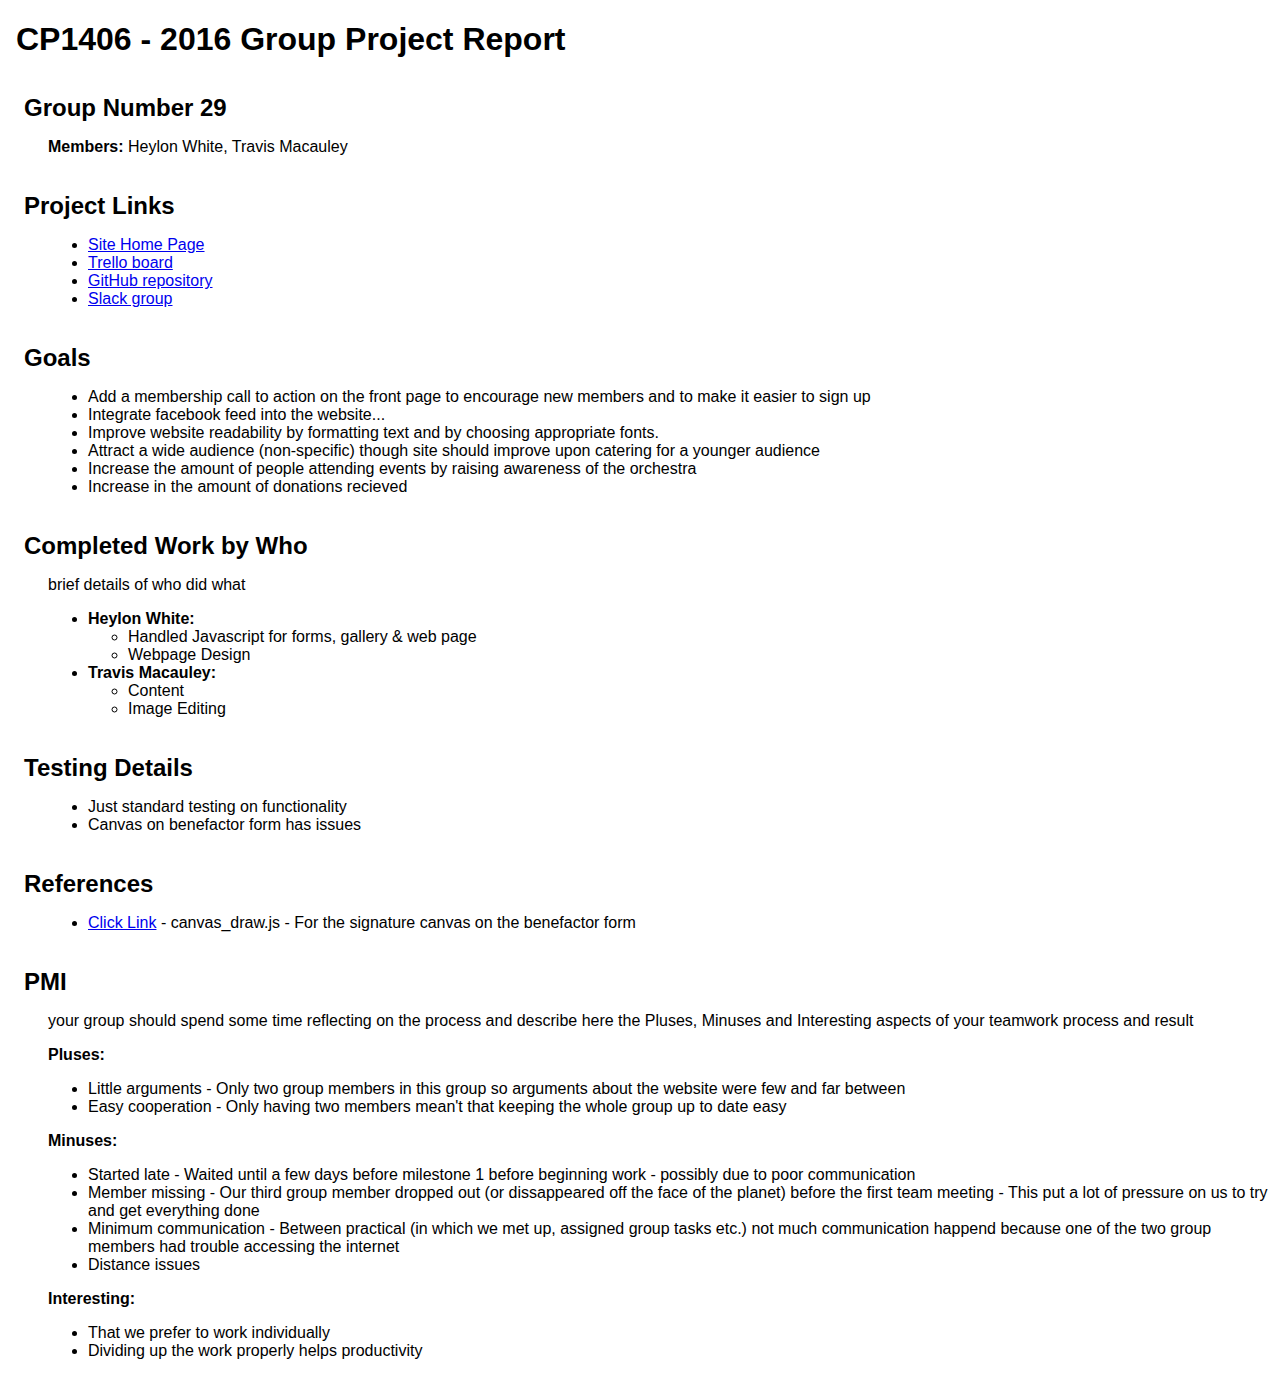
<file: Report.html>
<!doctype html>
<html>
<head>
    <title>Report for Group Number??</title>
    <meta http-equiv="Content-Type" content="text/html; charset=iso-8859-1">
    <style type="text/css">
        body {
            font-family: Arial, sans-serif;
            margin-left: 3em;
        }

        h1, h2 {
            margin-left: -1em;
        }

        h2 {
            margin-top: 1.5em;
            margin-bottom: 0.5em;
        }
    </style>
</head>

<body>
<h1>CP1406 - 2016 Group Project Report</h1>
<h2>Group Number 29</h2>
<p><strong>Members:</strong> Heylon White, Travis Macauley</p>
<h2>Project Links</h2>
<ul>
    <li><a href="http://ditwebtsv.jcu.edu.au/~bro29/index.html">Site Home Page</a></li>
    <li><a href="https://trello.com/b/w4pV543N/cp1406-ass2" target="_blank">Trello board</a></li>
    <li><a href="https://github.com/HeylonNHP/CP1406-16-29">GitHub repository</a></li>
    <li><a href="https://itatjcu.slack.com/archives/cp1406-2016-team29">Slack group</a></li>
</ul>
<h2>Goals</h2>
<p><ul>
  <li>Add a membership call to action on the front page to encourage new members and to make it easier to sign up</li>
  <li>Integrate facebook feed into the website...</li>
  <li>Improve website readability by formatting text and by choosing appropriate fonts.</li>
  <li>Attract a wide audience (non-specific) though site should improve upon catering for a younger audience</li>
  <li>Increase the amount of people attending events by raising awareness of the orchestra</li>
  <li>Increase in the amount of donations recieved</li>
</ul>
</p>
<h2>Completed Work by Who</h2>
<p>brief details of who did what</p>
<ul>
    <li><strong>Heylon White: </strong>
  <ul><li>Handled Javascript for forms, gallery & web page</li><li>Webpage Design</li></ul></li>
    <li><strong>Travis Macauley: </strong><ul><li>Content</li><li>Image Editing</li></ul> </li>
</ul>
<h2>Testing Details</h2>
<ul><li>Just standard testing on functionality</li><li>Canvas on benefactor form has issues</li></ul>
<h2>References</h2>
<ul>
    <li><a href="https://itatjcu.slack.com/archives/cp1406-2016-team29">Click Link</a> - canvas_draw.js - For the signature canvas on the benefactor form</li>
</ul>
<h2>PMI</h2>
<p>your group should spend some time reflecting on the process and describe here the Pluses, Minuses and Interesting
    aspects of your teamwork process and result</p>
<strong>Pluses: </strong><ul>
<li>Little arguments - Only two group members in this group so arguments about the website were few and far between</li>
<li>Easy cooperation - Only having two members mean't that keeping the whole group up to date easy</li></ul>
<strong>Minuses: </strong><ul>
<li>Started late - Waited until a few days before milestone 1 before beginning work - possibly due to poor communication</li>
<li>Member missing - Our third group member dropped out (or dissappeared off the face of the planet) before the first team meeting - This put a lot of pressure on us to try and get everything done</li>
<li>Minimum communication - Between practical (in which we met up, assigned group tasks etc.) not much communication happend because one of the two group members had trouble accessing the internet</li>
<li>Distance issues</li></ul>
<strong>Interesting: </strong>
<ul><li>That we prefer to work individually</li>
  <li>Dividing up the work properly helps productivity</li>
</ul>
</body>
</html>
</file>
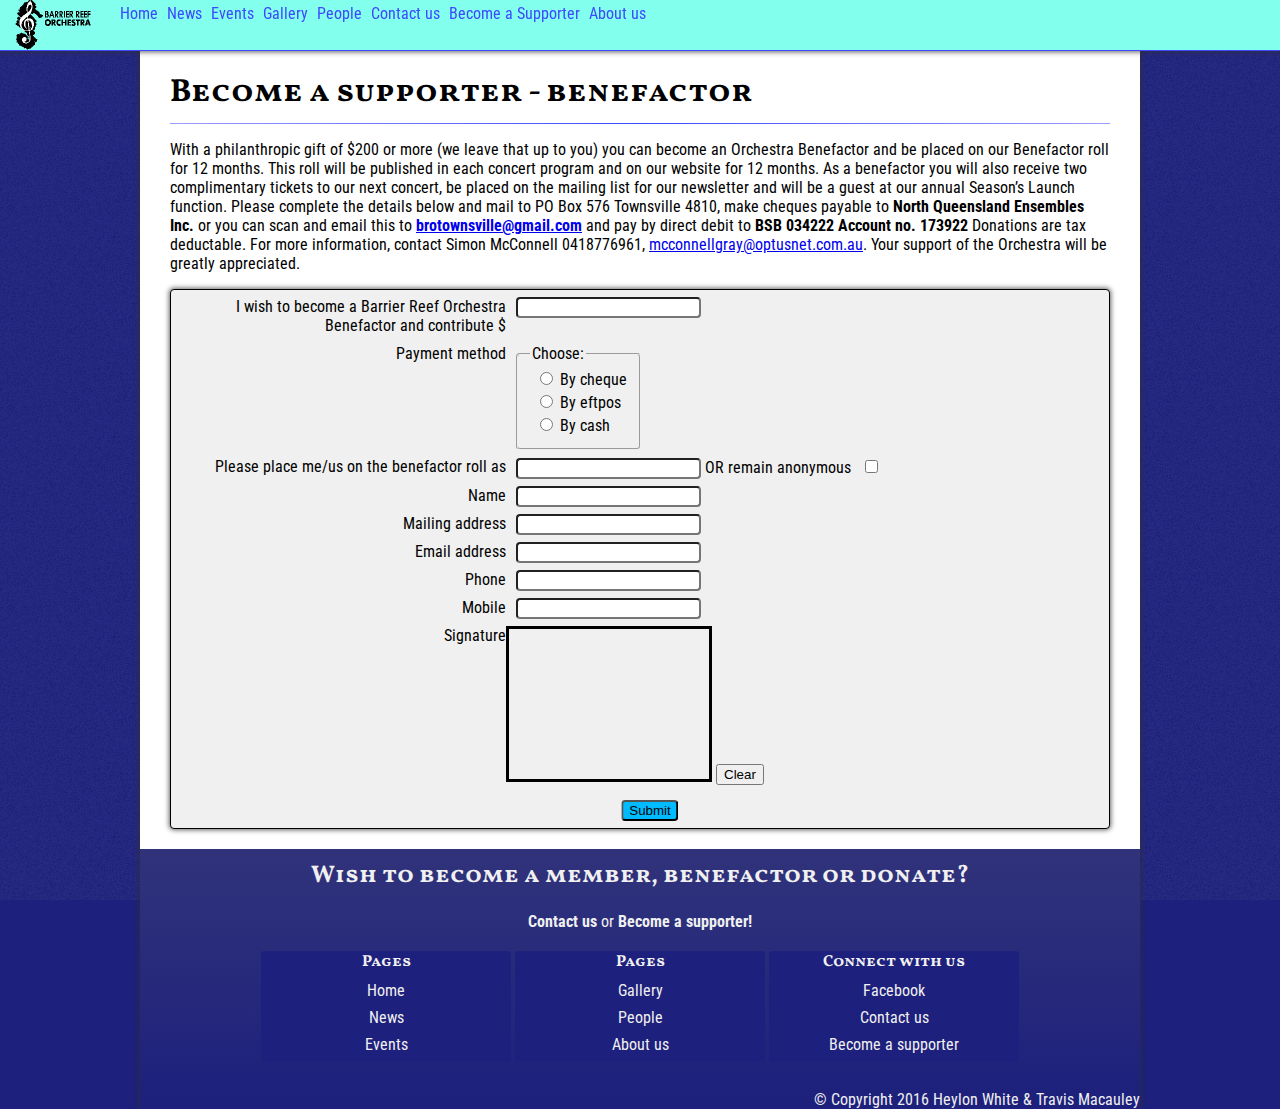
<file: supporter.html>
<!doctype html>
<html>
<head>
<meta charset="utf-8" name="viewport" content="width=device-width, initial-scale=1.0">
<title>Become a supporter</title>
<link href='https://fonts.googleapis.com/css?family=Raleway' rel='stylesheet' type='text/css'>
<link href="page_styles.css" rel="stylesheet" type="text/css">
<link href="supporter.css" rel="stylesheet" type="text/css">
<script type="text/javascript" src="page_script.js"></script>
<script src="supporter.js" type="text/javascript"></script>
</head>

<body onResize="pageResize()" onLoad="pageResize()">

<!--Header & navigation menu-->
<div id="header" class="globalboxshadow">

<button id="menubutton" onClick="toggleMenu()">menu</button>
<img src="images/logo.png" alt="Site logo" id="logoimage" height="50" onClick="window.location='index.html'"/>

<!--Menu strip links-->
<div id="menustrip">
<span class="menuitem" onClick="window.location='index.html'"><span class="menutext">Home</span></span>
<span class="menuitem" onClick="window.location='news.html'"><span class="menutext">News</span></span>
<span class="menuitem" onClick="window.location='events.html'"><span class="menutext">Events</span></span>
<span class="menuitem" onClick="window.location='gallery.html'"><span class="menutext">Gallery</span></span>
<span class="menuitem" onClick="window.location='people.html'"><span class="menutext">People</span></span>
<span class="menuitem" onClick="window.location='contacts.html'"><span class="menutext">Contact us</span></span>
<span class="menuitem" onClick="window.location='supporter.html'"><span class="menutext">Become a Supporter</span></span>
<span class="menuitem" onClick="window.location='about_us.html'"><span class="menutext">About us</span></span>
</div>
</div>

<!--mainpage div-->
<div id="mainpage" class="globalboxshadow">

<!--All page text/content must reside inside this section tag-->
<section id="pageContent">
  <h1>Become a supporter - benefactor</h1><hr>
  <p>With a philanthropic gift of $200 or more (we leave that up to you) you can become an Orchestra Benefactor and be placed on our Benefactor roll for 12 months. This roll will be published in each concert program and on our website for 12 months. As a benefactor you will also receive two complimentary tickets to our next concert, be placed on the mailing list for our newsletter and will be a guest at our annual Season’s Launch function. Please complete the details below and mail to PO Box 576 Townsville 4810, make cheques payable to <b>North Queensland Ensembles Inc.</b> or you can scan and email this to <b><a href="mailto:brotownsville@gmail.com">brotownsville@gmail.com</a></b> and pay by direct debit to <b>BSB 034222 Account no. 173922</b> Donations are tax deductable. For more information, contact Simon McConnell 0418776961, <a href="mailto:mcconnellgray@optusnet.com.au">mcconnellgray@optusnet.com.au</a>. Your support of the Orchestra will be greatly appreciated. </p>
  
  <form action="" method="post" name="benefactorForm" id="benefactorForm" class="globalboxshadow" onsubmit="return check_form();">

<label for="amount" class="leftlabel">I wish to become a Barrier Reef Orchestra<br>
Benefactor and contribute $</label>
<input type="text" name="amount" id="amount" onKeyUp="price_textbox_ontype(this);">
<br><br>
<label class="leftlabel">Payment method</label>
<fieldset id="groupbox">
<legend id="groupboxLegend">Choose:</legend>
<input type="radio" name="payment" id="bycheque" value="cheque">
<label for="bycheque">By cheque</label>
<br>
<input type="radio" name="payment" id="byeftpos" value="eftpos">
<label for="byeftpos">By eftpos</label>
<br>
<input type="radio" name="payment" id="bycash" value="cash">
<label for="bycash">By cash</label>
</fieldset>
<br>
<label for="benefactortitle" class="leftlabel">Please place me/us on the benefactor roll as</label>
<input type="text" name="benefactortitle" id="benefactortitle" onKeyUp="standard_textbox_ontype(this);"><label for="remainanonymous"> OR remain anonymous</label>
<input type="checkbox" name="remainanonymous" id="remainanonymous">
<br>
<label for="name" class="leftlabel">Name</label>
<input type="text" name="name" id="name" onKeyUp="standard_textbox_ontype(this);">
<br>
<label for="mailingaddress" class="leftlabel">Mailing address</label>
<input type="text" name="mailingaddress" id="mailingaddress" onKeyUp="standard_textbox_ontype(this);">
<br>
<label for="emailaddress" class="leftlabel">Email address</label>
<input type="text" name="emailaddress" id="emailaddress">
<br>
<label for="phonenumber" class="leftlabel">Phone</label>
<input type="text" name="phonenumber" id="phonenumber" onKeyUp="phonenumber_textbox_ontype();">
<br>
<label for="mobilenumber" class="leftlabel">Mobile</label>
<input type="text" name="mobilenumber" id="mobilenumber" onKeyUp="phonenumber_textbox_ontype();">
<br>
<label class="leftlabel">Signature</label>
<div id="sketch" style="width:200px; height:150px; cursor:crosshair; display:inline-block; border-style:solid;">
  <canvas id="paint"></canvas>
</div>
<button onClick="clearCanvas()" type="button">Clear</button>
<script type="text/javascript" src="canvas_draw.js"></script>
<br>
<input type="submit" name="submitbutton" id="submitbutton">
</form>
</section>

<!--Page footer-->
<span id="footerspacing">&nbsp;</span>
<footer>
<!--Footer CTA-->
<span id="footerCTA"><h2 style="padding:0px; margin:0px;">Wish to become a member, benefactor or donate?</h2><br><b>Contact us</b> or <b>Become a supporter!</b></span>
<!--Page links-->
<div id="footerlinks">
<span class="column">
<h4 style="margin:0px;">Pages</h4>
<span class="footerlinkitem" onClick="window.location='index.html'">Home</span>
<span class="footerlinkitem" onClick="window.location='news.html'">News</span>
<span class="footerlinkitem" onClick="window.location='events.html'">Events</span>
</span>
<span class="column">
<h4 style="margin:0px;">Pages</h4>
<span class="footerlinkitem" onClick="window.location='gallery.html'">Gallery</span>
<span class="footerlinkitem" onClick="window.location='people.html'">People</span>
<span class="footerlinkitem" onClick="window.location='about_us.html'">About us</span>
</span>
<span class="column">
<h4 style="margin:0px;">Connect with us</h4>
<span class="footerlinkitem" onClick="window.location='https://www.facebook.com/nqorchestra/'">Facebook</span>
<span class="footerlinkitem" onClick="window.location='contacts.html'">Contact us</span>
<span class="footerlinkitem" onClick="window.location='supporter.html'">Become a supporter</span>
</span>
</div>

<span id="copyrighttext">© Copyright 2016 Heylon White &amp; Travis Macauley</span>
</footer>
<!--End mainpage div-->
</div>
</body>
</html>
</file>
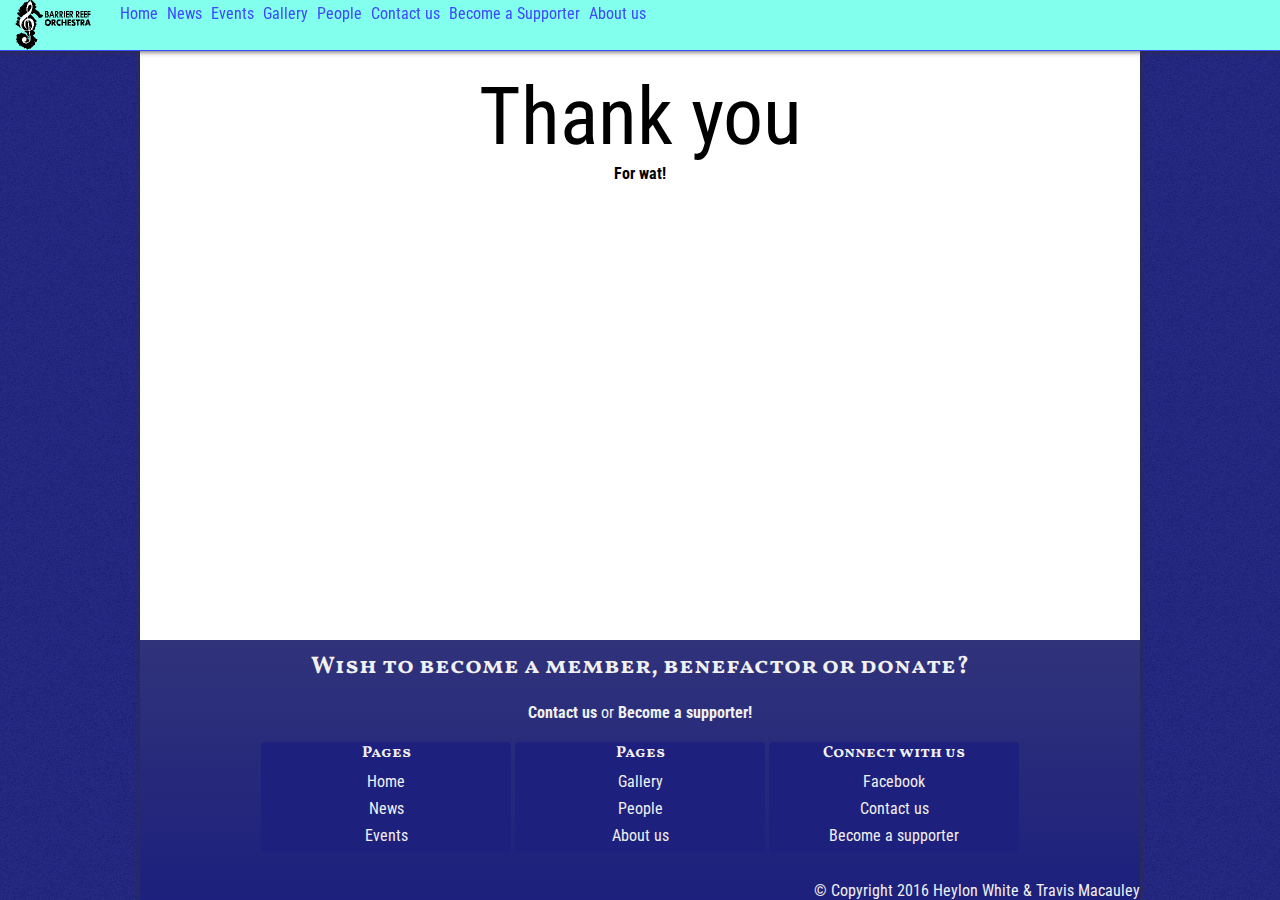
<file: thankyou.html>
<!doctype html>
<html>
<head>
<meta charset="utf-8" name="viewport" content="width=device-width, initial-scale=1.0">
<title>Contacts</title>
<link href='https://fonts.googleapis.com/css?family=Raleway' rel='stylesheet' type='text/css'>
<link href="page_styles.css" rel="stylesheet" type="text/css">
<script type="text/javascript" src="page_script.js"></script>
</head>

<body onResize="pageResize()" onLoad="pageResize()">

<!--Header & navigation menu-->
<div id="header" class="globalboxshadow">

<button id="menubutton" onClick="toggleMenu()">menu</button>
<img src="images/logo.png" alt="Site logo" id="logoimage" height="50" onClick="window.location='index.html'"/>

<!--Menu strip links-->
<div id="menustrip">
<span class="menuitem" onClick="window.location='index.html'"><span class="menutext">Home</span></span>
<span class="menuitem" onClick="window.location='news.html'"><span class="menutext">News</span></span>
<span class="menuitem" onClick="window.location='events.html'"><span class="menutext">Events</span></span>
<span class="menuitem" onClick="window.location='gallery.html'"><span class="menutext">Gallery</span></span>
<span class="menuitem" onClick="window.location='people.html'"><span class="menutext">People</span></span>
<span class="menuitem" onClick="window.location='contacts.html'"><span class="menutext">Contact us</span></span>
<span class="menuitem" onClick="window.location='supporter.html'"><span class="menutext">Become a Supporter</span></span>
<span class="menuitem" onClick="window.location='about_us.html'"><span class="menutext">About us</span></span>
</div>
</div>

<!--mainpage div-->
<div id="mainpage" class="globalboxshadow">

<!--All page text/content must reside inside this section tag-->
<section id="pageContent">
<span style="position:relative; top:50%; left:50%; transform:translateX(-50%); display:inline-block; font-size:80px;">Thank you</span>
<br>
<span style="position:relative; left:50%; display:inline-block; transform:translateX(-50%); font-weight:bold;">For <span id="form_dependent_text">wat</span>!</span>

<br>
<span id="res"></span>

</section>

<script type="text/javascript">
function getQueryVariable(variable)
{
       var query = window.location.search.substring(1);
       var vars = query.split("&");
       for (var i=0;i<vars.length;i++) {
               var pair = vars[i].split("=");
               if(pair[0] == variable){return pair[1];}
       }
       return(false);
}

var thankyou_message = document.getElementById('form_dependent_text');

if(getQueryVariable('formtype') == 'contacts'){
	thankyou_message.innerHTML = "contacting us";
}

if(getQueryVariable('formtype') == 'benefactor'){
	thankyou_message.innerHTML = "supporting us";
}
</script>

<!--Page footer-->
<span id="footerspacing">&nbsp;</span>
<footer>
<!--Footer CTA-->
<span id="footerCTA"><h2 style="padding:0px; margin:0px;">Wish to become a member, benefactor or donate?</h2><br><b>Contact us</b> or <b>Become a supporter!</b></span>
<!--Page links-->
<div id="footerlinks">
<span class="column">
<h4 style="margin:0px;">Pages</h4>
<span class="footerlinkitem" onClick="window.location='index.html'">Home</span>
<span class="footerlinkitem" onClick="window.location='news.html'">News</span>
<span class="footerlinkitem" onClick="window.location='events.html'">Events</span>
</span>
<span class="column">
<h4 style="margin:0px;">Pages</h4>
<span class="footerlinkitem" onClick="window.location='gallery.html'">Gallery</span>
<span class="footerlinkitem" onClick="window.location='people.html'">People</span>
<span class="footerlinkitem" onClick="window.location='about_us.html'">About us</span>
</span>
<span class="column">
<h4 style="margin:0px;">Connect with us</h4>
<span class="footerlinkitem" onClick="window.location='https://www.facebook.com/nqorchestra/'">Facebook</span>
<span class="footerlinkitem" onClick="window.location='contacts.html'">Contact us</span>
<span class="footerlinkitem" onClick="window.location='supporter.html'">Become a supporter</span>
</span>
</div>

<span id="copyrighttext">© Copyright 2016 Heylon White &amp; Travis Macauley</span>
</footer>
<!--End mainpage div-->
</div>
</body>
</html>
</file>
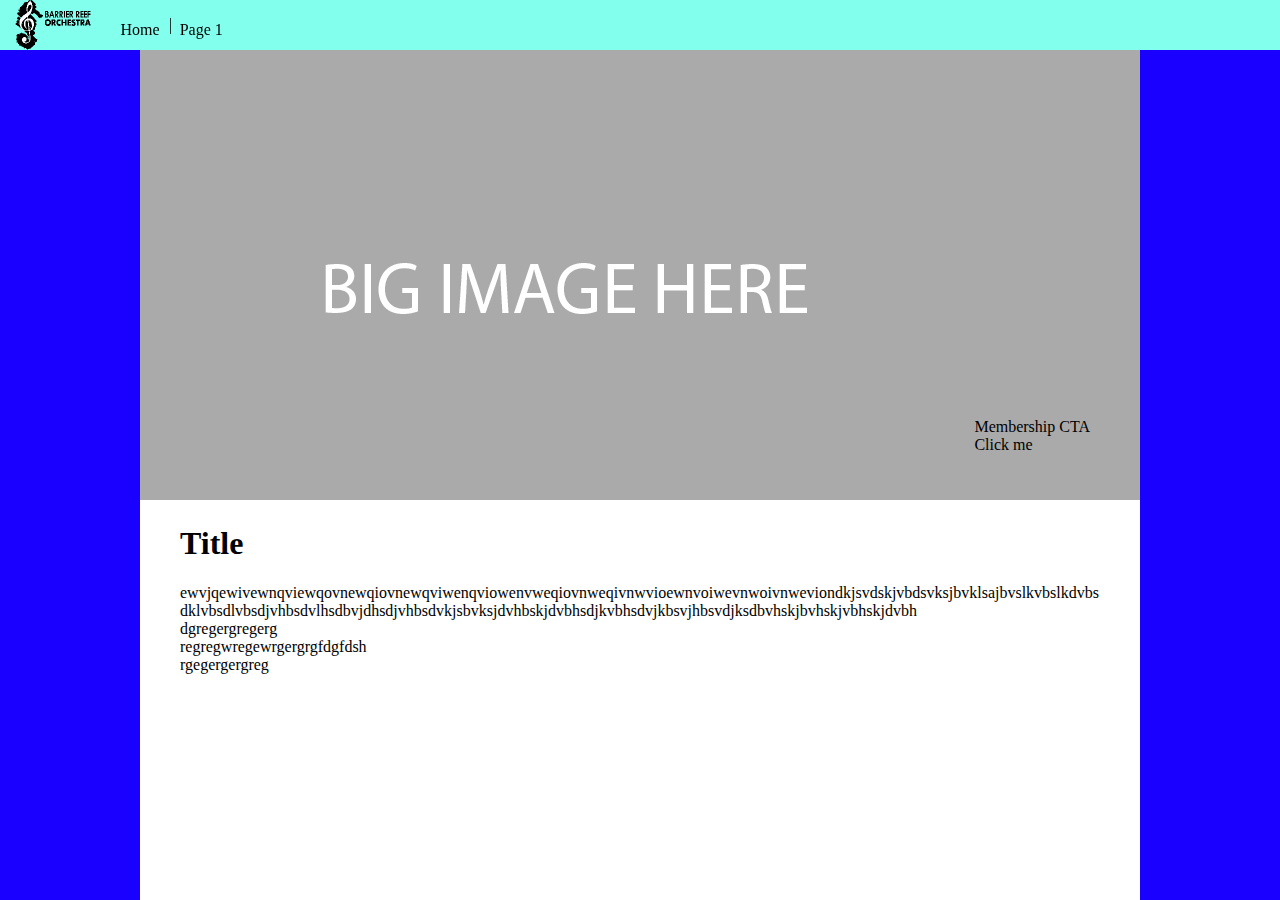
<file: comps/comp_home.html>
<!doctype html>
<html>
<head>
<meta charset="utf-8">
<title>Home</title>
<link href="page_styles.css" rel="stylesheet" type="text/css">
</head>

<body>
<div id="header"><div style="display:inline"><img src="images/logo.png" height="50" style="padding-left:15px; display:inline-block"/></div>
<div id="menustrip"><span class="menuitem"><span class="menutext">Home</span></span> | <span class="menuitem"><span class="menutext">Page 1</span></span></div>
</div>

<div id="mainpage">
<div id="mainimage"><img src="images/frontpagebigimage.png" style="width:100%; height:450px;"/>
<div id="CTAmembership">Membership CTA<br>Click me</div>
</div>
<blockquote>
<h1>Title</h1>
[base64]<br>
dgregergregerg<br>regregwregewrgergrgfdgfdsh<br>rgegergergreg
</blockquote>
<br>
<br>
</div>
</body>
</html>
</file>
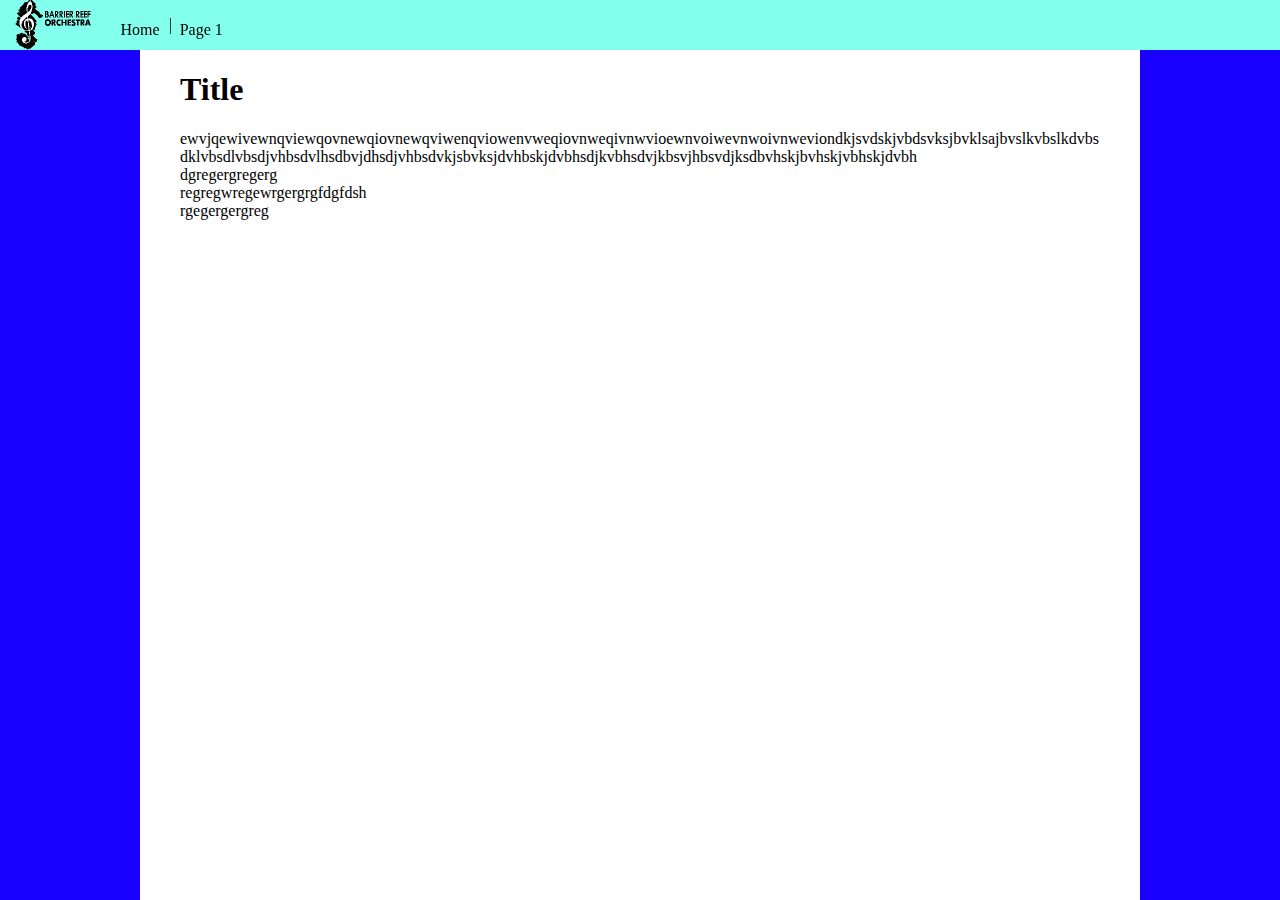
<file: comps/comp_text.html>
<!doctype html>
<html>
<head>
<meta charset="utf-8">
<title>Home</title>
<link href="page_styles.css" rel="stylesheet" type="text/css">
</head>

<body>
<div id="header"><div style="display:inline"><img src="images/logo.png" height="50" style="padding-left:15px; display:inline-block"/></div>
<div id="menustrip"><span class="menuitem"><span class="menutext">Home</span></span> | <span class="menuitem"><span class="menutext">Page 1</span></span></div>
</div>

<div id="mainpage">

<blockquote>
<h1>Title</h1>
[base64]<br>
dgregergregerg<br>regregwregewrgergrgfdgfdsh<br>rgegergergreg
</blockquote>

</div>
</body>
</html>
</file>
<file: page_styles.css>
@charset "utf-8";
@import url(https://fonts.googleapis.com/css?family=Vollkorn);
@import url(https://fonts.googleapis.com/css?family=Roboto+Condensed);
html {
	width:100%;
	height:100%;
}

h1, h2, h3, h4, h5, h6{
	font-family: 'Vollkorn', serif;
	font-variant:small-caps;
	margin-bottom:0px;
}
body {
	width:100%;
	height:100%;
	margin:0px;
	background-color:#1d207c;
	background-image:url(images/noise.png);
	background-attachment:fixed;
	/*font-family: 'Raleway', sans-serif;*/
	font-family: 'Roboto Condensed', sans-serif;
}
#header {
	display:inline-block;
	position:fixed;
	top:0px;
	left:0px;
	width:100%;
	min-height:50px;
	color:#3E48FF;
	background-color:#83FFED;
	border-bottom:1px;
	border-color:#3E48FF;
	border-bottom-style:solid;
	z-index:1;
}
#logoimage {
	padding-left:15px;
	display:inline-block;
	vertical-align:top;
	cursor:pointer;
}

#menustrip {
	position:relative;
	padding-left:20px;
	display:inline-block;
	visibility:visible;
}
.menuitem {
	display:inline-block;
	border-radius:4px;
	height:25px;
	margin-left:5px;
	text-align:center;
	vertical-align:bottom;
	overflow:hidden;
}
.menuitem:hover{
	background-color:#00FFCB;
	cursor:pointer;
}
#mainpage {
	position:relative;
	padding-top:50px;
	min-height: calc(100% - 50px);
	background-color:#FFFFFF;
	max-width:1000px;
	margin-left:auto;
	margin-right:auto;
	word-wrap:break-word;
}
#footerspacing {
	display:inline-block;
}

footer {
	width:100%;
	position:absolute;
	bottom:0px;
	max-width:1000px;
	min-height:250px;
	padding-top:1%;
	text-align:center;
	color:#F0F0F0;
	background: #30337a;
	background: -moz-linear-gradient(top,  #30337a 1%, #1d207c 100%);
	background: -webkit-linear-gradient(top,  #30337a 1%,#1d207c 100%);
	background: linear-gradient(to bottom,  #30337a 1%,#1d207c 100%);
	filter: progid:DXImageTransform.Microsoft.gradient( startColorstr='#30337a', endColorstr='#1d207c',GradientType=0 );

}
#footerCTA {
}

#footerlinks {
	padding-top:2%;
	width:100%;
}

.column {
	display:inline-block;
	border-radius:4px;
	width:25%;
	background-color:#1d207c;
}

.footerlinkitem {
	display:block;
	cursor:pointer;
	border-radius:2px;
	margin-top:8px;
	margin-bottom:8px;
}
.footerlinkitem:hover{
	background-color:#272BA7;
}
#copyrighttext {
	position:absolute;
	bottom:0px;
	right:0px;
}


#pageContent {
	margin-top:2%;
	margin-left:3%;
	margin-right:3%;
	margin-bottom:2%;
}

hr {
	/*border: 0;
	border-bottom: 2px dotted #000000;
	background: #999;*/
	border: 0;
    height: 1px;
    background: #333;
    background-image: linear-gradient(to right, #999eff, #3E48FF, #999eff);
}
#facebookIntegration {
	float:right;
}


#CTAmembership {
	color:#FFFFFF;
	position:absolute;
	bottom:10%;
	right:8%;
	text-shadow: 2px 2px 2px rgba(0, 0, 0, 1);
}
#mainimage {
	position:relative;
	z-index:0;
}

.menutext {
	position: relative;
	top: 50%;
	transform: translateY(-50%);
	display:inline-block;
}
.globalboxshadow{
	-webkit-box-shadow: 0px 0px 5px 1px rgba(50, 50, 50, 0.75);
	-moz-box-shadow:    0px 0px 5px 1px rgba(50, 50, 50, 0.75);
	box-shadow:         0px 0px 5px 1px rgba(50, 50, 50, 0.75);
}

#menubutton{
	position:absolute;
	top:25px;
	transform:translateY(-50%);
	left:5px;
	border-radius:4px;
	display:none;
}
#mainpage #pageContent table {
	background-color:#F0F0F0;
	border-radius:4px;
}



/*Case: Screen width smaller than navigation menu width
Effect: Modify navigation menu to display appropriately on mobile*/
@media only screen and (max-width: 650px)
{
	#menustrip{
		position:relative;
		left:50%;
		transform:translateX(-50%);
		padding-right:20px;
		display:none;
	}
	.menuitem {
		display:inline-block;
		border-radius:0px;
		width:100%;
		background-color:#83FFAC;
	}
	#logoimage{
		position:relative;
		left:50%;
		top:0%;
		transform:translateX(-50%);
		display:block;
	}
	#CTAmembership {
		bottom:50%;
		right:50%;
		transform:translate(50%,50%);
	}
	#menubutton{
		display:inline-block;
	}
	.column {
		position:relative;
		left:50%;
		transform:translateX(-50%);
		display:block;
		width:100%;
	}
	#copyrighttext {
		position:relative;
	}
}
</file>
<file: contacts.css>
@charset "utf-8";
#pageContent #contactForm .leftlabel {
	float: left;
    clear: both;
    min-width: 335px;
    text-align: right;
}
#contactForm {
	border-style:solid;
	border-width:1px;
	border-radius:4px;
	padding-top:7px;
	background-color:#F0F0F0;
}
#pageContent #contactForm input, #pageContent #contactForm textarea {
	margin-bottom:7px;
	margin-left:10px;
	border-radius:4px;
}
#pageContent #contactForm #submitbutton {
	position:relative;
	left:50%;
	transform:translateX(-50%);
	margin-top:15px;
	background-color:#00BBFF;
}

/*Case: Width too small to display form normally
Effect: adjust form to fit small screens*/
@media only screen and (max-width: 650px)
{
	#pageContent #contactForm .leftlabel {
		width:auto;
		float:inherit;
	}
}
</file>
<file: events.css>
@charset "utf-8";
.event {
	display:block;
	float:left;
	width:100%;
}
.posterimage {
	float:left;
	display:inline-block;
	margin-bottom:10px;
	margin-right:10px;
	border-radius:4px;
}
/*Case: Screen width too small for floating images
Effect: Fix images to center*/
@media only screen and (max-width: 500px)
{
	.posterimage {
		float:none;
		position:relative;
		left:50%;
		transform:translateX(-50%);
		width:100%;
	}
}
</file>
<file: gallery.css>
@charset "utf-8";
#pageContent #imageSelection img {
	height:75px;
	cursor:pointer;
}
#mainpage #pageContent #imageview {
	position:relative;
	left:50%;
	transform:translateX(-50%);
	max-height:450px;
	max-width:100%;
	border-radius:4px;
	border-style:solid;
	border-color:#83FFED;
}
#imageSelection {
}
</file>
<file: people.css>
@charset "utf-8";
.person {
	display:block;
	float:left;
	width:100%;
}
.personimage {
	float:left;
	display:inline-block;
	margin-bottom:10px;
	margin-right:10px;
	border-radius:4px;
}

/*Case: Screen width too small for floating images
Effect: Fix images to center*/
@media only screen and (max-width: 500px)
{
	.personimage {
		float:none;
		position:relative;
		left:50%;
		transform:translateX(-50%);
		width:100%;
	}
}
</file>
<file: supporter.css>
@charset "utf-8";
#pageContent #benefactorForm .leftlabel {
	float: left;
    clear: both;
    min-width: 335px;
    text-align: right;
}
#benefactorForm {
	border-style:solid;
	border-width:1px;
	border-radius:4px;
	padding-top:7px;
	background-color:#F0F0F0;
}
#pageContent #benefactorForm input {
	margin-bottom:7px;
	margin-left:10px;
	border-radius:4px;
}
#pageContent #benefactorForm #groupbox {
	margin-left:10px;
	margin-bottom:7px;
	border-radius:4px;
	display:inline-block;
}
#pageContent #benefactorForm #submitbutton {
	position:relative;
	left:50%;
	transform:translateX(-50%);
	margin-top:15px;
	background-color:#00BBFF;
}

/*Case: Width too small to display form normally
Effect: adjust form to fit small screens*/
@media only screen and (max-width: 650px)
{
	#pageContent #benefactorForm .leftlabel {
		width:auto;
		float:inherit;
	}
}
</file>
<file: comps/page_styles.css>
@charset "utf-8";
html {
	width:100%;
	height:100%;
}
body {
	width:100%;
	height:100%;
	margin:0px;
	background-color:#1A00FF;
}
#header {
	position:relative;
	display:inline-block;
	position:fixed;
	top:0px;
	left:0px;
	width:100%;
	height:50px;
	background-color:#83FFED;
	z-index:1;
}
#menustrip {
	position: relative;
	bottom:20px;
	padding-left:20px;
	display:inline-block;
}
.menuitem {
	display:inline-block;
	border-radius:4px;
	height:25px;
	min-width:50px;
	text-align:center;
}
.menuitem:hover{
	background-color:#00FFCB;
	cursor:pointer;
}
#mainpage {
	padding-top:50px;
	min-height: calc(100% - 50px);
	background-color:#FFFFFF;
	max-width:1000px;
	margin-left:auto;
	margin-right:auto;
	word-wrap:break-word;
}
#CTAmembership {
	position:absolute;
	bottom:50px;
	right:50px;
}
#mainimage {
	position:relative;
	z-index:0;
}



.menutext {
	vertical-align:middle;
	position: relative;
	top: 50%;
	transform: translateY(-50%);
	display:inline-block;
}
</file>
